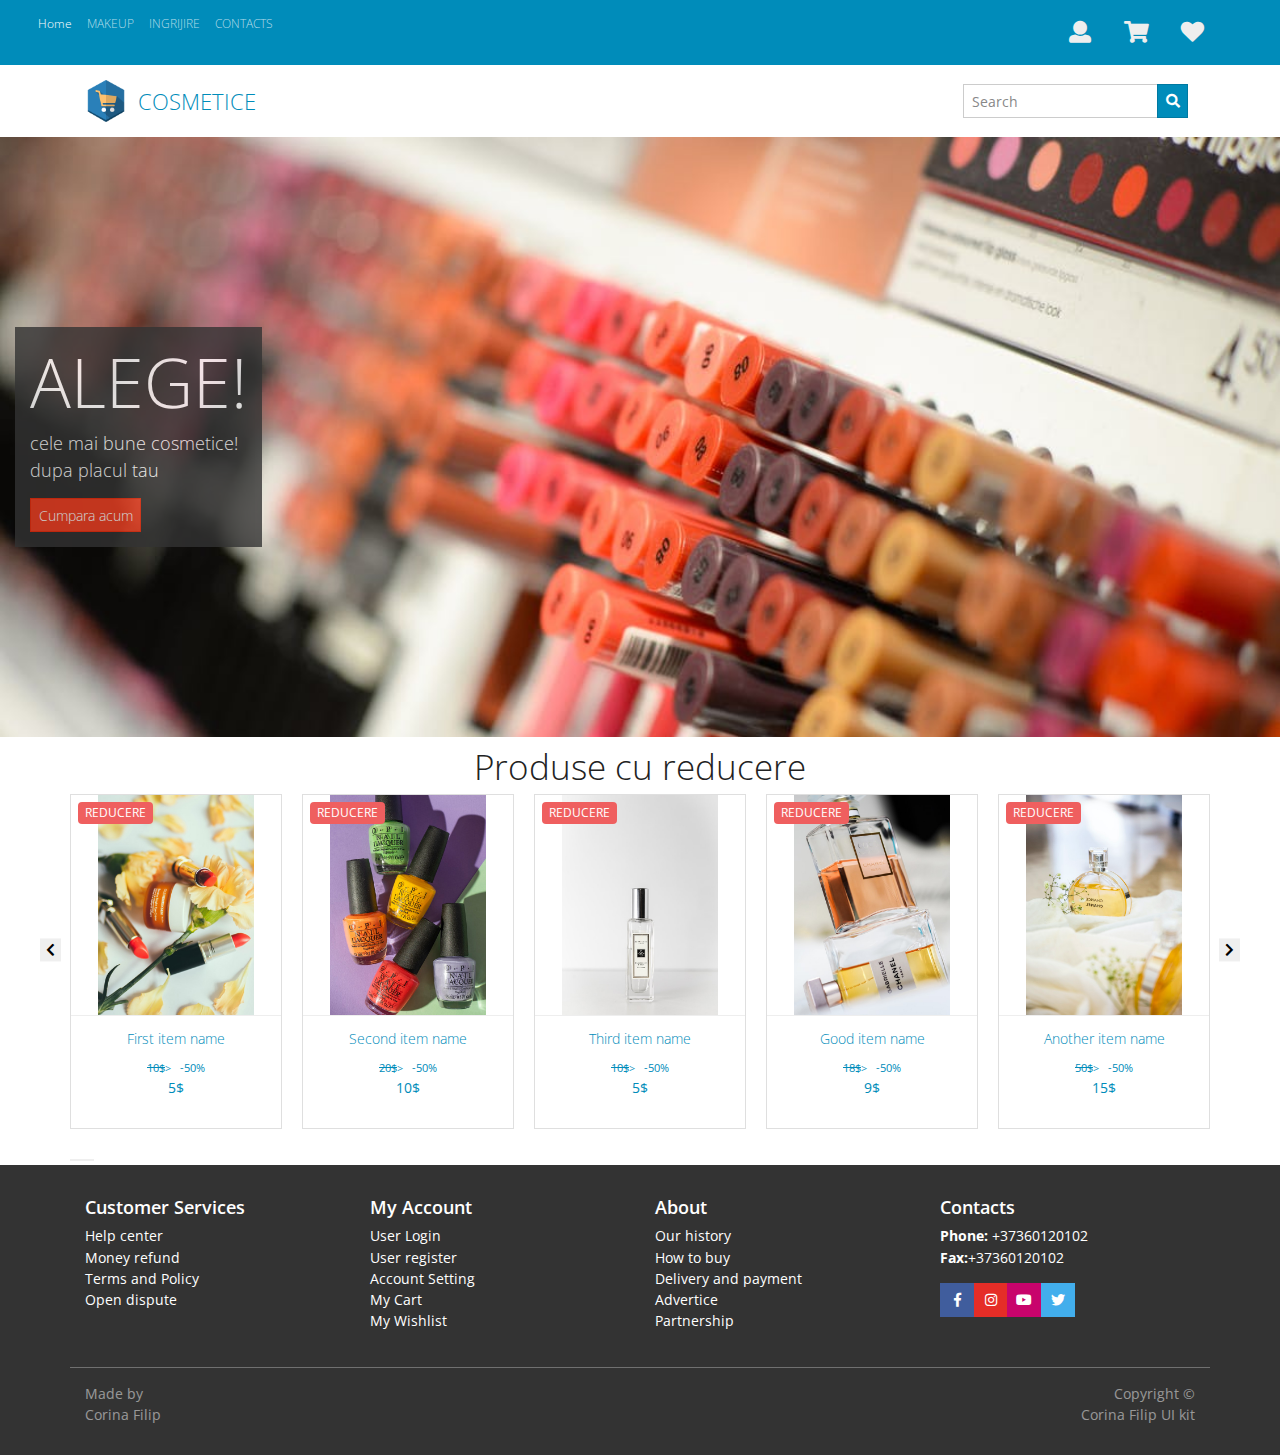
<file: index.html>
<!DOCTYPE HTML>
<html lang="en">

<head>
	<meta charset="utf-8">
	<meta name="viewport" content="width=device-width, initial-scale=1, shrink-to-fit=no">
	<meta name="author" content="Ecommerce by Corina">

	<title>Cosmetice</title>

	<link rel="shortcut icon" type="image/x-icon" href="images/icon.png">

	<!-- jQuery -->
	<script src="js/jquery-2.0.0.min.js" type="text/javascript"></script>

	<!-- Bootstrap4 files-->
	<script src="js/bootstrap.bundle.min.js" type="text/javascript"></script>
	<link href="css/bootstrap.min.css" rel="stylesheet" type="text/css" />

	<!-- Font awesome 5 -->
	<link href="fonts/fontawesome/css/fontawesome-all.min.css" type="text/css" rel="stylesheet">

	<!-- plugin: fancybox  -->
	<script src="plugins/fancybox/fancybox.min.js" type="text/javascript"></script>
	<link href="plugins/fancybox/fancybox.min.css" type="text/css" rel="stylesheet">

	<!-- plugin: owl carousel  -->
	<link href="plugins/owlcarousel/assets/owl.carousel.min.css" rel="stylesheet">
	<link href="plugins/owlcarousel/assets/owl.theme.default.css" rel="stylesheet">
	<script src="plugins/owlcarousel/owl.carousel.min.js"></script>

	<!-- plugin: slickslider -->
	<link href="plugins/slickslider/slick.css" rel="stylesheet" type="text/css" />
	<link href="plugins/slickslider/slick-theme.css" rel="stylesheet" type="text/css" />
	<script src="plugins/slickslider/slick.min.js"></script>



	<!-- custom style -->
	<link href="css/ui.css" rel="stylesheet" type="text/css" />
	<link href="css/responsive.css" rel="stylesheet" media="only screen and (max-width: 1200px)" />

	<!-- my style -->
	<link rel="stylesheet" href="css/styles.css" type="text/css">

	<!-- custom javascript -->
	<script src="js/script.js" type="text/javascript"></script>

	<script type="text/javascript">
		/// some script

		// jquery ready start
		$(document).ready(function () {
			// jQuery code

		});
// jquery end
	</script>

</head>

<body>
	<header class="section-header">
		<nav class="navbar navbar-expand-sm navbar-dark bg-primary fixed-top">
			<div class="container-fluid">
				<div class="row" style="width:100%;">
					<div class="col-xl-6 col-lg-6 col-md-12 col-sm-12">

						<button class="navbar-toggler" type="button" data-toggle="collapse" data-target="#navbarNav"
							aria-controls="navbarNav" aria-expanded="false" aria-label="Toggle navigation">
							<span class="navbar-toggler-icon"></span>
						</button>
						<div class="collapse navbar-collapse" id="navbarNav">
							<ul class="navbar-nav">
								<li class="nav-item active">
									<a class="nav-link" href="index.html">Home <span
											class="sr-only">(current)</span></a>
								</li>
								<li class="nav-item"><a class="nav-link" href="categories/makeup.html">MAKEUP </a>
								</li>
								<li class="nav-item"><a class="nav-link" href="categories/ingrijire.html">INGRIJIRE
									</a></li>
								<li class="nav-item"><a class="nav-link" href="pages/contacts.html">CONTACTS </a>
								</li>

								<!--
								<li class="nav-item dropdown">
									<a class="nav-link  dropdown-toggle" href="#" data-toggle="dropdown"> Dropdown
									</a>
									<ul class="dropdown-menu">
										<li><a class="dropdown-item" href="#"> Menu item 1</a></li>
										<li><a class="dropdown-item" href="#"> Menu item 2 </a></li>
									</ul>
								</li>
								<li class="nav-item"><a class="nav-link" href="http://bootstrap-ecommerce.com">
										Download <i class="fa fa-download"></i></a></li>		
								-->
							</ul>

						</div>

					</div> <!-- container //  -->

					<div class="col-xl-6 col-lg-6 col-md-12 col-sm-12">
						<div class="widgets-wrap float-right row no-gutters py-1">
							<div class="col-auto">
								<div class="widget-header dropdown">
									<a href="#" data-toggle="dropdown" data-offset="20,10">
										<div class="icontext">
											<div class="icon-wrap"><i class="text-light icon-sm fa fa-user"></i>
											</div>

										</div>
									</a>
									<div class="dropdown-menu">
										<form class="px-4 py-3">
											<div class="form-group">
												<label>Email address</label>
												<input type="email" class="form-control"
													placeholder="email@example.com">
											</div>
											<div class="form-group">
												<label>Password</label>
												<input type="password" class="form-control" placeholder="Password">
											</div>
											<button type="submit" class="btn btn-primary">Sign in</button>
										</form>
										<hr class="dropdown-divider">
										<a class="dropdown-item" href="pages/registration.html">Have account? Sign
											up</a>
										<a class="dropdown-item" href="#">Forgot password?</a>
									</div> <!--  dropdown-menu .// -->
								</div> <!-- widget-header .// -->
							</div> <!-- col.// -->
							<div class="col-auto">
								<a href="pages/cart.html" class="widget-header">
									<div class="icontext">
										<div class="icon-wrap"><i class="text-light icon-sm fa fa-shopping-cart"></i>
										</div>

									</div>
								</a>
							</div> <!-- col.// -->
							<div class="col-auto">
								<a href="pages/wishlist.html" class="widget-header">
									<div class="icontext">
										<div class="icon-wrap"><i class="text-light icon-sm  fa fa-heart"></i></div>

									</div>
								</a>
							</div> <!-- col.// -->
						</div> <!-- widgets-wrap.// row.// -->
					</div> <!-- col.// -->
				</div>
			</div>
		</nav>

		<section class="header-main">
			<div class="container">
				<div class="row align-items-center">
					<div class="col-md-4">
						<div class="brand-wrap">
							<img class="logo" src="images/icon.png">
							<h2 class="logo-text text-primary">COSMETICE</h2>
						</div> <!-- brand-wrap.// -->
					</div>
					<div class="col-md-4">

					</div> <!-- col.// -->
					<div class="col-md-4">
						<form action="#" class="widget-header float-right">
							<div class="input-group">
								<input type="text" class="form-control" placeholder="Search">
								<div class="input-group-append">
									<button class="btn btn-primary" type="submit">
										<i class="fa fa-search"></i>
									</button>
								</div>
							</div>
						</form> <!-- search-wrap .end// -->
					</div> <!-- col.// -->

				</div> <!-- row.// -->
			</div> <!-- container.// -->
		</section> <!-- header-main .// -->
	</header> <!-- section-header.// -->


	<!-- ========================= SECTION INTRO ========================= -->
	<section class="section-intro">
		<div class="container-fluid intro">
			<div class="row d-flex" style="min-height:600px;">
				<div class="col-sm-8 d-flex align-items-center">
					<header class="intro-wrap text-white bg-dark opac p-3 rounded">
						<h2 class="display-3"> ALEGE! </h2>
						<p class="lead">cele mai bune cosmetice! <br> dupa placul tau</p>
						<a href="#" class="btn btn-danger">Cumpara acum</a>

					</header> <!-- intro-wrap .// -->
				</div> <!-- col.// -->

			</div> <!-- row.// -->
		</div> <!-- container .//  -->
	</section>
	<!-- ========================= SECTION INTRO END// ========================= -->

	<!-- Sliderul nostru -->
	<div class="container">
		<h1 class="text-center m-2">Produse cu reducere</h1>
		<div class="row">
			<div class="owl-carousel owl-init slide-items" data-items="5" data-margin="20" data-dots="true"
				data-nav="true">
				<a href="Products/morelipstick.html">
					<div class="item-slide">
						<figure class="card card-product">
							<span class="badge-new"> REDUCERE </span>
							<div class="img-wrap"> <img src="images/items/reducere1.jpg"> </div>
							<figcaption class="info-wrap text-center">
								<h6 class="title text-truncate">First item name</h6>
								<small><del>10$</del>>&nbsp;&nbsp;&nbsp;-50%</small>
								<p>5$</p>
							</figcaption>
						</figure> <!-- card // -->
					</div>
				</a>
				<a href="Products/nail.html">
					<div class="item-slide">
						<figure class="card card-product">
							<span class="badge-new"> REDUCERE </span>
							<div class="img-wrap"> <img src="images/items/reducere2.jpg"> </div>
							<figcaption class="info-wrap text-center">
								<h6 class="title text-truncate">Second item name</h6>
								<small><del>20$</del>>&nbsp;&nbsp;&nbsp;-50%</small>
								<p>10$</p>
							</figcaption>
						</figure> <!-- card // -->
					</div>
				</a>
				<a href="#">
					<div class="item-slide">
						<figure class="card card-product">
							<span class="badge-new"> REDUCERE </span>
							<div class="img-wrap"> <img src="images/items/reducere3.jpg"> </div>
							<figcaption class="info-wrap text-center">
								<h6 class="title text-truncate">Third item name</h6>
								<small><del>10$</del>>&nbsp;&nbsp;&nbsp;-50%</small>
								<p>5$</p>
							</figcaption>
						</figure> <!-- card // -->
					</div>
				</a>
				<a href="#">
					<div class="item-slide">
						<figure class="card card-product">
							<span class="badge-new"> REDUCERE </span>
							<div class="img-wrap"> <img src="images/items/reducere4.jpg"> </div>
							<figcaption class="info-wrap text-center">
								<h6 class="title text-truncate">Good item name</h6>
								<small><del>18$</del>>&nbsp;&nbsp;&nbsp;-50%</small>
								<p>9$</p>
							</figcaption>
						</figure> <!-- card // -->
					</div>
				</a>
				<a href="#">
					<div class="item-slide">
						<figure class="card card-product">
							<span class="badge-new"> REDUCERE </span>
							<div class="img-wrap"> <img src="images/items/reducere5.jpg"> </div>
							<figcaption class="info-wrap text-center">
								<h6 class="title text-truncate">Another item name</h6>
								<small><del>50$</del>>&nbsp;&nbsp;&nbsp;-50%</small>
								<p>15$</p>
							</figcaption>
						</figure> <!-- card // -->
					</div>
				</a>
				<a href="#">
					<div class="item-slide">
						<figure class="card card-product">
							<span class="badge-new"> REDUCERE </span>
							<div class="img-wrap"> <img src="images/items/reducere2.jpg"> </div>
							<figcaption class="info-wrap text-center">
								<h6 class="title text-truncate">Third item name</h6>
								<small><del>10$</del>>&nbsp;&nbsp;&nbsp;-50</small>
								<p>5$</p>
							</figcaption>
						</figure> <!-- card // -->
					</div>
				</a>
			</div>
		</div>
	</div>






	<!-- ========================= SECTION CONTENT END// ========================= -->


	<!-- ========================= FOOTER ========================= -->
	<footer class="section-footer bg-dark">
		<div class="container">
			<section class="footer-top padding-top">
				<div class="row">
					<aside class="col-xl-3 col-lg-3 col-md-6 col-sm-12 white">
						<h5 class="title">Customer Services</h5>
						<ul class="list-unstyled">
							<li> <a href="#">Help center</a></li>
							<li> <a href="#">Money refund</a></li>
							<li> <a href="#">Terms and Policy</a></li>
							<li> <a href="#">Open dispute</a></li>
						</ul>
					</aside>
					<aside class="col-xl-3 col-lg-3 col-md-6 col-sm-12 white white">
						<h5 class="title">My Account</h5>
						<ul class="list-unstyled">
							<li> <a href="pages/login.html"> User Login </a></li>
							<li> <a href="pages/registration.html"> User register </a></li>
							<li> <a href="#"> Account Setting </a></li>
							<li> <a href="pages/cart.html"> My Cart </a></li>
							<li> <a href="pages/wishlist.html"> My Wishlist </a></li>
						</ul>
					</aside>
					<aside class="col-xl-3 col-lg-3 col-md-6 col-sm-12 white white">
						<h5 class="title">About</h5>
						<ul class="list-unstyled">
							<li> <a href="#"> Our history </a></li>
							<li> <a href="#"> How to buy </a></li>
							<li> <a href="#"> Delivery and payment </a></li>
							<li> <a href="#"> Advertice </a></li>
							<li> <a href="#"> Partnership </a></li>
						</ul>
					</aside>
					<aside class="col-xl-3 col-lg-3 col-md-6 col-sm-12 white">
						<article class="white">
							<h5 class="title">Contacts</h5>
							<p>
								<strong>Phone: </strong> +37360120102 <br>
								<strong>Fax:</strong>+37360120102
							</p>

							<div class="btn-group white">
								<a class="btn btn-facebook" title="Facebook" target="_blank"
									href="https://www.facebook.com/corinafilip.alexei"><i
										class="fab fa-facebook-f  fa-fw"></i></a>
								<a class="btn btn-instagram" title="Instagram" target="_blank"
									href="https://www.instagram.com/corina_filip_alexei/"><i
										class="fab fa-instagram  fa-fw"></i></a>
								<a class="btn btn-youtube" title="Youtube" target="_blank"
									href="https://www.youtube.com/channel/UC9VSwM4uubfKVuC8RR97TDA?view_as=subscriber"><i
										class="fab fa-youtube  fa-fw"></i></a>
								<a class="btn btn-twitter" title="Twitter" target="_blank" href="#"><i
										class="fab fa-twitter  fa-fw"></i></a>
							</div>
						</article>
					</aside>
				</div> <!-- row.// -->
				<br>
			</section>
			<section class="footer-bottom row border-top-white">
				<div class="col-sm-6">
					<p class="text-white-50"> Made by <br> Corina Filip</p>
				</div>
				<div class="col-sm-6">
					<p class="text-md-right text-white-50">
						Copyright &copy <br>
						<a href="https://www.facebook.com/corinafilip.alexei" class="text-white-50">Corina Filip UI
							kit</a>
					</p>
				</div>
			</section> <!-- //footer-top -->
		</div><!-- //container -->
	</footer>
	<!-- ========================= FOOTER END // ========================= -->



</body>

</html>
</file>
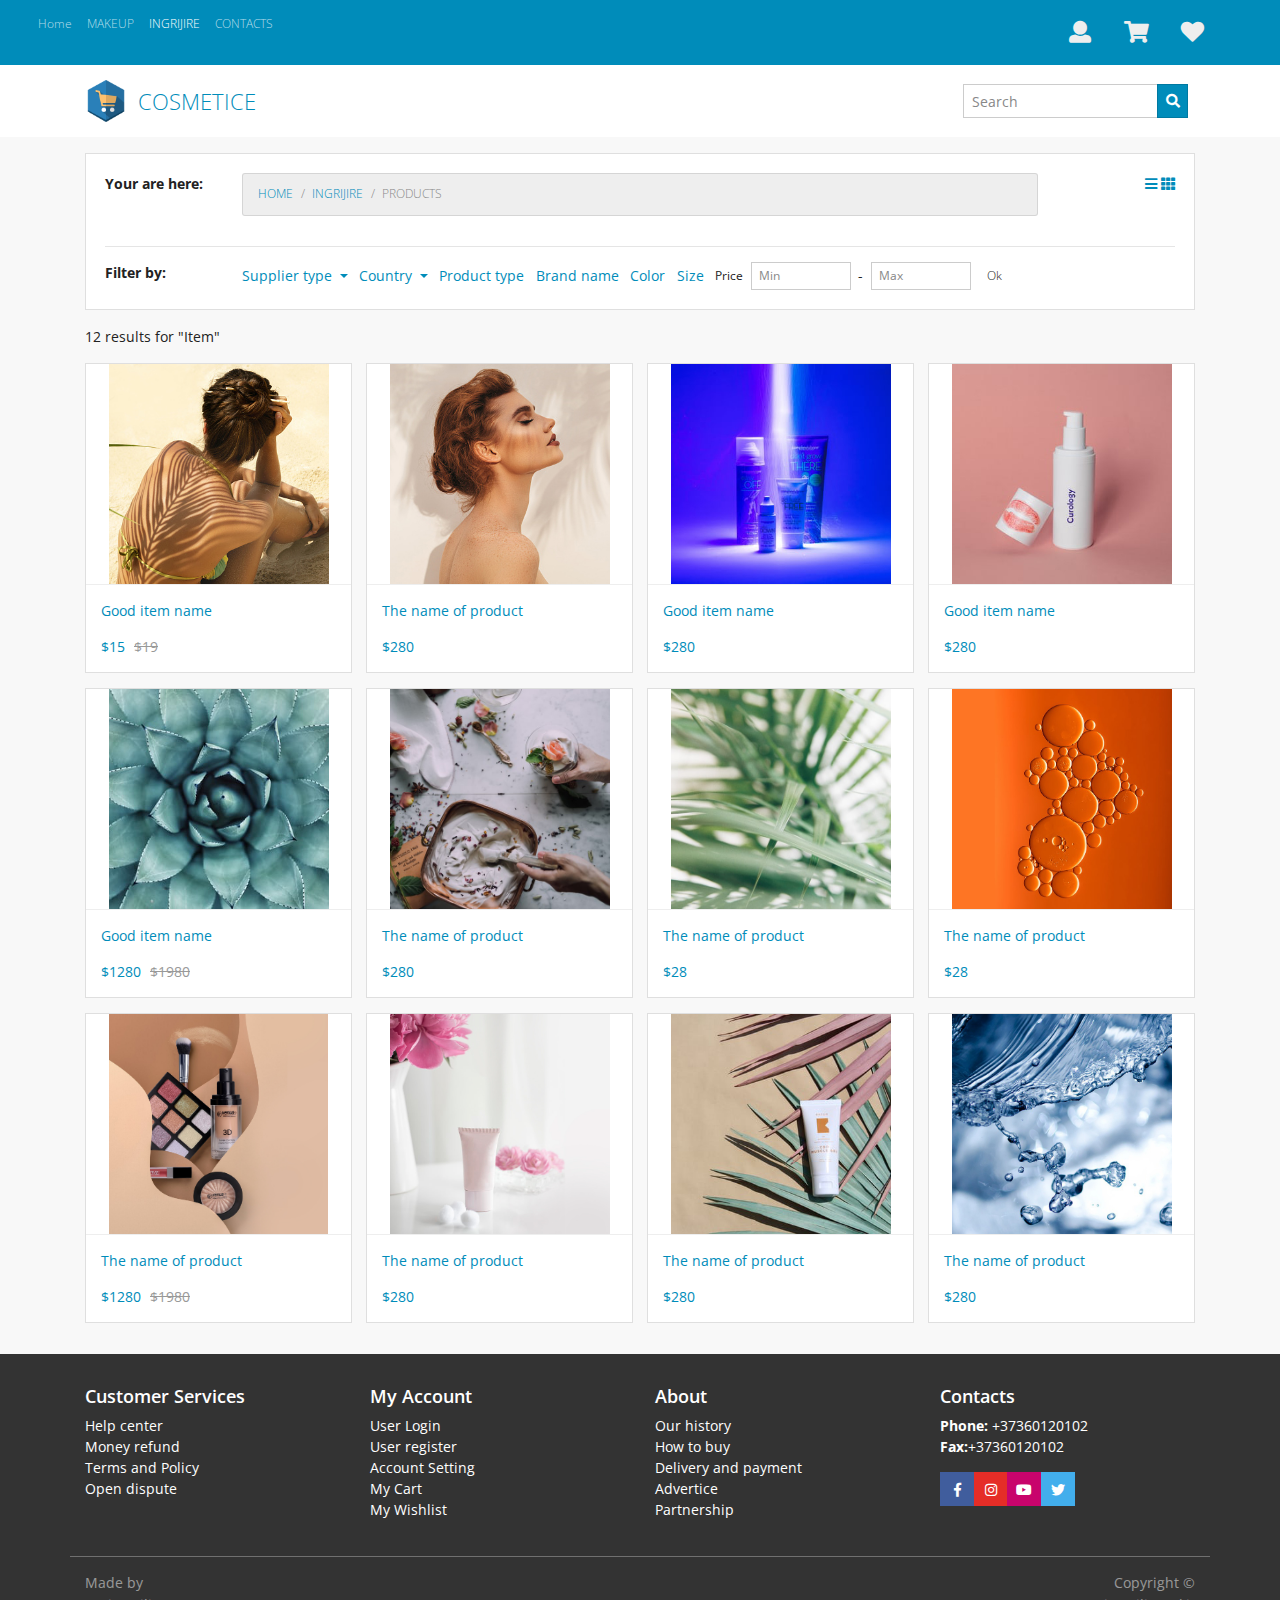
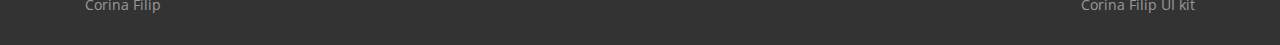
<file: Categories/ingrijire.html>
<!DOCTYPE HTML>
<html lang="en">

<head>
    <meta charset="utf-8">
    <meta name="viewport" content="width=device-width, initial-scale=1, shrink-to-fit=no">
    <meta name="author" content="Ecommerce by Corina">

    <title>Cosmetice</title>

    <link rel="../shortcut icon" type="image/x-icon" href="../images/icon.png">

    <!-- jQuery -->
    <script src="../js/jquery-2.0.0.min.js" type="text/javascript"></script>

    <!-- Bootstrap4 files-->
    <script src="../js/bootstrap.bundle.min.js" type="text/javascript"></script>
    <link href="../css/bootstrap.min.css" rel="stylesheet" type="text/css" />

    <!-- Font awesome 5 -->
    <link href="../fonts/fontawesome/css/fontawesome-all.min.css" type="text/css" rel="stylesheet">

    <!-- plugin: fancybox  -->
    <script src="../plugins/fancybox/fancybox.min.js" type="text/javascript"></script>
    <link href="../plugins/fancybox/fancybox.min.css" type="text/css" rel="stylesheet">

    <!-- plugin: owl carousel  -->
    <link href="../plugins/owlcarousel/assets/owl.carousel.min.css" rel="stylesheet">
    <link href="../plugins/owlcarousel/assets/owl.theme.default.css" rel="stylesheet">
    <script src="../plugins/owlcarousel/owl.carousel.min.js"></script>

    <!-- plugin: slickslider -->
    <link href="../plugins/slickslider/slick.css" rel="stylesheet" type="text/css" />
    <link href="../plugins/slickslider/slick-theme.css" rel="stylesheet" type="text/css" />
    <script src="../plugins/slickslider/slick.min.js"></script>



    <!-- custom style -->
    <link href="../css/ui.css" rel="stylesheet" type="text/css" />
    <link href="../css/responsive.css" rel="stylesheet" media="only screen and (max-width: 1200px)" />

    <!-- my style -->
    <link rel="stylesheet" href="../css/styles.css" type="text/css">

    <!-- custom javascript -->
    <script src="../js/script.js" type="text/javascript"></script>

    <script type="text/javascript">
        /// some script

        // jquery ready start
        $(document).ready(function () {
            // jQuery code

        });
// jquery end
    </script>

</head>

<body>
    <header class="section-header">
        <nav class="navbar navbar-expand-sm navbar-dark bg-primary fixed-top">
            <div class="container-fluid">
                <div class="row" style="width:100%;">
                    <div class="col-xl-6 col-lg-6 col-md-12 col-sm-12">

                        <button class="navbar-toggler" type="button" data-toggle="collapse" data-target="#navbarNav"
                            aria-controls="navbarNav" aria-expanded="false" aria-label="Toggle navigation">
                            <span class="navbar-toggler-icon"></span>
                        </button>
                        <div class="collapse navbar-collapse" id="navbarNav">
                            <ul class="navbar-nav">
                                <li class="nav-item ">
                                    <a class="nav-link" href="../index.html">Home </a>
                                </li>
                                <li class="nav-item "><a class="nav-link" href="makeup.html">MAKEUP <span
                                            class="sr-only">(current)</span></a>
                                </li>
                                <li class="nav-item active"><a class="nav-link" href="ingrijire.html">INGRIJIRE <span
                                            class="sr-only">(current)</span>
                                    </a></li>
                                <li class="nav-item"><a class="nav-link" href="../pages/contacts.html">CONTACTS </a>
                                </li>

                                <!--
								<li class="nav-item dropdown">
									<a class="nav-link  dropdown-toggle" href="#" data-toggle="dropdown"> Dropdown
									</a>
									<ul class="dropdown-menu">
										<li><a class="dropdown-item" href="#"> Menu item 1</a></li>
										<li><a class="dropdown-item" href="#"> Menu item 2 </a></li>
									</ul>
								</li>
								<li class="nav-item"><a class="nav-link" href="http://bootstrap-ecommerce.com">
										Download <i class="fa fa-download"></i></a></li>		
								-->
                            </ul>

                        </div>

                    </div> <!-- container //  -->

                    <div class="col-xl-6 col-lg-6 col-md-12 col-sm-12">
                        <div class="widgets-wrap float-right row no-gutters py-1">
                            <div class="col-auto">
                                <div class="widget-header dropdown">
                                    <a href="#" data-toggle="dropdown" data-offset="20,10">
                                        <div class="icontext">
                                            <div class="icon-wrap"><i class="text-light icon-sm fa fa-user"></i>
                                            </div>

                                        </div>
                                    </a>
                                    <div class="dropdown-menu">
                                        <form class="px-4 py-3">
                                            <div class="form-group">
                                                <label>Email address</label>
                                                <input type="email" class="form-control"
                                                    placeholder="email@example.com">
                                            </div>
                                            <div class="form-group">
                                                <label>Password</label>
                                                <input type="password" class="form-control" placeholder="Password">
                                            </div>
                                            <button type="submit" class="btn btn-primary">Sign in</button>
                                        </form>
                                        <hr class="dropdown-divider">
                                        <a class="dropdown-item" href="../pages/registration.html">Have account? Sign
                                            up</a>
                                        <a class="dropdown-item" href="#">Forgot password?</a>
                                    </div> <!--  dropdown-menu .// -->
                                </div> <!-- widget-header .// -->
                            </div> <!-- col.// -->
                            <div class="col-auto">
                                <a href=../pages/cart.html class="widget-header">
                                    <div class="icontext">
                                        <div class="icon-wrap"><i class="text-light icon-sm fa fa-shopping-cart"></i>
                                        </div>

                                    </div>
                                </a>
                            </div> <!-- col.// -->
                            <div class="col-auto">
                                <a href="../pages/wishlist.html" class="widget-header">
                                    <div class="icontext">
                                        <div class="icon-wrap"><i class="text-light icon-sm  fa fa-heart"></i></div>

                                    </div>
                                </a>
                            </div> <!-- col.// -->
                        </div> <!-- widgets-wrap.// row.// -->
                    </div> <!-- col.// -->
                </div>
            </div>
        </nav>

        <section class="header-main">
            <div class="container">
                <div class="row align-items-center">
                    <div class="col-md-4">
                        <div class="brand-wrap">
                            <img class="logo" src="../images/icon.png">
                            <h2 class="logo-text text-primary">COSMETICE</h2>
                        </div> <!-- brand-wrap.// -->
                    </div>
                    <div class="col-md-4">

                    </div> <!-- col.// -->
                    <div class="col-md-4">
                        <form action="#" class="widget-header float-right">
                            <div class="input-group">
                                <input type="text" class="form-control" placeholder="Search">
                                <div class="input-group-append">
                                    <button class="btn btn-primary" type="submit">
                                        <i class="fa fa-search"></i>
                                    </button>
                                </div>
                            </div>
                        </form> <!-- search-wrap .end// -->
                    </div> <!-- col.// -->

                </div> <!-- row.// -->
            </div> <!-- container.// -->
        </section> <!-- header-main .// -->
    </header> <!-- section-header.// -->






    <!-- ========================= SECTION INTRO ========================= -->


    <!-- CONTINUTUL DE BAZA-->

    <!-- ========================= SECTION CONTENT ========================= -->
    <section class="section-content bg padding-y-sm">
        <div class="container">
            <div class="card">
                <div class="card-body">
                    <div class="row">
                        <div class="col-md-3-24"> <strong>Your are here:</strong> </div> <!-- col.// -->
                        <nav class="col-md-18-24">
                            <ol class="breadcrumb">
                                <li class="breadcrumb-item"><a href="../index.html">Home</a></li>
                                <li class="breadcrumb-item"><a href="ingrijire.html">Ingrijire</a></li>
                                <li class="breadcrumb-item active" aria-current="page">Products</li>
                            </ol>
                        </nav> <!-- col.// -->
                        <div class="col-md-3-24 text-right">
                            <a href="#" data-toggle="tooltip" title="List view"> <i class="fa fa-bars"></i></a>
                            <a href="#" data-toggle="tooltip" title="Grid view"> <i class="fa fa-th"></i></a>
                        </div> <!-- col.// -->
                    </div> <!-- row.// -->
                    <hr>
                    <div class="row">
                        <div class="col-md-3-24"> <strong>Filter by:</strong> </div> <!-- col.// -->
                        <div class="col-md-21-24">
                            <ul class="list-inline">
                                <li class="list-inline-item dropdown"><a href="#" class="dropdown-toggle"
                                        data-toggle="dropdown"> Supplier type </a>
                                    <div class="dropdown-menu p-3" style="max-width:400px;"">	
                  <label class=" form-check">
                                        <a href="#">
                                            <input type="checkbox" class="form-check-input"> Good supplier
                                        </a>
                                        </label>
                                        <label class="form-check">
                                            <a href="#">
                                                <input type="checkbox" class="form-check-input"> Best supplier
                                            </a>
                                        </label>
                                        <label class="form-check">
                                            <a href="#">
                                                <input type="checkbox" class="form-check-input"> New supplier
                                            </a>
                                        </label>
                                    </div> <!-- dropdown-menu.// -->
                                </li>
                                <li class="list-inline-item dropdown"><a href="#" class="dropdown-toggle"
                                        data-toggle="dropdown"> Country </a>
                                    <div class="dropdown-menu p-3" style="max-width:400px;"">	
                  <label class=" form-check">
                                        <a href="#">
                                            <input type="checkbox" class="form-check-input"> China
                                        </a>
                                        </label>
                                        <label class="form-check">
                                            <a href="#">
                                                <input type="checkbox" class="form-check-input"> Japan
                                            </a>
                                        </label>
                                        <label class="form-check">
                                            <a href="#">
                                                <input type="checkbox" class="form-check-input"> Uzbekistan
                                            </a>
                                        </label>
                                        <label class="form-check">
                                            <a href="#">
                                                <input type="checkbox" class="form-check-input"> Russia
                                            </a>
                                        </label>
                                    </div> <!-- dropdown-menu.// -->
                                </li>
                                <li class="list-inline-item"><a href="#">Product type</a></li>
                                <li class="list-inline-item"><a href="#">Brand name</a></li>
                                <li class="list-inline-item"><a href="#">Color</a></li>
                                <li class="list-inline-item"><a href="#">Size</a></li>
                                <li class="list-inline-item">
                                    <div class="form-inline">
                                        <label class="mr-2">Price</label>
                                        <input class="form-control form-control-sm" placeholder="Min" type="number">
                                        <span class="px-2"> - </span>
                                        <input class="form-control form-control-sm" placeholder="Max" type="number">
                                        <button type="submit" class="btn btn-sm ml-2">Ok</button>
                                    </div>
                                </li>
                            </ul>
                        </div> <!-- col.// -->
                    </div> <!-- row.// -->
                </div> <!-- card-body .// -->
            </div> <!-- card.// -->

            <div class="padding-y-sm">
                <span>12 results for "Item"</span>
            </div>

            <div class="row-sm">
                <div class="col-md-3 col-sm-6">
                    <a href="../Products/cremauf.html">
                        <figure class="card card-product">
                            <div class="img-wrap"> <img src="../images/items/IIIistockphoto11.jpg"></div>
                            <figcaption class="info-wrap">
                                <p class="title">Good item name</p>
                                <div class="price-wrap">
                                    <span class="price-new">$15</span>
                                    <del class="price-old">$19</del>
                                </div> <!-- price-wrap.// -->
                            </figcaption>
                        </figure> <!-- card // -->
                    </a>
                </div> <!-- col // -->
                <div class="col-md-3 col-sm-6">
                    <a href="#">
                        <figure class="card card-product">
                            <div class="img-wrap"> <img src="../images/items/IIIistockphoto-12.jpg"></div>
                            <figcaption class="info-wrap">
                                <p class="title">The name of product</p>
                                <div class="price-wrap">
                                    <span class="price-new">$280</span>
                                </div> <!-- price-wrap.// -->
                            </figcaption>
                        </figure>
                    </a> <!-- card // -->
                </div> <!-- col // -->
                <div class="col-md-3 col-sm-6">
                    <a href="#">
                        <figure class="card card-product">
                            <div class="img-wrap"> <img src="../images/items/IIImakeup1.jpg"></div>
                            <figcaption class="info-wrap">
                                <p class="title">Good item name</p>
                                <div class="price-wrap">
                                    <span class="price-new">$280</span>
                                </div> <!-- price-wrap.// -->
                            </figcaption>
                        </figure>
                    </a><!-- card // -->
                </div> <!-- col // -->
                <div class="col-md-3 col-sm-6">
                    <a href="#">
                        <figure class="card card-product">
                            <div class="img-wrap"> <img src="../images/items/IIImakeup2.jpg"></div>
                            <figcaption class="info-wrap">
                                <p class="title">Good item name</p>
                                <div class="price-wrap">
                                    <span class="price-new">$280</span>
                                </div> <!-- price-wrap.// -->
                            </figcaption>
                        </figure>
                    </a> <!-- card // -->
                </div> <!-- col // -->
                <div class="col-md-3 col-sm-6">
                    <a href="#">
                        <figure class="card card-product">
                            <div class="img-wrap"> <img src="../images/items/IIImakeup3.jpg"></div>
                            <figcaption class="info-wrap">
                                <p class="title">Good item name</p>
                                <div class="price-wrap">
                                    <span class="price-new">$1280</span>
                                    <del class="price-old">$1980</del>
                                </div> <!-- price-wrap.// -->
                            </figcaption>
                        </figure>
                    </a> <!-- card // -->
                </div> <!-- col // -->
                <div class="col-md-3 col-sm-6">
                    <a href="#">
                        <figure class="card card-product">
                            <div class="img-wrap"> <img src="../images/items/IIImakeup5.jpg"></div>
                            <figcaption class="info-wrap">
                                <p class="title">The name of product</p>
                                <div class="price-wrap">
                                    <span class="price-new">$280</span>
                                </div> <!-- price-wrap.// -->
                            </figcaption>
                        </figure> <!-- card // -->
                    </a>
                </div> <!-- col // -->
                <div class="col-md-3 col-sm-6">
                    <a href="#">
                        <figure class="card card-product">
                            <div class="img-wrap"> <img src="../images/items/IIImakeup6.jpg"></div>
                            <figcaption class="info-wrap">
                                <p class="title">The name of product</p>
                                <div class="price-wrap">
                                    <span class="price-new">$28</span>
                                </div> <!-- price-wrap.// -->
                            </figcaption>
                        </figure>
                    </a><!-- card // -->
                </div> <!-- col // -->
                <div class="col-md-3 col-sm-6">
                    <a href="../Products/apa.html">
                        <figure class="card card-product">
                            <div class="img-wrap"> <img src="../images/items/IIImakeup7.jpg"></div>
                            <figcaption class="info-wrap">
                                <p class="title">The name of product</p>
                                <div class="price-wrap">
                                    <span class="price-new">$28</span>
                                </div> <!-- price-wrap.// -->
                            </figcaption>
                        </figure>
                    </a><!-- card // -->
                </div> <!-- col // -->
                <div class="col-md-3 col-sm-6">
                    <a href="#">
                        <figure class="card card-product">
                            <div class="img-wrap"> <img src="../images/items/MMMpexels-photo-2.jpg"></div>
                            <figcaption class="info-wrap">
                                <p class="title">The name of product</p>
                                <div class="price-wrap">
                                    <span class="price-new">$1280</span>
                                    <del class="price-old">$1980</del>
                                </div> <!-- price-wrap.// -->
                            </figcaption>
                        </figure>
                    </a> <!-- card // -->
                </div> <!-- col // -->
                <div class="col-md-3 col-sm-6">
                    <a href="#">
                        <figure class="card card-product">
                            <div class="img-wrap"> <img src="../images/items/IIImakeup12.jpg"></div>
                            <figcaption class="info-wrap">
                                <p class="title">The name of product</p>
                                <div class="price-wrap">
                                    <span class="price-new">$280</span>
                                </div> <!-- price-wrap.// -->
                            </figcaption>
                        </figure>
                    </a> <!-- card // -->
                </div> <!-- col // -->
                <div class="col-md-3 col-sm-6">
                    <a href="#">
                        <figure class="card card-product">
                            <div class="img-wrap"> <img src="../images/items/IIImakeup13.jpg"></div>
                            <figcaption class="info-wrap">
                                <p class="title">The name of product </p>
                                <div class="price-wrap">
                                    <span class="price-new">$280</span>
                                </div> <!-- price-wrap.// -->
                            </figcaption>
                        </figure>
                    </a> <!-- card // -->
                </div> <!-- col // -->
                <div class="col-md-3 col-sm-6">
                    <a href="#">
                        <figure class="card card-product">
                            <div class="img-wrap"> <img src="../images/items/makeup15.jpg"></div>
                            <figcaption class="info-wrap">
                                <p class="title">The name of product</p>
                                <div class="price-wrap">
                                    <span class="price-new">$280</span>
                                </div> <!-- price-wrap.// -->
                            </figcaption>
                        </figure> <!-- card // -->
                    </a>
                </div> <!-- col // -->
            </div> <!-- row.// -->


        </div><!-- container // -->
    </section>
    <!-- ========================= SECTION CONTENT .END// ========================= -->







    <!-- ========================= FOOTER ========================= -->
    <footer class="section-footer bg-dark">
        <div class="container">
            <section class="footer-top padding-top">
                <div class="row">
                    <aside class="col-xl-3 col-lg-3 col-md-6 col-sm-12 white">
                        <h5 class="title">Customer Services</h5>
                        <ul class="list-unstyled">
                            <li> <a href="#">Help center</a></li>
                            <li> <a href="#">Money refund</a></li>
                            <li> <a href="#">Terms and Policy</a></li>
                            <li> <a href="#">Open dispute</a></li>
                        </ul>
                    </aside>
                    <aside class="col-xl-3 col-lg-3 col-md-6 col-sm-12 white white">
                        <h5 class="title">My Account</h5>
                        <ul class="list-unstyled">
                            <li> <a href="../pages/login.html"> User Login </a></li>
                            <li> <a href="../pages/registration.html"> User register </a></li>
                            <li> <a href="#"> Account Setting </a></li>
                            <li> <a href="../pages/cart.html"> My Cart </a></li>
                            <li> <a href="../pages/wishlist.html"> My Wishlist </a></li>
                        </ul>
                    </aside>
                    <aside class="col-xl-3 col-lg-3 col-md-6 col-sm-12 white white">
                        <h5 class="title">About</h5>
                        <ul class="list-unstyled">
                            <li> <a href="#"> Our history </a></li>
                            <li> <a href="#"> How to buy </a></li>
                            <li> <a href="#"> Delivery and payment </a></li>
                            <li> <a href="#"> Advertice </a></li>
                            <li> <a href="#"> Partnership </a></li>
                        </ul>
                    </aside>
                    <aside class="col-xl-3 col-lg-3 col-md-6 col-sm-12 white">
                        <article class="white">
                            <h5 class="title">Contacts</h5>
                            <p>
                                <strong>Phone: </strong> +37360120102 <br>
                                <strong>Fax:</strong>+37360120102
                            </p>

                            <div class="btn-group white">
                                <a class="btn btn-facebook" title="Facebook" target="_blank"
                                    href="https://www.facebook.com/corinafilip.alexei"><i
                                        class="fab fa-facebook-f  fa-fw"></i></a>
                                <a class="btn btn-instagram" title="Instagram" target="_blank"
                                    href="https://www.instagram.com/corina_filip_alexei/"><i
                                        class="fab fa-instagram  fa-fw"></i></a>
                                <a class="btn btn-youtube" title="Youtube" target="_blank"
                                    href="https://www.youtube.com/channel/UC9VSwM4uubfKVuC8RR97TDA?view_as=subscriber"><i
                                        class="fab fa-youtube  fa-fw"></i></a>
                                <a class="btn btn-twitter" title="Twitter" target="_blank" href="#"><i
                                        class="fab fa-twitter  fa-fw"></i></a>
                            </div>
                        </article>
                    </aside>
                </div> <!-- row.// -->
                <br>
            </section>
            <section class="footer-bottom row border-top-white">
                <div class="col-sm-6">
                    <p class="text-white-50"> Made by <br> Corina Filip</p>
                </div>
                <div class="col-sm-6">
                    <p class="text-md-right text-white-50">
                        Copyright &copy <br>
                        <a href="https://www.facebook.com/corinafilip.alexei" class="text-white-50">Corina Filip UI
                            kit</a>
                    </p>
                </div>
            </section> <!-- //footer-top -->
        </div><!-- //container -->
    </footer>
    <!-- ========================= FOOTER END // ========================= -->



</body>

</html>
</file>
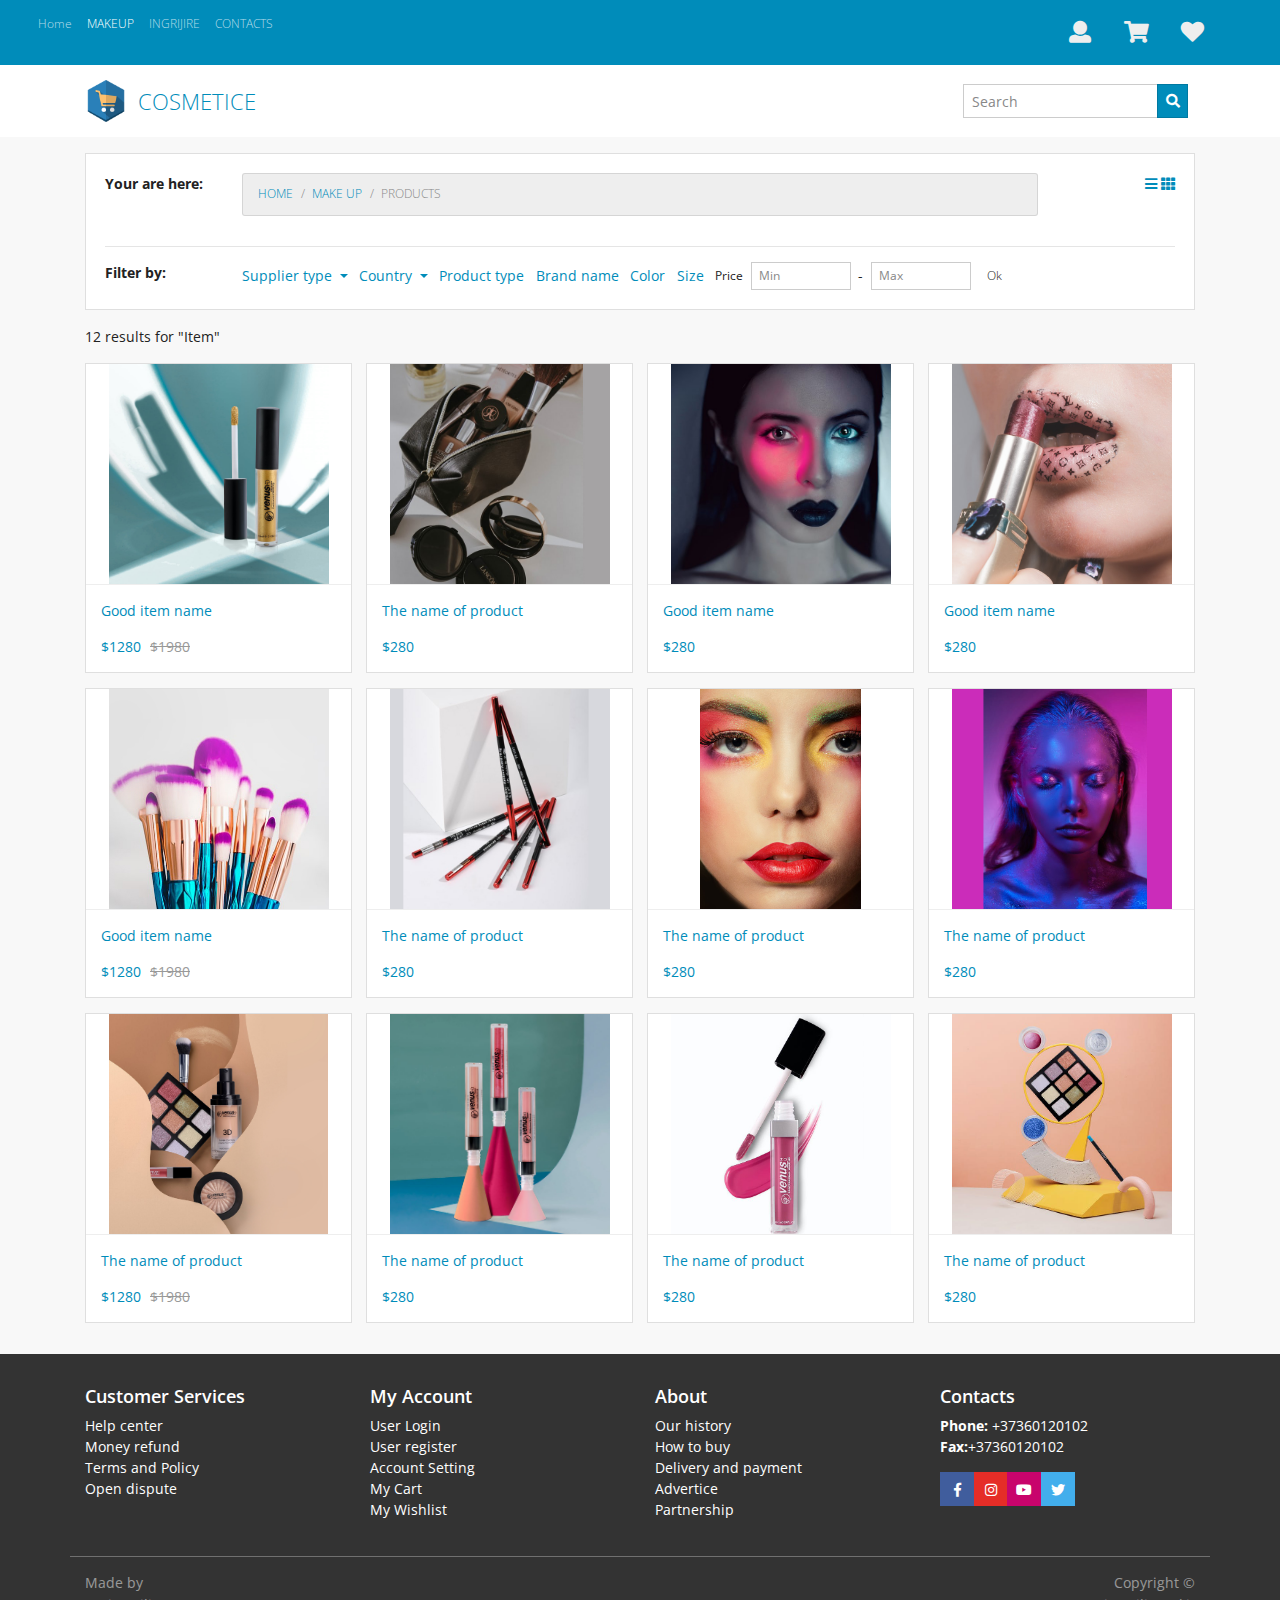
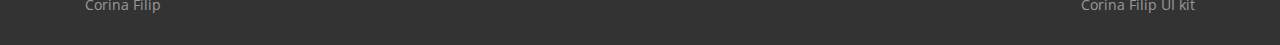
<file: Categories/makeup.html>
<!DOCTYPE HTML>
<html lang="en">

<head>
    <meta charset="utf-8">
    <meta name="viewport" content="width=device-width, initial-scale=1, shrink-to-fit=no">
    <meta name="author" content="Ecommerce by Corina">

    <title>Cosmetice</title>

    <link rel="../shortcut icon" type="image/x-icon" href="../images/icon.png">

    <!-- jQuery -->
    <script src="../js/jquery-2.0.0.min.js" type="text/javascript"></script>

    <!-- Bootstrap4 files-->
    <script src="../js/bootstrap.bundle.min.js" type="text/javascript"></script>
    <link href="../css/bootstrap.min.css" rel="stylesheet" type="text/css" />

    <!-- Font awesome 5 -->
    <link href="../fonts/fontawesome/css/fontawesome-all.min.css" type="text/css" rel="stylesheet">

    <!-- plugin: fancybox  -->
    <script src="../plugins/fancybox/fancybox.min.js" type="text/javascript"></script>
    <link href="../plugins/fancybox/fancybox.min.css" type="text/css" rel="stylesheet">

    <!-- plugin: owl carousel  -->
    <link href="../plugins/owlcarousel/assets/owl.carousel.min.css" rel="stylesheet">
    <link href="../plugins/owlcarousel/assets/owl.theme.default.css" rel="stylesheet">
    <script src="../plugins/owlcarousel/owl.carousel.min.js"></script>

    <!-- plugin: slickslider -->
    <link href="../plugins/slickslider/slick.css" rel="stylesheet" type="text/css" />
    <link href="../plugins/slickslider/slick-theme.css" rel="stylesheet" type="text/css" />
    <script src="../plugins/slickslider/slick.min.js"></script>



    <!-- custom style -->
    <link href="../css/ui.css" rel="stylesheet" type="text/css" />
    <link href="../css/responsive.css" rel="stylesheet" media="only screen and (max-width: 1200px)" />

    <!-- my style -->
    <link rel="stylesheet" href="../css/styles.css" type="text/css">

    <!-- custom javascript -->
    <script src="../js/script.js" type="text/javascript"></script>

    <script type="text/javascript">
        /// some script

        // jquery ready start
        $(document).ready(function () {
            // jQuery code

        });
// jquery end
    </script>

</head>

<body>
    <header class="section-header">
        <nav class="navbar navbar-expand-sm navbar-dark bg-primary fixed-top">
            <div class="container-fluid">
                <div class="row" style="width:100%;">
                    <div class="col-xl-6 col-lg-6 col-md-12 col-sm-12">

                        <button class="navbar-toggler" type="button" data-toggle="collapse" data-target="#navbarNav"
                            aria-controls="navbarNav" aria-expanded="false" aria-label="Toggle navigation">
                            <span class="navbar-toggler-icon"></span>
                        </button>
                        <div class="collapse navbar-collapse" id="navbarNav">
                            <ul class="navbar-nav">
                                <li class="nav-item ">
                                    <a class="nav-link" href="../index.html">Home </a>
                                </li>
                                <li class="nav-item active"><a class="nav-link" href="makeup.html">MAKEUP <span
                                            class="sr-only">(current)</span></a>
                                </li>
                                <li class="nav-item"><a class="nav-link" href="ingrijire.html">INGRIJIRE
                                    </a></li>
                                <li class="nav-item"><a class="nav-link" href="../pages/contacts.html">CONTACTS </a>
                                </li>

                                <!--
								<li class="nav-item dropdown">
									<a class="nav-link  dropdown-toggle" href="#" data-toggle="dropdown"> Dropdown
									</a>
									<ul class="dropdown-menu">
										<li><a class="dropdown-item" href="#"> Menu item 1</a></li>
										<li><a class="dropdown-item" href="#"> Menu item 2 </a></li>
									</ul>
								</li>
								<li class="nav-item"><a class="nav-link" href="http://bootstrap-ecommerce.com">
										Download <i class="fa fa-download"></i></a></li>		
								-->
                            </ul>

                        </div>

                    </div> <!-- container //  -->

                    <div class="col-xl-6 col-lg-6 col-md-12 col-sm-12">
                        <div class="widgets-wrap float-right row no-gutters py-1">
                            <div class="col-auto">
                                <div class="widget-header dropdown">
                                    <a href="#" data-toggle="dropdown" data-offset="20,10">
                                        <div class="icontext">
                                            <div class="icon-wrap"><i class="text-light icon-sm fa fa-user"></i>
                                            </div>

                                        </div>
                                    </a>
                                    <div class="dropdown-menu">
                                        <form class="px-4 py-3">
                                            <div class="form-group">
                                                <label>Email address</label>
                                                <input type="email" class="form-control"
                                                    placeholder="email@example.com">
                                            </div>
                                            <div class="form-group">
                                                <label>Password</label>
                                                <input type="password" class="form-control" placeholder="Password">
                                            </div>
                                            <button type="submit" class="btn btn-primary">Sign in</button>
                                        </form>
                                        <hr class="dropdown-divider">
                                        <a class="dropdown-item" href="../pages/registration.html">Have account? Sign
                                            up</a>
                                        <a class="dropdown-item" href="#">Forgot password?</a>
                                    </div> <!--  dropdown-menu .// -->
                                </div> <!-- widget-header .// -->
                            </div> <!-- col.// -->
                            <div class="col-auto">
                                <a href="../pages/cart.html" class="widget-header">
                                    <div class="icontext">
                                        <div class="icon-wrap"><i class="text-light icon-sm fa fa-shopping-cart"></i>
                                        </div>

                                    </div>
                                </a>
                            </div> <!-- col.// -->
                            <div class="col-auto">
                                <a href="../pages/wishlist.html" class="widget-header">
                                    <div class="icontext">
                                        <div class="icon-wrap"><i class="text-light icon-sm  fa fa-heart"></i></div>

                                    </div>
                                </a>
                            </div> <!-- col.// -->
                        </div> <!-- widgets-wrap.// row.// -->
                    </div> <!-- col.// -->
                </div>
            </div>
        </nav>

        <section class="header-main">
            <div class="container">
                <div class="row align-items-center">
                    <div class="col-md-4">
                        <div class="brand-wrap">
                            <img class="logo" src="../images/icon.png">
                            <h2 class="logo-text text-primary">COSMETICE</h2>
                        </div> <!-- brand-wrap.// -->
                    </div>
                    <div class="col-md-4">

                    </div> <!-- col.// -->
                    <div class="col-md-4">
                        <form action="#" class="widget-header float-right">
                            <div class="input-group">
                                <input type="text" class="form-control" placeholder="Search">
                                <div class="input-group-append">
                                    <button class="btn btn-primary" type="submit">
                                        <i class="fa fa-search"></i>
                                    </button>
                                </div>
                            </div>
                        </form> <!-- search-wrap .end// -->
                    </div> <!-- col.// -->

                </div> <!-- row.// -->
            </div> <!-- container.// -->
        </section> <!-- header-main .// -->
    </header> <!-- section-header.// -->






    <!-- ========================= SECTION INTRO ========================= -->


    <!-- CONTINUTUL DE BAZA-->

    <!-- ========================= SECTION CONTENT ========================= -->
    <section class="section-content bg padding-y-sm">
        <div class="container">
            <div class="card">
                <div class="card-body">
                    <div class="row">
                        <div class="col-md-3-24"> <strong>Your are here:</strong> </div> <!-- col.// -->
                        <nav class="col-md-18-24">
                            <ol class="breadcrumb">
                                <li class="breadcrumb-item"><a href="../index.html">Home</a></li>
                                <li class="breadcrumb-item"><a href="Makeup.html">Make up</a></li>
                                <li class="breadcrumb-item active" aria-current="page">Products</li>
                            </ol>
                        </nav> <!-- col.// -->
                        <div class="col-md-3-24 text-right">
                            <a href="#" data-toggle="tooltip" title="List view"> <i class="fa fa-bars"></i></a>
                            <a href="#" data-toggle="tooltip" title="Grid view"> <i class="fa fa-th"></i></a>
                        </div> <!-- col.// -->
                    </div> <!-- row.// -->
                    <hr>
                    <div class="row">
                        <div class="col-md-3-24"> <strong>Filter by:</strong> </div> <!-- col.// -->
                        <div class="col-md-21-24">
                            <ul class="list-inline">
                                <li class="list-inline-item dropdown"><a href="#" class="dropdown-toggle"
                                        data-toggle="dropdown"> Supplier type </a>
                                    <div class="dropdown-menu p-3" style="max-width:400px;"">	
                  <label class=" form-check">
                                        <a href="#">
                                            <input type="checkbox" class="form-check-input"> Good supplier
                                        </a>
                                        </label>
                                        <label class="form-check">
                                            <a href="#">
                                                <input type="checkbox" class="form-check-input"> Best supplier
                                            </a>
                                        </label>
                                        <label class="form-check">
                                            <a href="#">
                                                <input type="checkbox" class="form-check-input"> New supplier
                                            </a>
                                        </label>
                                    </div> <!-- dropdown-menu.// -->
                                </li>
                                <li class="list-inline-item dropdown"><a href="#" class="dropdown-toggle"
                                        data-toggle="dropdown"> Country </a>
                                    <div class="dropdown-menu p-3" style="max-width:400px;"">	
                  <label class=" form-check">
                                        <a href="#">
                                            <input type="checkbox" class="form-check-input"> China
                                        </a>
                                        </label>
                                        <label class="form-check">
                                            <a href="#">
                                                <input type="checkbox" class="form-check-input"> Japan
                                            </a>
                                        </label>
                                        <label class="form-check">
                                            <a href="#">
                                                <input type="checkbox" class="form-check-input"> Uzbekistan
                                            </a>
                                        </label>
                                        <label class="form-check">
                                            <a href="#">
                                                <input type="checkbox" class="form-check-input"> Russia
                                            </a>
                                        </label>
                                    </div> <!-- dropdown-menu.// -->
                                </li>
                                <li class="list-inline-item"><a href="#">Product type</a></li>
                                <li class="list-inline-item"><a href="#">Brand name</a></li>
                                <li class="list-inline-item"><a href="#">Color</a></li>
                                <li class="list-inline-item"><a href="#">Size</a></li>
                                <li class="list-inline-item">
                                    <div class="form-inline">
                                        <label class="mr-2">Price</label>
                                        <input class="form-control form-control-sm" placeholder="Min" type="number">
                                        <span class="px-2"> - </span>
                                        <input class="form-control form-control-sm" placeholder="Max" type="number">
                                        <button type="submit" class="btn btn-sm ml-2">Ok</button>
                                    </div>
                                </li>
                            </ul>
                        </div> <!-- col.// -->
                    </div> <!-- row.// -->
                </div> <!-- card-body .// -->
            </div> <!-- card.// -->

            <div class="padding-y-sm">
                <span>12 results for "Item"</span>
            </div>

            <div class="row-sm">
                <div class="col-md-3 col-sm-6">
                    <a href="../Products/lipstick.html">
                        <figure class="card card-product">
                            <div class="img-wrap"> <img src="../images/items/MMMpexels-photo-6.jpg"></div>
                            <figcaption class="info-wrap">
                                <p class="title">Good item name</p>
                                <div class="price-wrap">
                                    <span class="price-new">$1280</span>
                                    <del class="price-old">$1980</del>
                                </div> <!-- price-wrap.// -->
                            </figcaption>
                        </figure> <!-- card // -->
                    </a>
                </div> <!-- col // -->
                <div class="col-md-3 col-sm-6">
                    <a href="../Products/trusa.html">
                        <figure class="card card-product">
                            <div class="img-wrap"> <img src="../images/items/MMMmakeup10.jpg"></div>
                            <figcaption class="info-wrap">
                                <p class="title">The name of product</p>
                                <div class="price-wrap">
                                    <span class="price-new">$280</span>
                                </div> <!-- price-wrap.// -->
                            </figcaption>
                        </figure>
                    </a> <!-- card // -->
                </div> <!-- col // -->
                <div class="col-md-3 col-sm-6">
                    <a href="#">
                        <figure class="card card-product">
                            <div class="img-wrap"> <img src="../images/items/MMMmakeup9.jpg"></div>
                            <figcaption class="info-wrap">
                                <p class="title">Good item name</p>
                                <div class="price-wrap">
                                    <span class="price-new">$280</span>
                                </div> <!-- price-wrap.// -->
                            </figcaption>
                        </figure>
                    </a><!-- card // -->
                </div> <!-- col // -->
                <div class="col-md-3 col-sm-6">
                    <a href="#">
                        <figure class="card card-product">
                            <div class="img-wrap"> <img src="../images/items/MMMmakeup8.jpg"></div>
                            <figcaption class="info-wrap">
                                <p class="title">Good item name</p>
                                <div class="price-wrap">
                                    <span class="price-new">$280</span>
                                </div> <!-- price-wrap.// -->
                            </figcaption>
                        </figure>
                    </a> <!-- card // -->
                </div> <!-- col // -->
                <div class="col-md-3 col-sm-6">
                    <a href="#">
                        <figure class="card card-product">
                            <div class="img-wrap"> <img src="../images/items/MMMmakeup11.jpg"></div>
                            <figcaption class="info-wrap">
                                <p class="title">Good item name</p>
                                <div class="price-wrap">
                                    <span class="price-new">$1280</span>
                                    <del class="price-old">$1980</del>
                                </div> <!-- price-wrap.// -->
                            </figcaption>
                        </figure>
                    </a> <!-- card // -->
                </div> <!-- col // -->
                <div class="col-md-3 col-sm-6">
                    <a href="#">
                        <figure class="card card-product">
                            <div class="img-wrap"> <img src="../images/items/MMMmakeup14.jpg"></div>
                            <figcaption class="info-wrap">
                                <p class="title">The name of product</p>
                                <div class="price-wrap">
                                    <span class="price-new">$280</span>
                                </div> <!-- price-wrap.// -->
                            </figcaption>
                        </figure> <!-- card // -->
                    </a>
                </div> <!-- col // -->
                <div class="col-md-3 col-sm-6">
                    <a href="#">
                        <figure class="card card-product">
                            <div class="img-wrap"> <img src="../images/items/MMMmakeup-73.jpg"></div>
                            <figcaption class="info-wrap">
                                <p class="title">The name of product</p>
                                <div class="price-wrap">
                                    <span class="price-new">$280</span>
                                </div> <!-- price-wrap.// -->
                            </figcaption>
                        </figure>
                    </a><!-- card // -->
                </div> <!-- col // -->
                <div class="col-md-3 col-sm-6">
                    <a href="#">
                        <figure class="card card-product">
                            <div class="img-wrap"> <img src="../images/items/MMMpexels-photo-1.jpg"></div>
                            <figcaption class="info-wrap">
                                <p class="title">The name of product</p>
                                <div class="price-wrap">
                                    <span class="price-new">$280</span>
                                </div> <!-- price-wrap.// -->
                            </figcaption>
                        </figure>
                    </a><!-- card // -->
                </div> <!-- col // -->
                <div class="col-md-3 col-sm-6">
                    <a href="#">
                        <figure class="card card-product">
                            <div class="img-wrap"> <img src="../images/items/MMMpexels-photo-2.jpg"></div>
                            <figcaption class="info-wrap">
                                <p class="title">The name of product</p>
                                <div class="price-wrap">
                                    <span class="price-new">$1280</span>
                                    <del class="price-old">$1980</del>
                                </div> <!-- price-wrap.// -->
                            </figcaption>
                        </figure>
                    </a> <!-- card // -->
                </div> <!-- col // -->
                <div class="col-md-3 col-sm-6">
                    <a href="#">
                        <figure class="card card-product">
                            <div class="img-wrap"> <img src="../images/items/MMMpexels-photo-3.jpg"></div>
                            <figcaption class="info-wrap">
                                <p class="title">The name of product</p>
                                <div class="price-wrap">
                                    <span class="price-new">$280</span>
                                </div> <!-- price-wrap.// -->
                            </figcaption>
                        </figure>
                    </a> <!-- card // -->
                </div> <!-- col // -->
                <div class="col-md-3 col-sm-6">
                    <a href="#">
                        <figure class="card card-product">
                            <div class="img-wrap"> <img src="../images/items/MMMpexels-photo-4.jpg"></div>
                            <figcaption class="info-wrap">
                                <p class="title">The name of product </p>
                                <div class="price-wrap">
                                    <span class="price-new">$280</span>
                                </div> <!-- price-wrap.// -->
                            </figcaption>
                        </figure>
                    </a> <!-- card // -->
                </div> <!-- col // -->
                <div class="col-md-3 col-sm-6">
                    <a href="#">
                        <figure class="card card-product">
                            <div class="img-wrap"> <img src="../images/items/MMMpexels-photo-5.jpg"></div>
                            <figcaption class="info-wrap">
                                <p class="title">The name of product</p>
                                <div class="price-wrap">
                                    <span class="price-new">$280</span>
                                </div> <!-- price-wrap.// -->
                            </figcaption>
                        </figure> <!-- card // -->
                    </a>
                </div> <!-- col // -->
            </div> <!-- row.// -->


        </div><!-- container // -->
    </section>
    <!-- ========================= SECTION CONTENT .END// ========================= -->







    <!-- ========================= FOOTER ========================= -->
    <footer class="section-footer bg-dark">
        <div class="container">
            <section class="footer-top padding-top">
                <div class="row">
                    <aside class="col-xl-3 col-lg-3 col-md-6 col-sm-12 white">
                        <h5 class="title">Customer Services</h5>
                        <ul class="list-unstyled">
                            <li> <a href="#">Help center</a></li>
                            <li> <a href="#">Money refund</a></li>
                            <li> <a href="#">Terms and Policy</a></li>
                            <li> <a href="#">Open dispute</a></li>
                        </ul>
                    </aside>
                    <aside class="col-xl-3 col-lg-3 col-md-6 col-sm-12 white white">
                        <h5 class="title">My Account</h5>
                        <ul class="list-unstyled">
                            <li> <a href="../pages/login.html"> User Login </a></li>
                            <li> <a href="../pages/registration.html"> User register </a></li>
                            <li> <a href="#"> Account Setting </a></li>
                            <li> <a href="../pages/cart.html"> My Cart </a></li>
                            <li> <a href="../pages/wishlist.html"> My Wishlist </a></li>
                        </ul>
                    </aside>
                    <aside class="col-xl-3 col-lg-3 col-md-6 col-sm-12 white white">
                        <h5 class="title">About</h5>
                        <ul class="list-unstyled">
                            <li> <a href="#"> Our history </a></li>
                            <li> <a href="#"> How to buy </a></li>
                            <li> <a href="#"> Delivery and payment </a></li>
                            <li> <a href="#"> Advertice </a></li>
                            <li> <a href="#"> Partnership </a></li>
                        </ul>
                    </aside>
                    <aside class="col-xl-3 col-lg-3 col-md-6 col-sm-12 white">
                        <article class="white">
                            <h5 class="title">Contacts</h5>
                            <p>
                                <strong>Phone: </strong> +37360120102 <br>
                                <strong>Fax:</strong>+37360120102
                            </p>

                            <div class="btn-group white">
                                <a class="btn btn-facebook" title="Facebook" target="_blank"
                                    href="https://www.facebook.com/corinafilip.alexei"><i
                                        class="fab fa-facebook-f  fa-fw"></i></a>
                                <a class="btn btn-instagram" title="Instagram" target="_blank"
                                    href="https://www.instagram.com/corina_filip_alexei/"><i
                                        class="fab fa-instagram  fa-fw"></i></a>
                                <a class="btn btn-youtube" title="Youtube" target="_blank"
                                    href="https://www.youtube.com/channel/UC9VSwM4uubfKVuC8RR97TDA?view_as=subscriber"><i
                                        class="fab fa-youtube  fa-fw"></i></a>
                                <a class="btn btn-twitter" title="Twitter" target="_blank" href="#"><i
                                        class="fab fa-twitter  fa-fw"></i></a>
                            </div>
                        </article>
                    </aside>
                </div> <!-- row.// -->
                <br>
            </section>
            <section class="footer-bottom row border-top-white">
                <div class="col-sm-6">
                    <p class="text-white-50"> Made by <br> Corina Filip</p>
                </div>
                <div class="col-sm-6">
                    <p class="text-md-right text-white-50">
                        Copyright &copy <br>
                        <a href="https://www.facebook.com/corinafilip.alexei" class="text-white-50">Corina Filip UI
                            kit</a>
                    </p>
                </div>
            </section> <!-- //footer-top -->
        </div><!-- //container -->
    </footer>
    <!-- ========================= FOOTER END // ========================= -->



</body>

</html>
</file>
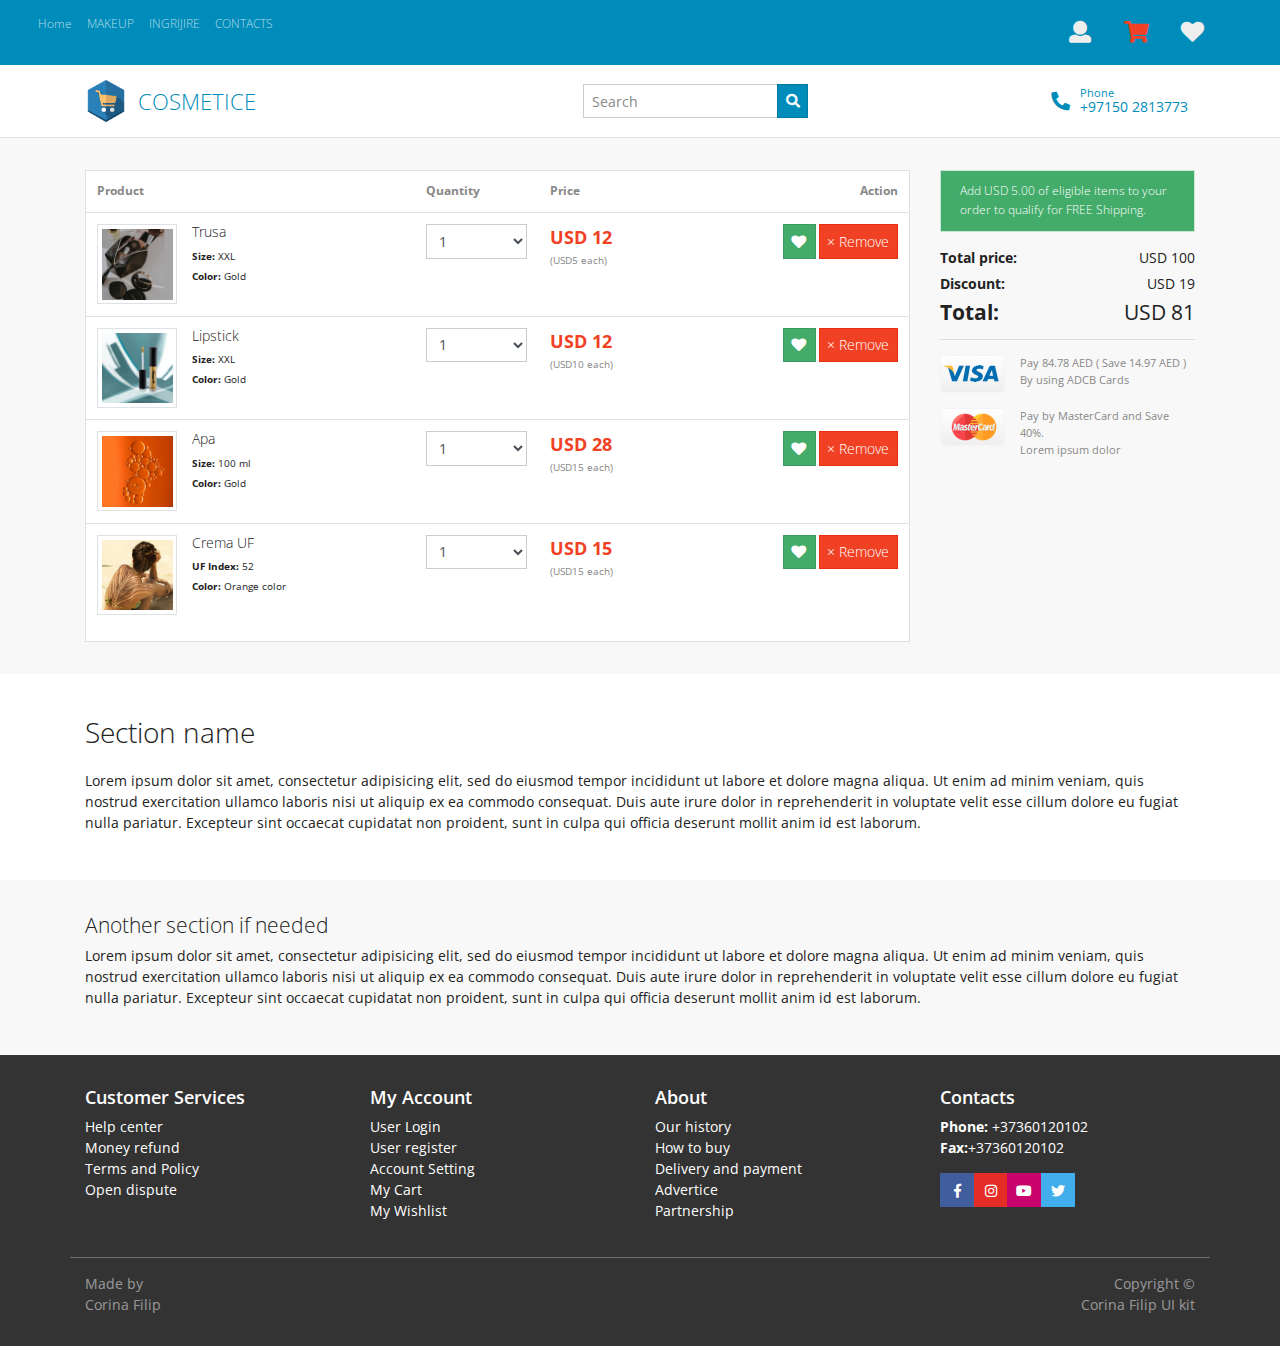
<file: pages/cart.html>
<!DOCTYPE HTML>
<html lang="en">

<head>
    <meta charset="utf-8">
    <meta name="viewport" content="width=device-width, initial-scale=1, shrink-to-fit=no">
    <meta name="author" content="Ecommerce by Corina">

    <title>Cosmetice | Cart</title>

    <link rel="shortcut icon" type="image/x-icon" href="../images/icon.png">

    <!-- jQuery -->
    <script src="../js/jquery-2.0.0.min.js" type="text/javascript"></script>

    <!-- Bootstrap4 files-->
    <script src="../js/bootstrap.bundle.min.js" type="text/javascript"></script>
    <link href="../css/bootstrap.min.css" rel="stylesheet" type="text/css" />

    <!-- Font awesome 5 -->
    <link href="../fonts/fontawesome/css/fontawesome-all.min.css" type="text/css" rel="stylesheet">

    <!-- plugin: fancybox  -->
    <script src="../plugins/fancybox/fancybox.min.js" type="text/javascript"></script>
    <link href="../plugins/fancybox/fancybox.min.css" type="text/css" rel="stylesheet">

    <!-- plugin: owl carousel  -->
    <link href="../plugins/owlcarousel/assets/owl.carousel.min.css" rel="stylesheet">
    <link href="../plugins/owlcarousel/assets/owl.theme.default.css" rel="stylesheet">
    <script src="../plugins/owlcarousel/owl.carousel.min.js"></script>

    <!-- plugin: slickslider -->
    <link href="../plugins/slickslider/slick.css" rel="stylesheet" type="text/css" />
    <link href="../plugins/slickslider/slick-theme.css" rel="stylesheet" type="text/css" />
    <script src="../plugins/slickslider/slick.min.js"></script>



    <!-- custom style -->
    <link href="../css/ui.css" rel="stylesheet" type="text/css" />
    <link href="../css/responsive.css" rel="stylesheet" media="only screen and (max-width: 1200px)" />

    <!-- my style -->
    <link rel="stylesheet" href="../css/styles.css" type="text/css">

    <!-- custom javascript -->
    <script src="../js/script.js" type="text/javascript"></script>

    <script type="text/javascript">
        /// some script

        // jquery ready start
        $(document).ready(function () {
            // jQuery code

        });
// jquery end
    </script>

</head>

<body>
    <header class="section-header">
        <nav class="navbar navbar-expand-sm navbar-dark bg-primary fixed-top">
            <div class="container-fluid">
                <div class="row" style="width:100%;">
                    <div class="col-xl-6 col-lg-6 col-md-12 col-sm-12">

                        <button class="navbar-toggler" type="button" data-toggle="collapse" data-target="#navbarNav"
                            aria-controls="navbarNav" aria-expanded="false" aria-label="Toggle navigation">
                            <span class="navbar-toggler-icon"></span>
                        </button>
                        <div class="collapse navbar-collapse" id="navbarNav">
                            <ul class="navbar-nav">
                                <li class="nav-item">
                                    <a class="nav-link" href="../index.html">Home </a>
                                </li>
                                <li class="nav-item"><a class="nav-link" href="../categories/makeup.html">MAKEUP </a>
                                </li>
                                <li class="nav-item"><a class="nav-link" href="../categories/ingrijire.html">INGRIJIRE
                                    </a></li>
                                <li class="nav-item"><a class="nav-link" href="contacts.html">CONTACTS </a>
                                </li>

                                <!--
								<li class="nav-item dropdown">
									<a class="nav-link  dropdown-toggle" href="#" data-toggle="dropdown"> Dropdown
									</a>
									<ul class="dropdown-menu">
										<li><a class="dropdown-item" href="#"> Menu item 1</a></li>
										<li><a class="dropdown-item" href="#"> Menu item 2 </a></li>
									</ul>
								</li>
								<li class="nav-item"><a class="nav-link" href="http://bootstrap-ecommerce.com">
										Download <i class="fa fa-download"></i></a></li>		
								-->
                            </ul>

                        </div>

                    </div> <!-- container //  -->

                    <div class="col-xl-6 col-lg-6 col-md-12 col-sm-12">
                        <div class="widgets-wrap float-right row no-gutters py-1">
                            <div class="col-auto">
                                <div class="widget-header dropdown">
                                    <a href="#" data-toggle="dropdown" data-offset="20,10">
                                        <div class="icontext">
                                            <div class="icon-wrap"><i class="text-light icon-sm fa fa-user"></i>
                                            </div>

                                        </div>
                                    </a>
                                    <div class="dropdown-menu">
                                        <form class="px-4 py-3">
                                            <div class="form-group">
                                                <label>Email address</label>
                                                <input type="email" class="form-control"
                                                    placeholder="email@example.com">
                                            </div>
                                            <div class="form-group">
                                                <label>Password</label>
                                                <input type="password" class="form-control" placeholder="Password">
                                            </div>
                                            <button type="submit" class="btn btn-primary">Sign in</button>
                                        </form>
                                        <hr class="dropdown-divider">
                                        <a class="dropdown-item" href="registration.html">Have account? Sign up</a>
                                        <a class="dropdown-item" href="#">Forgot password?</a>
                                    </div> <!--  dropdown-menu .// -->
                                </div> <!-- widget-header .// -->
                            </div> <!-- col.// -->
                            <div class="col-auto">
                                <a href="cart.html" class="widget-header">
                                    <div class="icontext">
                                        <div class="icon-wrap"><i class="text-danger icon-sm fa fa-shopping-cart"></i>
                                        </div>

                                    </div>
                                </a>
                            </div> <!-- col.// -->
                            <div class="col-auto">
                                <a href="wishlist.html" class="widget-header">
                                    <div class="icontext">
                                        <div class="icon-wrap"><i class="text-light icon-sm  fa fa-heart"></i></div>

                                    </div>
                                </a>
                            </div> <!-- col.// -->
                        </div> <!-- widgets-wrap.// row.// -->
                    </div> <!-- col.// -->
                </div>
            </div>
        </nav>

        <section class="header-main">
            <div class="container">
                <div class="row align-items-center justify-content-center">
                    <div class="col-xl-4 col-lg-4 col-md-12 col-sm-12">
                        <div class="brand-wrap">
                            <img class="logo" src="../images/icon.png">
                            <h2 class="logo-text text-primary">COSMETICE</h2>
                        </div> <!-- brand-wrap.// -->
                    </div>

                    <div class="col-xl-4 col-lg-4 col-md-12 col-sm-12">
                        <form action="#" class="widget-header float-right">
                            <div class="input-group">
                                <input type="text" class="form-control" placeholder="Search">
                                <div class="input-group-append">
                                    <button class="btn btn-primary" type="submit">
                                        <i class="fa fa-search"></i>
                                    </button>
                                </div>
                            </div>
                        </form> <!-- search-wrap .end// -->
                    </div> <!-- col.// -->

                    <div class="col-xl-4 col-lg-4 col-md-12 col-sm-12">
                        <a href="#" class="widget-header float-md-right">
                            <div class="icontext">
                                <div class="icon-wrap"><i class="flip-h fa-lg fa fa-phone"></i></div>
                                <div class="text-wrap">
                                    <small>Phone</small>
                                    <div>+97150 2813773</div>
                                </div>
                            </div>
                        </a>
                    </div> <!-- col.// -->


                </div> <!-- row.// -->
            </div> <!-- container.// -->
        </section> <!-- header-main .// -->
    </header> <!-- section-header.// -->


    <!-- ========================= SECTION INTRO ========================= -->

    <!---- CONTINUTUL DE BAZA-------->


    <!-- ========================= SECTION CONTENT ========================= -->
    <section class="section-content bg padding-y border-top">
        <div class="container">

            <div class="row">
                <main class="col-xl-9 col-lg-9 col-md-12 col-sm-12">

                    <div class="card">
                        <table class="table table-hover shopping-cart-wrap">
                            <thead class="text-muted">
                                <tr>
                                    <th scope="col" width="40%">Product</th>
                                    <th scope="col" width="15%">Quantity</th>
                                    <th scope="col" width="15%">Price</th>
                                    <th scope="col" class="text-right" width="30%">Action</th>
                                </tr>
                            </thead>
                            <tbody>
                                <tr>
                                    <td>
                                        <figure class="media">
                                            <div class="img-wrap"> <a href="../Products/trusa.html"> <img
                                                        src="../images/items/MMMmakeup10.jpg"
                                                        class="img-thumbnail img-sm"> </a></div>
                                            <figcaption class="media-body">
                                                <h6 class="title text-wrap">Trusa </h6>
                                                <dl class="dlist-inline small">
                                                    <dt>Size: </dt>
                                                    <dd>XXL</dd>
                                                </dl>
                                                <dl class="dlist-inline small">
                                                    <dt>Color: </dt>
                                                    <dd>Gold</dd>
                                                </dl>
                                            </figcaption>
                                        </figure>
                                    </td>
                                    <td>
                                        <select class="form-control">
                                            <option>1</option>
                                            <option>2</option>
                                            <option>3</option>
                                            <option>4</option>
                                        </select>
                                    </td>
                                    <td>
                                        <div class="price-wrap">
                                            <var class="price text-danger">USD 12</var>
                                            <small class="text-muted">(USD5 each)</small>
                                        </div> <!-- price-wrap .// -->
                                    </td>
                                    <td class="text-right">
                                        <a data-original-title="Save to Wishlist" title="" href=""
                                            class="btn btn-success" data-toggle="tooltip"> <i
                                                class="fa fa-heart"></i></a>
                                        <a href="" class="btn btn-danger"> × Remove</a>
                                    </td>
                                </tr>
                                <tr>
                                    <td>
                                        <figure class="media">
                                            <div class="img-wrap"><a href="../Products/lipstick.html"><img
                                                        src="../images/items/MMMpexels-photo-6.jpg"
                                                        class="img-thumbnail img-sm"></a></div>
                                            <figcaption class="media-body">
                                                <h6 class="title text-wrap">Lipstick </h6>
                                                <dl class="dlist-inline small">
                                                    <dt>Size: </dt>
                                                    <dd>XXL</dd>
                                                </dl>
                                                <dl class="dlist-inline small">
                                                    <dt>Color: </dt>
                                                    <dd>Gold</dd>
                                                </dl>
                                            </figcaption>
                                        </figure>
                                    </td>
                                    <td>
                                        <select class="form-control">
                                            <option>1</option>
                                            <option>2</option>
                                            <option>3</option>
                                            <option>4</option>
                                        </select>
                                    </td>
                                    <td>
                                        <div class="price-wrap">
                                            <var class="price text-danger">USD 12</var>
                                            <small class="text-muted">(USD10 each)</small>
                                        </div> <!-- price-wrap .// -->
                                    </td>
                                    <td class="text-right">
                                        <a data-original-title="Save to Wishlist" title="" href=""
                                            class="btn btn-success" data-toggle="tooltip"> <i
                                                class="fa fa-heart"></i></a>
                                        <a href="" class="btn btn-danger btn-round"> × Remove</a>
                                    </td>
                                </tr>
                                <tr>
                                    <td>
                                        <figure class="media">
                                            <div class="img-wrap"><a href="../Products/apa.html"><img
                                                        src="../images/items/IIImakeup7.jpg"
                                                        class="img-thumbnail img-sm"></a></div>
                                            <figcaption class="media-body">
                                                <h6 class="title text-wrap">Apa </h6>
                                                <dl class="dlist-inline small">
                                                    <dt>Size: </dt>
                                                    <dd>100 ml</dd>
                                                </dl>
                                                <dl class="dlist-inline small">
                                                    <dt>Color: </dt>
                                                    <dd>Gold</dd>
                                                </dl>
                                            </figcaption>
                                        </figure>
                                    </td>
                                    <td>
                                        <select class="form-control">
                                            <option>1</option>
                                            <option>2</option>
                                            <option>3</option>
                                            <option>4</option>
                                        </select>
                                    </td>
                                    <td>
                                        <div class="price-wrap">
                                            <var class="price text-danger">USD 28</var>
                                            <small class="text-muted">(USD15 each)</small>
                                        </div> <!-- price-wrap .// -->
                                    </td>
                                    <td class="text-right">
                                        <a data-original-title="Save to Wishlist" title="" href=""
                                            class="btn btn-success" data-toggle="tooltip"> <i
                                                class="fa fa-heart"></i></a>
                                        <a href="" class="btn btn-danger btn-round"> × Remove</a>
                                    </td>
                                </tr>
                                <tr>
                                    <td>
                                        <figure class="media">
                                            <div class="img-wrap"><a href="../Products/cremaUF.html"><img
                                                        src="../images/items/IIIistockphoto11.jpg"
                                                        class="img-thumbnail img-sm"></a></div>
                                            <figcaption class="media-body">
                                                <h6 class="title text-wrap">Crema UF </h6>
                                                <dl class="dlist-inline small">
                                                    <dt>UF Index: </dt>
                                                    <dd>52</dd>
                                                </dl>
                                                <dl class="dlist-inline small">
                                                    <dt>Color: </dt>
                                                    <dd>Orange color</dd>
                                                </dl>
                                            </figcaption>
                                        </figure>
                                    </td>
                                    <td>
                                        <select class="form-control">
                                            <option>1</option>
                                            <option>2</option>
                                            <option>3</option>
                                            <option>4</option>
                                        </select>
                                    </td>
                                    <td>
                                        <div class="price-wrap">
                                            <var class="price text-danger">USD 15</var>
                                            <small class="text-muted">(USD15 each)</small>
                                        </div> <!-- price-wrap .// -->
                                    </td>
                                    <td class="text-right">
                                        <a data-original-title="Save to Wishlist" title="" href=""
                                            class="btn btn-success" data-toggle="tooltip"> <i
                                                class="fa fa-heart"></i></a>
                                        <a href="" class="btn btn-danger btn-round"> × Remove</a>
                                    </td>
                                </tr>
                            </tbody>
                        </table>
                    </div> <!-- card.// -->

                </main> <!-- col.// -->
                <aside class="col-xl-3 col-lg-3 col-md-12 col-sm-12">
                    <p class="alert alert-success">Add USD 5.00 of eligible items to your order to qualify for FREE
                        Shipping. </p>
                    <dl class="dlist-align">
                        <dt>Total price: </dt>
                        <dd class="text-right">USD 100</dd>
                    </dl>
                    <dl class="dlist-align">
                        <dt>Discount:</dt>
                        <dd class="text-right">USD 19</dd>
                    </dl>
                    <dl class="dlist-align h4">
                        <dt>Total:</dt>
                        <dd class="text-right"><strong>USD 81</strong></dd>
                    </dl>
                    <hr>
                    <figure class="itemside mb-3">
                        <aside class="aside"><img src="../images/icons/pay-visa.png"></aside>
                        <div class="text-wrap small text-muted">
                            Pay 84.78 AED ( Save 14.97 AED )
                            By using ADCB Cards
                        </div>
                    </figure>
                    <figure class="itemside mb-3">
                        <aside class="aside"> <img src="../images/icons/pay-mastercard.png"> </aside>
                        <div class="text-wrap small text-muted">
                            Pay by MasterCard and Save 40%. <br>
                            Lorem ipsum dolor
                        </div>
                    </figure>

                </aside> <!-- col.// -->
            </div>

        </div> <!-- container .//  -->
    </section>
    <!-- ========================= SECTION CONTENT END// ========================= -->

    <!-- ========================= SECTION  ========================= -->
    <section class="section-name bg-white padding-y">
        <div class="container">
            <header class="section-heading">
                <h2 class="title-section">Section name</h2>
            </header><!-- sect-heading -->

            <p>Lorem ipsum dolor sit amet, consectetur adipisicing elit, sed do eiusmod
                tempor incididunt ut labore et dolore magna aliqua. Ut enim ad minim veniam,
                quis nostrud exercitation ullamco laboris nisi ut aliquip ex ea commodo
                consequat. Duis aute irure dolor in reprehenderit in voluptate velit esse
                cillum dolore eu fugiat nulla pariatur. Excepteur sint occaecat cupidatat non
                proident, sunt in culpa qui officia deserunt mollit anim id est laborum.</p>
        </div><!-- container // -->
    </section>
    <!-- ========================= SECTION  END// ========================= -->

    <!-- ========================= SECTION  ========================= -->
    <section class="section-name bg padding-y">
        <div class="container">
            <h4>Another section if needed</h4>
            <p>Lorem ipsum dolor sit amet, consectetur adipisicing elit, sed do eiusmod
                tempor incididunt ut labore et dolore magna aliqua. Ut enim ad minim veniam,
                quis nostrud exercitation ullamco laboris nisi ut aliquip ex ea commodo
                consequat. Duis aute irure dolor in reprehenderit in voluptate velit esse
                cillum dolore eu fugiat nulla pariatur. Excepteur sint occaecat cupidatat non
                proident, sunt in culpa qui officia deserunt mollit anim id est laborum.</p>
        </div><!-- container // -->
    </section>
    <!-- ========================= SECTION  END// ========================= -->


    <!-- ========================= FOOTER ========================= -->
    <footer class="section-footer bg-dark">
        <div class="container">
            <section class="footer-top padding-top">
                <div class="row">
                    <aside class="col-xl-3 col-lg-3 col-md-6 col-sm-12 white">
                        <h5 class="title">Customer Services</h5>
                        <ul class="list-unstyled">
                            <li> <a href="#">Help center</a></li>
                            <li> <a href="#">Money refund</a></li>
                            <li> <a href="#">Terms and Policy</a></li>
                            <li> <a href="#">Open dispute</a></li>
                        </ul>
                    </aside>
                    <aside class="col-xl-3 col-lg-3 col-md-6 col-sm-12 white white">
                        <h5 class="title">My Account</h5>
                        <ul class="list-unstyled">
                            <li> <a href="login.html"> User Login </a></li>
                            <li> <a href="registration.html"> User register </a></li>
                            <li> <a href="#"> Account Setting </a></li>
                            <li> <a href="cart.html"> My Cart </a></li>
                            <li> <a href="wishlist.html"> My Wishlist </a></li>
                        </ul>
                    </aside>
                    <aside class="col-xl-3 col-lg-3 col-md-6 col-sm-12 white white">
                        <h5 class="title">About</h5>
                        <ul class="list-unstyled">
                            <li> <a href="#"> Our history </a></li>
                            <li> <a href="#"> How to buy </a></li>
                            <li> <a href="#"> Delivery and payment </a></li>
                            <li> <a href="#"> Advertice </a></li>
                            <li> <a href="#"> Partnership </a></li>
                        </ul>
                    </aside>
                    <aside class="col-xl-3 col-lg-3 col-md-6 col-sm-12 white">
                        <article class="white">
                            <h5 class="title">Contacts</h5>
                            <p>
                                <strong>Phone: </strong> +37360120102 <br>
                                <strong>Fax:</strong>+37360120102
                            </p>

                            <div class="btn-group white">
                                <a class="btn btn-facebook" title="Facebook" target="_blank"
                                    href="https://www.facebook.com/corinafilip.alexei"><i
                                        class="fab fa-facebook-f  fa-fw"></i></a>
                                <a class="btn btn-instagram" title="Instagram" target="_blank"
                                    href="https://www.instagram.com/corina_filip_alexei/"><i
                                        class="fab fa-instagram  fa-fw"></i></a>
                                <a class="btn btn-youtube" title="Youtube" target="_blank"
                                    href="https://www.youtube.com/channel/UC9VSwM4uubfKVuC8RR97TDA?view_as=subscriber"><i
                                        class="fab fa-youtube  fa-fw"></i></a>
                                <a class="btn btn-twitter" title="Twitter" target="_blank" href="#"><i
                                        class="fab fa-twitter  fa-fw"></i></a>
                            </div>
                        </article>
                    </aside>
                </div> <!-- row.// -->
                <br>
            </section>
            <section class="footer-bottom row border-top-white">
                <div class="col-sm-6">
                    <p class="text-white-50"> Made by <br> Corina Filip</p>
                </div>
                <div class="col-sm-6">
                    <p class="text-md-right text-white-50">
                        Copyright &copy <br>
                        <a href="https://www.facebook.com/corinafilip.alexei" class="text-white-50">Corina Filip UI
                            kit</a>
                    </p>
                </div>
            </section> <!-- //footer-top -->
        </div><!-- //container -->
    </footer>
    <!-- ========================= FOOTER END // ========================= -->



</body>

</html>
</file>
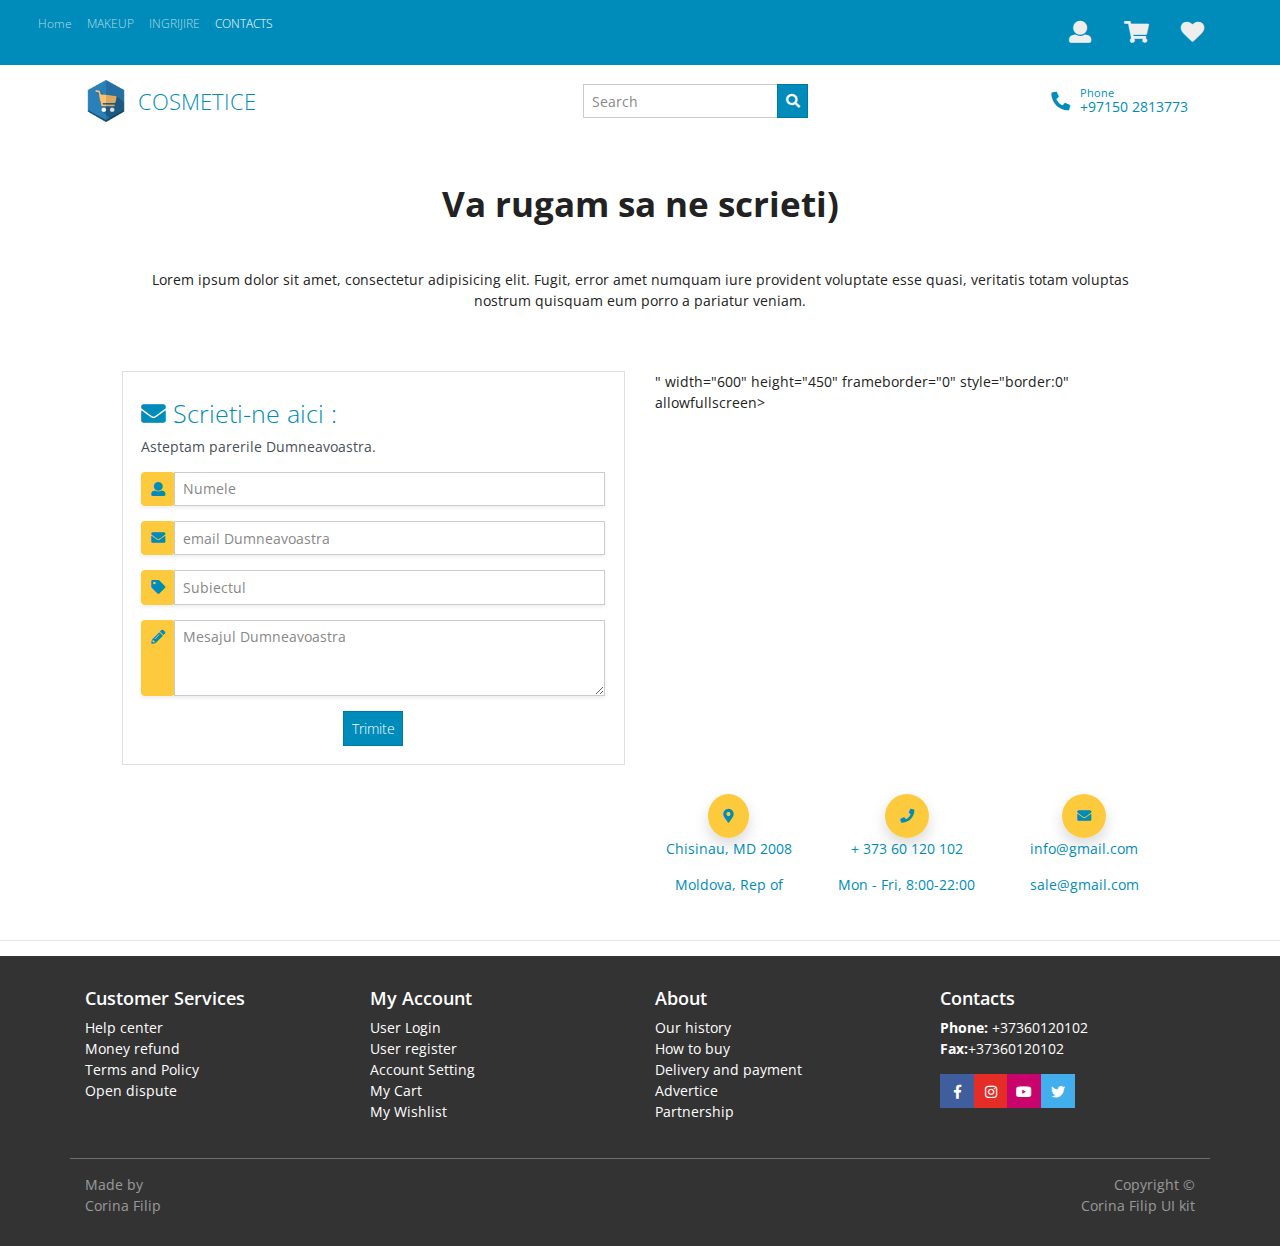
<file: pages/contacts.html>
<!DOCTYPE HTML>
<html lang="en">

<head>
    <meta charset="utf-8">
    <meta name="viewport" content="width=device-width, initial-scale=1, shrink-to-fit=no">
    <meta name="author" content="Ecommerce by Corina">

    <title>Cosmetice | Contacts</title>

    <link rel="shortcut icon" type="image/x-icon" href="../images/icon.png">

    <!-- jQuery -->
    <script src="../js/jquery-2.0.0.min.js" type="text/javascript"></script>

    <!-- Bootstrap4 files-->
    <script src="../js/bootstrap.bundle.min.js" type="text/javascript"></script>
    <link href="../css/bootstrap.min.css" rel="stylesheet" type="text/css" />

    <!-- Font awesome 5 -->
    <link href="../fonts/fontawesome/css/fontawesome-all.min.css" type="text/css" rel="stylesheet">

    <!-- plugin: fancybox  -->
    <script src="../plugins/fancybox/fancybox.min.js" type="text/javascript"></script>
    <link href="../plugins/fancybox/fancybox.min.css" type="text/css" rel="stylesheet">

    <!-- plugin: owl carousel  -->
    <link href="../plugins/owlcarousel/assets/owl.carousel.min.css" rel="stylesheet">
    <link href="../plugins/owlcarousel/assets/owl.theme.default.css" rel="stylesheet">
    <script src="../plugins/owlcarousel/owl.carousel.min.js"></script>

    <!-- plugin: slickslider -->
    <link href="../plugins/slickslider/slick.css" rel="stylesheet" type="text/css" />
    <link href="../plugins/slickslider/slick-theme.css" rel="stylesheet" type="text/css" />
    <script src="../plugins/slickslider/slick.min.js"></script>



    <!-- custom style -->
    <link href="../css/ui.css" rel="stylesheet" type="text/css" />
    <link href="../css/responsive.css" rel="stylesheet" media="only screen and (max-width: 1200px)" />

    <!-- my style -->
    <link rel="stylesheet" href="../css/styles.css" type="text/css">

    <!-- custom javascript -->
    <script src="../js/script.js" type="text/javascript"></script>

    <script type="text/javascript">
        /// some script

        // jquery ready start
        $(document).ready(function () {
            // jQuery code

        });
// jquery end
    </script>

</head>

<body>
    <header class="section-header">
        <nav class="navbar navbar-expand-sm navbar-dark bg-primary fixed-top">
            <div class="container-fluid">
                <div class="row" style="width:100%;">
                    <div class="col-xl-6 col-lg-6 col-md-12 col-sm-12">

                        <button class="navbar-toggler" type="button" data-toggle="collapse" data-target="#navbarNav"
                            aria-controls="navbarNav" aria-expanded="false" aria-label="Toggle navigation">
                            <span class="navbar-toggler-icon"></span>
                        </button>
                        <div class="collapse navbar-collapse" id="navbarNav">
                            <ul class="navbar-nav">
                                <li class="nav-item">
                                    <a class="nav-link" href="../index.html">Home </a>
                                </li>
                                <li class="nav-item"><a class="nav-link" href="../categories/makeup.html">MAKEUP </a>
                                </li>
                                <li class="nav-item"><a class="nav-link" href="../categories/ingrijire.html">INGRIJIRE
                                    </a></li>
                                <li class="nav-item active"><a class="nav-link" href="contacts.html">CONTACTS <span
                                            class="sr-only">(current)</span> </a>
                                </li>

                                <!--
								<li class="nav-item dropdown">
									<a class="nav-link  dropdown-toggle" href="#" data-toggle="dropdown"> Dropdown
									</a>
									<ul class="dropdown-menu">
										<li><a class="dropdown-item" href="#"> Menu item 1</a></li>
										<li><a class="dropdown-item" href="#"> Menu item 2 </a></li>
									</ul>
								</li>
								<li class="nav-item"><a class="nav-link" href="http://bootstrap-ecommerce.com">
										Download <i class="fa fa-download"></i></a></li>		
								-->
                            </ul>

                        </div>

                    </div> <!-- container //  -->

                    <div class="col-xl-6 col-lg-6 col-md-12 col-sm-12">
                        <div class="widgets-wrap float-right row no-gutters py-1">
                            <div class="col-auto">
                                <div class="widget-header dropdown">
                                    <a href="#" data-toggle="dropdown" data-offset="20,10">
                                        <div class="icontext">
                                            <div class="icon-wrap"><i class="text-light icon-sm fa fa-user"></i>
                                            </div>

                                        </div>
                                    </a>
                                    <div class="dropdown-menu">
                                        <form class="px-4 py-3">
                                            <div class="form-group">
                                                <label>Email address</label>
                                                <input type="email" class="form-control"
                                                    placeholder="email@example.com">
                                            </div>
                                            <div class="form-group">
                                                <label>Password</label>
                                                <input type="password" class="form-control" placeholder="Password">
                                            </div>
                                            <button type="submit" class="btn btn-primary">Sign in</button>
                                        </form>
                                        <hr class="dropdown-divider">
                                        <a class="dropdown-item" href="registration.html">Have account? Sign up</a>
                                        <a class="dropdown-item" href="#">Forgot password?</a>
                                    </div> <!--  dropdown-menu .// -->
                                </div> <!-- widget-header .// -->
                            </div> <!-- col.// -->
                            <div class="col-auto">
                                <a href="cart.html" class="widget-header">
                                    <div class="icontext">
                                        <div class="icon-wrap"><i class="text-light icon-sm fa fa-shopping-cart"></i>
                                        </div>

                                    </div>
                                </a>
                            </div> <!-- col.// -->
                            <div class="col-auto">
                                <a href="wishlist.html" class="widget-header">
                                    <div class="icontext">
                                        <div class="icon-wrap"><i class="text-light icon-sm  fa fa-heart"></i></div>

                                    </div>
                                </a>
                            </div> <!-- col.// -->
                        </div> <!-- widgets-wrap.// row.// -->
                    </div> <!-- col.// -->
                </div>
            </div>
        </nav>

        <section class="header-main">
            <div class="container">
                <div class="row align-items-center justify-content-center">
                    <div class="col-xl-4 col-lg-4 col-md-12 col-sm-12">
                        <div class="brand-wrap">
                            <img class="logo" src="../images/icon.png">
                            <h2 class="logo-text text-primary">COSMETICE</h2>
                        </div> <!-- brand-wrap.// -->
                    </div>

                    <div class="col-xl-4 col-lg-4 col-md-12 col-sm-12">
                        <form action="#" class="widget-header float-right">
                            <div class="input-group">
                                <input type="text" class="form-control" placeholder="Search">
                                <div class="input-group-append">
                                    <button class="btn btn-primary" type="submit">
                                        <i class="fa fa-search"></i>
                                    </button>
                                </div>
                            </div>
                        </form> <!-- search-wrap .end// -->
                    </div> <!-- col.// -->

                    <div class="col-xl-4 col-lg-4 col-md-12 col-sm-12">
                        <a href="#" class="widget-header float-md-right">
                            <div class="icontext">
                                <div class="icon-wrap"><i class="flip-h fa-lg fa fa-phone"></i></div>
                                <div class="text-wrap">
                                    <small>Phone</small>
                                    <div>+97150 2813773</div>
                                </div>
                            </div>
                        </a>
                    </div> <!-- col.// -->


                </div> <!-- row.// -->
            </div> <!-- container.// -->
        </section> <!-- header-main .// -->
    </header> <!-- section-header.// -->


    <!-- ========================= SECTION INTRO ========================= -->

    <!---- CONTINUTUL DE BAZA-------->

    <!-- Section - contacts -->
    <div class="container col-xl-10  col-lg-10 col-md-12 col-sm-12">
        <section class="my-5">
            <!-- Section heading -->
            <h1 class="h1-responsive font-weight-bold text-center my-5">Va rugam sa ne scrieti)</h1>
            <!-- Section description -->
            <p class="text-center w-responsive mx-auto pb-5">Lorem ipsum dolor sit amet, consectetur adipisicing elit.
                Fugit, error amet numquam iure provident voluptate esse quasi, veritatis totam voluptas nostrum quisquam
                eum porro a pariatur veniam.</p>

            <!-- Grid row -->
            <div class="row">
                <!-- Grid column -->
                <div class="col-xl-6 col-lg-6 col-md-12  col-sm-12   mb-4">
                    <!-- Form with header -->
                    <div class="card">
                        <div class="card-body">
                            <!-- Header -->
                            <div class="form-header blue accent-1">
                                <h3 class="mt-2 text-primary"><i class="fas fa-envelope text-primary"></i> Scrieti-ne
                                    aici
                                    :</h3>
                            </div>
                            <p class="text-secondary">Asteptam parerile Dumneavoastra.</p>
                            <!-- Body -->
                            <div class="md-form input-group flex-nowrap mb-3 shadow-sm">
                                <div class="input-group-prepend">
                                    <i class="fas fa-user prefix text-primary"></i>
                                </div>
                                <input type="text" id="form-name" class="form-control text-primary"
                                    placeholder="Numele">
                            </div>
                            <div class="md-form input-group flex-nowrap mb-3 shadow-sm">
                                <div class="input-group-prepend">
                                    <i class="fas fa-envelope prefix text-primary"></i>
                                </div>
                                <input type="text" id="form-email" class="form-control text-primary"
                                    placeholder="email Dumneavoastra">
                            </div>
                            <div class="md-form input-group flex-nowrap mb-3 shadow-sm">
                                <div class="input-group-prepend">
                                    <i class="fas fa-tag prefix text-primary"></i>
                                </div>
                                <input type="text" id="form-Subject" class="form-control text-primary"
                                    placeholder="Subiectul">
                            </div>
                            <div class="md-form input-group flex-nowrap mb-3 shadow-sm">
                                <div class="input-group-prepend">
                                    <i class="fas fa-pencil-alt prefix text-primary"></i>
                                </div>
                                <textarea id="form-text" class="form-control md-textarea text-primary" rows="3"
                                    placeholder="Mesajul Dumneavoastra"></textarea>
                            </div>
                            <div class="text-center">
                                <button class="btn btn-primary">Trimite</button>
                            </div>
                        </div>
                    </div><!-- Form with header -->
                </div><!-- Grid column -->
                <div class="col-xl-6 col-lg-6 col-md-12  col-sm-12">
                    <!--Google map-->
                    <div id="map-container-section" class="z-depth-1-half map-container-section mb-4"
                        style="height: 400px">
                        <iframe
                            src="
                            https://www.google.com/maps/embed?pb=!1m18!1m12!1m3!1d5440.225214647811!2d28.80833294807219!3d47.01839461619058!2m3!1f0!2f0!3f0!3m2!1i1024!2i768!4f13.1!3m3!1m2!1s0x40c97dd411a15f39%3A0xf091f9ef0612ac3a!2zTGFjdWwg4oCeVmFsZWEgTW9yaWxvcuKAnQ!5e0!3m2!1sen!2s!4v1608301979877!5m2!1sen!2s"
                            width="600" height="450" frameborder="0" style="border:0;" allowfullscreen=""
                            aria-hidden="false" tabindex="0"></iframe>" width="600" height="450" frameborder="0"
                        style="border:0"
                        allowfullscreen></iframe>
                    </div>
                    <!-- Buttons-->
                    <div class="row text-center">
                        <div class="col-md-4 ic">
                            <a class="btn-floating blue accent-1">
                                <i class="fas fa-map-marker-alt shadow text-primary"></i>
                            </a>
                            <p class="text-primary">Chisinau, MD 2008</p>
                            <p class="mb-md-0 text-primary">Moldova, Rep of</p>
                        </div>
                        <div class="col-md-4 ic">
                            <a class="btn-floating blue accent-1">
                                <i class="fas fa-phone shadow text-primary"></i>
                            </a>
                            <p class="text-primary">+ 373 60 120 102</p>
                            <p class="mb-md-0 text-primary">Mon - Fri, 8:00-22:00</p>
                        </div>
                        <div class="col-md-4 ic">
                            <a class="btn-floating blue accent-1">
                                <i class="fas fa-envelope shadow text-sprimary"></i>
                            </a>
                            <p class="text-primary">info@gmail.com</p>
                            <p class="mb-0 text-primary">sale@gmail.com</p>
                        </div>
                    </div>
                </div><!-- Grid column -->
            </div><!-- Grid row -->
        </section><!-- Section: Contact v.1 -->
    </div>
    <hr />





    <!-- ========================= FOOTER ========================= -->
    <footer class="section-footer bg-dark">
        <div class="container">
            <section class="footer-top padding-top">
                <div class="row">
                    <aside class="col-xl-3 col-lg-3 col-md-6 col-sm-12 white">
                        <h5 class="title">Customer Services</h5>
                        <ul class="list-unstyled">
                            <li> <a href="#">Help center</a></li>
                            <li> <a href="#">Money refund</a></li>
                            <li> <a href="#">Terms and Policy</a></li>
                            <li> <a href="#">Open dispute</a></li>
                        </ul>
                    </aside>
                    <aside class="col-xl-3 col-lg-3 col-md-6 col-sm-12 white white">
                        <h5 class="title">My Account</h5>
                        <ul class="list-unstyled">
                            <li> <a href="login.html"> User Login </a></li>
                            <li> <a href="registration.html"> User register </a></li>
                            <li> <a href="#"> Account Setting </a></li>
                            <li> <a href="cart.html"> My Cart </a></li>
                            <li> <a href="wishlist.html"> My Wishlist </a></li>
                        </ul>
                    </aside>
                    <aside class="col-xl-3 col-lg-3 col-md-6 col-sm-12 white white">
                        <h5 class="title">About</h5>
                        <ul class="list-unstyled">
                            <li> <a href="#"> Our history </a></li>
                            <li> <a href="#"> How to buy </a></li>
                            <li> <a href="#"> Delivery and payment </a></li>
                            <li> <a href="#"> Advertice </a></li>
                            <li> <a href="#"> Partnership </a></li>
                        </ul>
                    </aside>
                    <aside class="col-xl-3 col-lg-3 col-md-6 col-sm-12 white">
                        <article class="white">
                            <h5 class="title">Contacts</h5>
                            <p>
                                <strong>Phone: </strong> +37360120102 <br>
                                <strong>Fax:</strong>+37360120102
                            </p>

                            <div class="btn-group white">
                                <a class="btn btn-facebook" title="Facebook" target="_blank"
                                    href="https://www.facebook.com/corinafilip.alexei"><i
                                        class="fab fa-facebook-f  fa-fw"></i></a>
                                <a class="btn btn-instagram" title="Instagram" target="_blank"
                                    href="https://www.instagram.com/corina_filip_alexei/"><i
                                        class="fab fa-instagram  fa-fw"></i></a>
                                <a class="btn btn-youtube" title="Youtube" target="_blank"
                                    href="https://www.youtube.com/channel/UC9VSwM4uubfKVuC8RR97TDA?view_as=subscriber"><i
                                        class="fab fa-youtube  fa-fw"></i></a>
                                <a class="btn btn-twitter" title="Twitter" target="_blank" href="#"><i
                                        class="fab fa-twitter  fa-fw"></i></a>
                            </div>
                        </article>
                    </aside>
                </div> <!-- row.// -->
                <br>
            </section>
            <section class="footer-bottom row border-top-white">
                <div class="col-sm-6">
                    <p class="text-white-50"> Made by <br> Corina Filip</p>
                </div>
                <div class="col-sm-6">
                    <p class="text-md-right text-white-50">
                        Copyright &copy <br>
                        <a href="https://www.facebook.com/corinafilip.alexei" class="text-white-50">Corina Filip UI
                            kit</a>
                    </p>
                </div>
            </section> <!-- //footer-top -->
        </div><!-- //container -->
    </footer>
    <!-- ========================= FOOTER END // ========================= -->



</body>

</html>
</file>
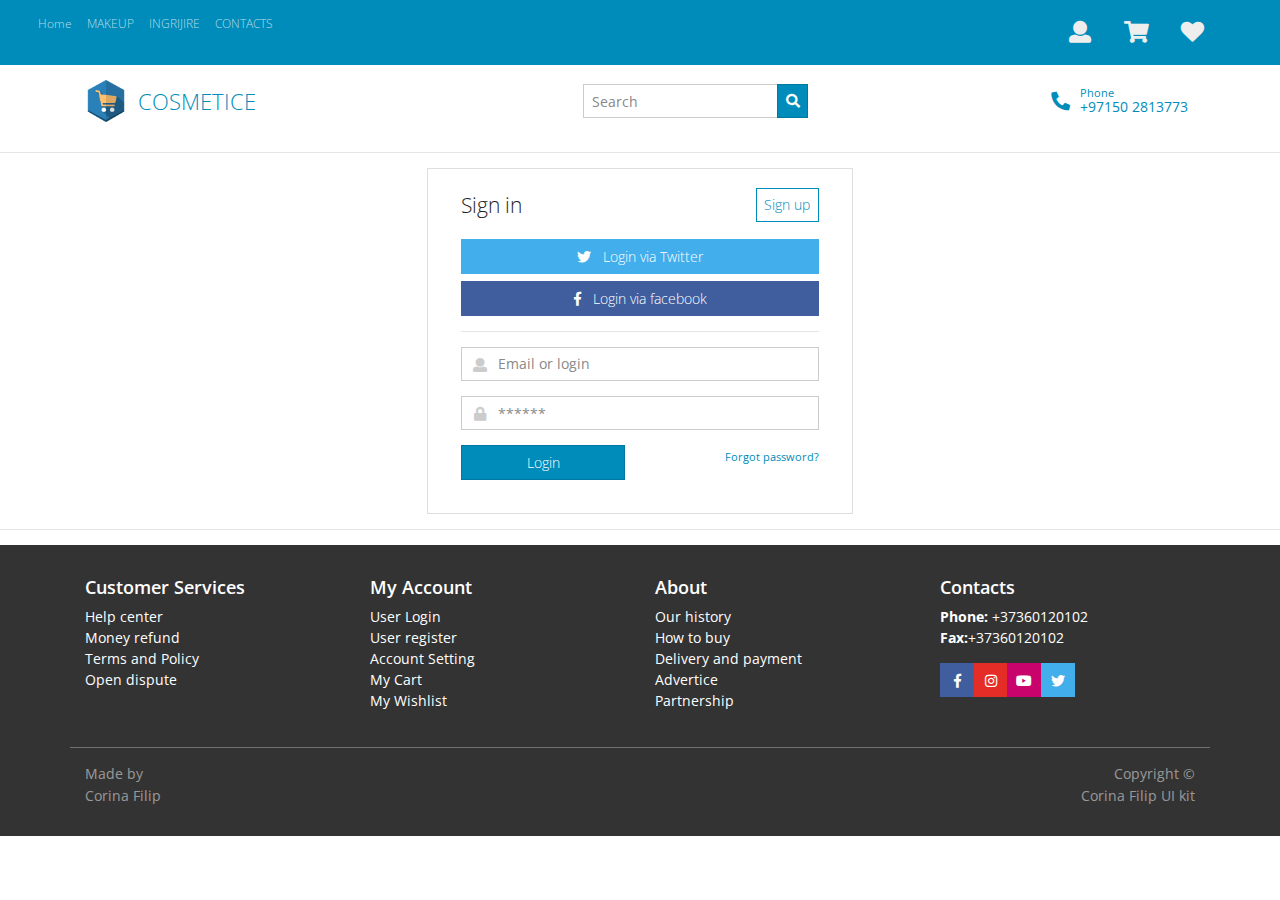
<file: pages/login.html>
<!DOCTYPE HTML>
<html lang="en">

<head>
    <meta charset="utf-8">
    <meta name="viewport" content="width=device-width, initial-scale=1, shrink-to-fit=no">
    <meta name="author" content="Ecommerce by Corina">

    <title>Cosmetice | SignIn </title>

    <link rel="shortcut icon" type="image/x-icon" href="../images/icon.png">

    <!-- jQuery -->
    <script src="../js/jquery-2.0.0.min.js" type="text/javascript"></script>

    <!-- Bootstrap4 files-->
    <script src="../js/bootstrap.bundle.min.js" type="text/javascript"></script>
    <link href="../css/bootstrap.min.css" rel="stylesheet" type="text/css" />

    <!-- Font awesome 5 -->
    <link href="../fonts/fontawesome/css/fontawesome-all.min.css" type="text/css" rel="stylesheet">

    <!-- plugin: fancybox  -->
    <script src="../plugins/fancybox/fancybox.min.js" type="text/javascript"></script>
    <link href="../plugins/fancybox/fancybox.min.css" type="text/css" rel="stylesheet">

    <!-- plugin: owl carousel  -->
    <link href="../plugins/owlcarousel/assets/owl.carousel.min.css" rel="stylesheet">
    <link href="../plugins/owlcarousel/assets/owl.theme.default.css" rel="stylesheet">
    <script src="../plugins/owlcarousel/owl.carousel.min.js"></script>

    <!-- plugin: slickslider -->
    <link href="../plugins/slickslider/slick.css" rel="stylesheet" type="text/css" />
    <link href="../plugins/slickslider/slick-theme.css" rel="stylesheet" type="text/css" />
    <script src="../plugins/slickslider/slick.min.js"></script>



    <!-- custom style -->
    <link href="../css/ui.css" rel="stylesheet" type="text/css" />
    <link href="../css/responsive.css" rel="stylesheet" media="only screen and (max-width: 1200px)" />

    <!-- my style -->
    <link rel="stylesheet" href="../css/styles.css" type="text/css">

    <!-- custom javascript -->
    <script src="../js/script.js" type="text/javascript"></script>

    <script type="text/javascript">
        /// some script

        // jquery ready start
        $(document).ready(function () {
            // jQuery code

        });
// jquery end
    </script>

</head>

<body>
    <header class="section-header">
        <nav class="navbar navbar-expand-sm navbar-dark bg-primary fixed-top">
            <div class="container-fluid">
                <div class="row" style="width:100%;">
                    <div class="col-xl-6 col-lg-6 col-md-12 col-sm-12">

                        <button class="navbar-toggler" type="button" data-toggle="collapse" data-target="#navbarNav"
                            aria-controls="navbarNav" aria-expanded="false" aria-label="Toggle navigation">
                            <span class="navbar-toggler-icon"></span>
                        </button>
                        <div class="collapse navbar-collapse" id="navbarNav">
                            <ul class="navbar-nav">
                                <li class="nav-item">
                                    <a class="nav-link" href="../index.html">Home </a>
                                </li>
                                <li class="nav-item"><a class="nav-link" href="../categories/makeup.html">MAKEUP </a>
                                </li>
                                <li class="nav-item"><a class="nav-link" href="../categories/ingrijire.html">INGRIJIRE
                                    </a></li>
                                <li class="nav-item"><a class="nav-link" href="contacts.html">CONTACTS </a>
                                </li>

                                <!--
								<li class="nav-item dropdown">
									<a class="nav-link  dropdown-toggle" href="#" data-toggle="dropdown"> Dropdown
									</a>
									<ul class="dropdown-menu">
										<li><a class="dropdown-item" href="#"> Menu item 1</a></li>
										<li><a class="dropdown-item" href="#"> Menu item 2 </a></li>
									</ul>
								</li>
								<li class="nav-item"><a class="nav-link" href="http://bootstrap-ecommerce.com">
										Download <i class="fa fa-download"></i></a></li>		
								-->
                            </ul>

                        </div>

                    </div> <!-- container //  -->

                    <div class="col-xl-6 col-lg-6 col-md-12 col-sm-12">
                        <div class="widgets-wrap float-right row no-gutters py-1">
                            <div class="col-auto">
                                <div class="widget-header dropdown">
                                    <a href="#" data-toggle="dropdown" data-offset="20,10">
                                        <div class="icontext">
                                            <div class="icon-wrap"><i class="text-light icon-sm fa fa-user"></i>
                                            </div>

                                        </div>
                                    </a>
                                    <div class="dropdown-menu">
                                        <form class="px-4 py-3">
                                            <div class="form-group">
                                                <label>Email address</label>
                                                <input type="email" class="form-control"
                                                    placeholder="email@example.com">
                                            </div>
                                            <div class="form-group">
                                                <label>Password</label>
                                                <input type="password" class="form-control" placeholder="Password">
                                            </div>
                                            <button type="submit" class="btn btn-primary">Sign in</button>
                                        </form>
                                        <hr class="dropdown-divider">
                                        <a class="dropdown-item" href="registration.html">Have account? Sign
                                            up</a>
                                        <a class="dropdown-item" href="#">Forgot password?</a>
                                    </div> <!--  dropdown-menu .// -->
                                </div> <!-- widget-header .// -->
                            </div> <!-- col.// -->
                            <div class="col-auto">
                                <a href="cart.html" class="widget-header">
                                    <div class="icontext">
                                        <div class="icon-wrap"><i class="text-light icon-sm fa fa-shopping-cart"></i>
                                        </div>

                                    </div>
                                </a>
                            </div> <!-- col.// -->
                            <div class="col-auto">
                                <a href="wishlist.html" class="widget-header">
                                    <div class="icontext">
                                        <div class="icon-wrap"><i class="text-light icon-sm  fa fa-heart"></i></div>

                                    </div>
                                </a>
                            </div> <!-- col.// -->
                        </div> <!-- widgets-wrap.// row.// -->
                    </div> <!-- col.// -->
                </div>
            </div>
        </nav>

        <section class="header-main">
            <div class="container">
                <div class="row align-items-center justify-content-center">
                    <div class="col-xl-4 col-lg-4 col-md-12 col-sm-12">
                        <div class="brand-wrap">
                            <img class="logo" src="../images/icon.png">
                            <h2 class="logo-text text-primary">COSMETICE</h2>
                        </div> <!-- brand-wrap.// -->
                    </div>

                    <div class="col-xl-4 col-lg-4 col-md-12 col-sm-12">
                        <form action="#" class="widget-header float-right">
                            <div class="input-group">
                                <input type="text" class="form-control" placeholder="Search">
                                <div class="input-group-append">
                                    <button class="btn btn-primary" type="submit">
                                        <i class="fa fa-search"></i>
                                    </button>
                                </div>
                            </div>
                        </form> <!-- search-wrap .end// -->
                    </div> <!-- col.// -->

                    <div class="col-xl-4 col-lg-4 col-md-12 col-sm-12">
                        <a href="#" class="widget-header float-md-right">
                            <div class="icontext">
                                <div class="icon-wrap"><i class="flip-h fa-lg fa fa-phone"></i></div>
                                <div class="text-wrap">
                                    <small>Phone</small>
                                    <div>+97150 2813773</div>
                                </div>
                            </div>
                        </a>
                    </div> <!-- col.// -->


                </div> <!-- row.// -->
            </div> <!-- container.// -->
        </section> <!-- header-main .// -->
    </header> <!-- section-header.// -->


    <!-- ========================= SECTION INTRO ========================= -->

    <!---- CONTINUTUL DE BAZA-------->

    <hr />
    <div class="d-flex justify-content-center mt-1">


        <div class="card col-xl-4 col-lg-4 col-md-8 col-sm-8">
            <article class="card-body">
                <a href="registration.html" class="float-right btn btn-outline-primary">Sign up</a>
                <h4 class="card-title mb-4 mt-1">Sign in</h4>
                <p>
                    <a href="" class="btn btn-block btn-twitter"> <i class="fab fa-twitter"></i> &nbsp; Login via
                        Twitter</a>
                    <a href="" class="btn btn-block btn-facebook"> <i class="fab fa-facebook-f"></i> &nbsp; Login via
                        facebook</a>
                </p>
                <hr>
                <form>
                    <div class="form-group input-icon">
                        <i class="fa fa-user"></i>
                        <input name="" class="form-control" placeholder="Email or login" type="email">
                    </div> <!-- form-group// -->
                    <div class="form-group input-icon">
                        <i class="fa fa-lock"></i>
                        <input class="form-control" placeholder="******" type="password">
                    </div> <!-- form-group// -->
                    <div class="row">
                        <div class="col-md-6">
                            <div class="form-group">
                                <button type="submit" class="btn btn-primary btn-block"> Login </button>
                            </div> <!-- form-group// -->
                        </div>
                        <div class="col-md-6 text-right">
                            <a class="small" href="#">Forgot password?</a>
                        </div>
                    </div> <!-- .row// -->
                </form>
            </article>
        </div> <!-- card.// -->


    </div>
    <hr />



    <!-- ========================= FOOTER ========================= -->
    <footer class="section-footer bg-dark">
        <div class="container">
            <section class="footer-top padding-top">
                <div class="row">
                    <aside class="col-xl-3 col-lg-3 col-md-6 col-sm-12 white">
                        <h5 class="title">Customer Services</h5>
                        <ul class="list-unstyled">
                            <li> <a href="#">Help center</a></li>
                            <li> <a href="#">Money refund</a></li>
                            <li> <a href="#">Terms and Policy</a></li>
                            <li> <a href="#">Open dispute</a></li>
                        </ul>
                    </aside>
                    <aside class="col-xl-3 col-lg-3 col-md-6 col-sm-12 white white">
                        <h5 class="title">My Account</h5>
                        <ul class="list-unstyled">
                            <li> <a href="#"> User Login </a></li>
                            <li> <a href="registration.html"> User register </a></li>
                            <li> <a href="#"> Account Setting </a></li>
                            <li> <a href="cart.html"> My Cart </a></li>
                            <li> <a href="wishlist.html"> My Wishlist </a></li>
                        </ul>
                    </aside>
                    <aside class="col-xl-3 col-lg-3 col-md-6 col-sm-12 white white">
                        <h5 class="title">About</h5>
                        <ul class="list-unstyled">
                            <li> <a href="#"> Our history </a></li>
                            <li> <a href="#"> How to buy </a></li>
                            <li> <a href="#"> Delivery and payment </a></li>
                            <li> <a href="#"> Advertice </a></li>
                            <li> <a href="#"> Partnership </a></li>
                        </ul>
                    </aside>
                    <aside class="col-xl-3 col-lg-3 col-md-6 col-sm-12 white">
                        <article class="white">
                            <h5 class="title">Contacts</h5>
                            <p>
                                <strong>Phone: </strong> +37360120102 <br>
                                <strong>Fax:</strong>+37360120102
                            </p>

                            <div class="btn-group white">
                                <a class="btn btn-facebook" title="Facebook" target="_blank"
                                    href="https://www.facebook.com/corinafilip.alexei"><i
                                        class="fab fa-facebook-f  fa-fw"></i></a>
                                <a class="btn btn-instagram" title="Instagram" target="_blank"
                                    href="https://www.instagram.com/corina_filip_alexei/"><i
                                        class="fab fa-instagram  fa-fw"></i></a>
                                <a class="btn btn-youtube" title="Youtube" target="_blank"
                                    href="https://www.youtube.com/channel/UC9VSwM4uubfKVuC8RR97TDA?view_as=subscriber"><i
                                        class="fab fa-youtube  fa-fw"></i></a>
                                <a class="btn btn-twitter" title="Twitter" target="_blank" href="#"><i
                                        class="fab fa-twitter  fa-fw"></i></a>
                            </div>
                        </article>
                    </aside>
                </div> <!-- row.// -->
                <br>
            </section>
            <section class="footer-bottom row border-top-white">
                <div class="col-sm-6">
                    <p class="text-white-50"> Made by <br> Corina Filip</p>
                </div>
                <div class="col-sm-6">
                    <p class="text-md-right text-white-50">
                        Copyright &copy <br>
                        <a href="https://www.facebook.com/corinafilip.alexei" class="text-white-50">Corina Filip UI
                            kit</a>
                    </p>
                </div>
            </section> <!-- //footer-top -->
        </div><!-- //container -->
    </footer>
    <!-- ========================= FOOTER END // ========================= -->



</body>

</html>
</file>
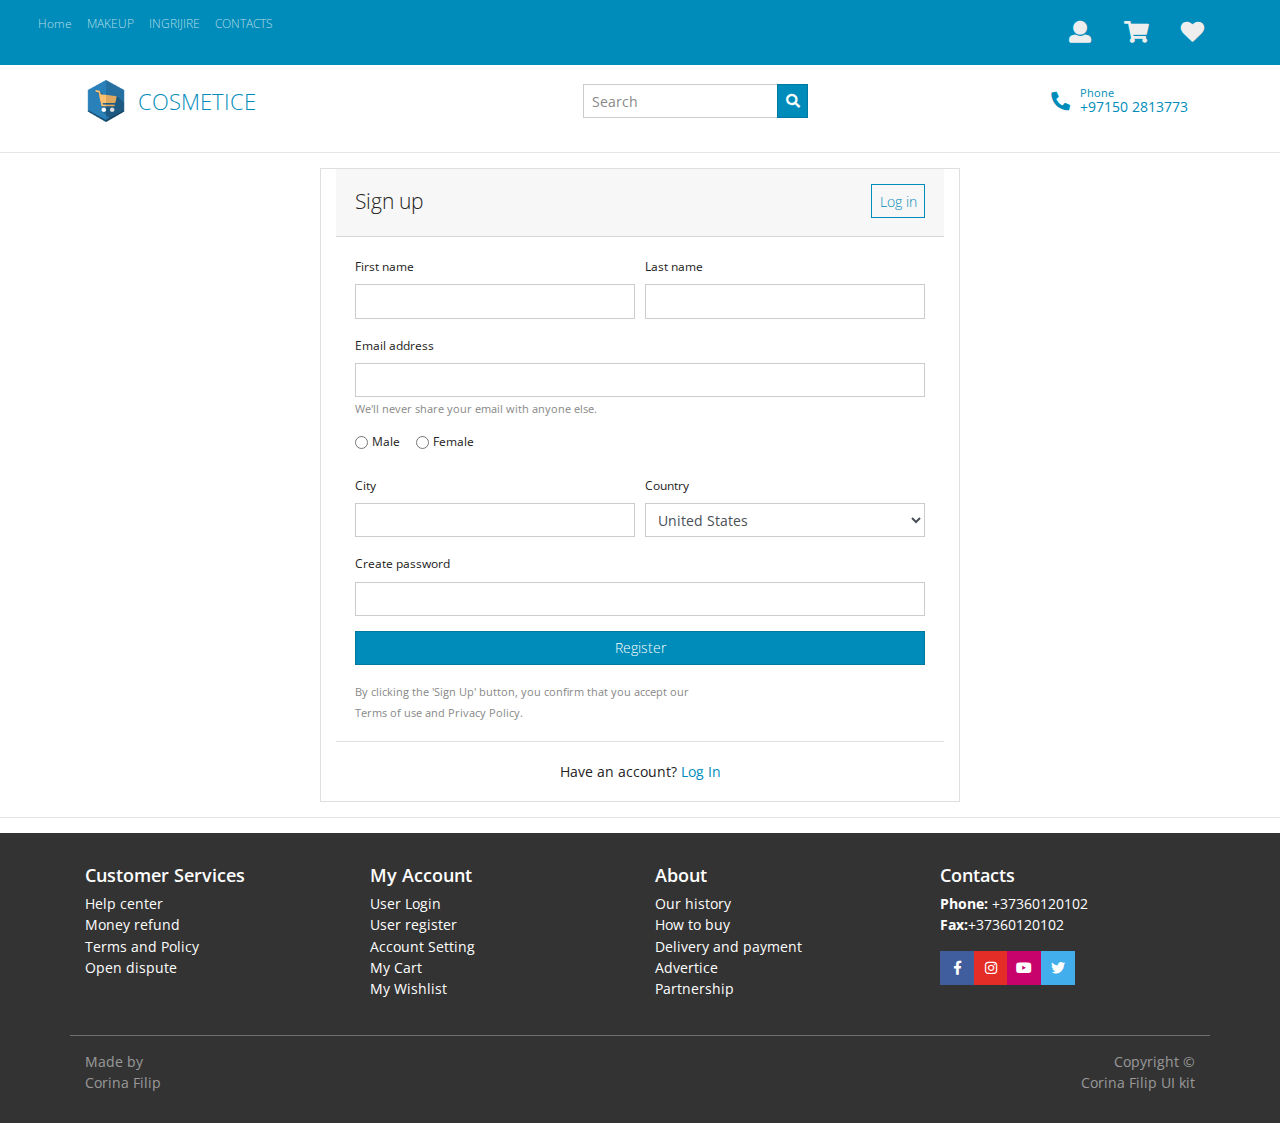
<file: pages/registration.html>
<!DOCTYPE HTML>
<html lang="en">

<head>
    <meta charset="utf-8">
    <meta name="viewport" content="width=device-width, initial-scale=1, shrink-to-fit=no">
    <meta name="author" content="Ecommerce by Corina">

    <title>Cosmetice | Registration </title>

    <link rel="shortcut icon" type="image/x-icon" href="../images/icon.png">

    <!-- jQuery -->
    <script src="../js/jquery-2.0.0.min.js" type="text/javascript"></script>

    <!-- Bootstrap4 files-->
    <script src="../js/bootstrap.bundle.min.js" type="text/javascript"></script>
    <link href="../css/bootstrap.min.css" rel="stylesheet" type="text/css" />

    <!-- Font awesome 5 -->
    <link href="../fonts/fontawesome/css/fontawesome-all.min.css" type="text/css" rel="stylesheet">

    <!-- plugin: fancybox  -->
    <script src="../plugins/fancybox/fancybox.min.js" type="text/javascript"></script>
    <link href="../plugins/fancybox/fancybox.min.css" type="text/css" rel="stylesheet">

    <!-- plugin: owl carousel  -->
    <link href="../plugins/owlcarousel/assets/owl.carousel.min.css" rel="stylesheet">
    <link href="../plugins/owlcarousel/assets/owl.theme.default.css" rel="stylesheet">
    <script src="../plugins/owlcarousel/owl.carousel.min.js"></script>

    <!-- plugin: slickslider -->
    <link href="../plugins/slickslider/slick.css" rel="stylesheet" type="text/css" />
    <link href="../plugins/slickslider/slick-theme.css" rel="stylesheet" type="text/css" />
    <script src="../plugins/slickslider/slick.min.js"></script>



    <!-- custom style -->
    <link href="../css/ui.css" rel="stylesheet" type="text/css" />
    <link href="../css/responsive.css" rel="stylesheet" media="only screen and (max-width: 1200px)" />

    <!-- my style -->
    <link rel="stylesheet" href="../css/styles.css" type="text/css">

    <!-- custom javascript -->
    <script src="../js/script.js" type="text/javascript"></script>

    <script type="text/javascript">
        /// some script

        // jquery ready start
        $(document).ready(function () {
            // jQuery code

        });
// jquery end
    </script>

</head>

<body>
    <header class="section-header">
        <nav class="navbar navbar-expand-sm navbar-dark bg-primary fixed-top">
            <div class="container-fluid">
                <div class="row" style="width:100%;">
                    <div class="col-xl-6 col-lg-6 col-md-12 col-sm-12">

                        <button class="navbar-toggler" type="button" data-toggle="collapse" data-target="#navbarNav"
                            aria-controls="navbarNav" aria-expanded="false" aria-label="Toggle navigation">
                            <span class="navbar-toggler-icon"></span>
                        </button>
                        <div class="collapse navbar-collapse" id="navbarNav">
                            <ul class="navbar-nav">
                                <li class="nav-item">
                                    <a class="nav-link" href="../index.html">Home </a>
                                </li>
                                <li class="nav-item"><a class="nav-link" href="../categories/makeup.html">MAKEUP </a>
                                </li>
                                <li class="nav-item"><a class="nav-link" href="../categories/ingrijire.html">INGRIJIRE
                                    </a></li>
                                <li class="nav-item"><a class="nav-link" href="contacts.html">CONTACTS </a>
                                </li>

                                <!--
								<li class="nav-item dropdown">
									<a class="nav-link  dropdown-toggle" href="#" data-toggle="dropdown"> Dropdown
									</a>
									<ul class="dropdown-menu">
										<li><a class="dropdown-item" href="#"> Menu item 1</a></li>
										<li><a class="dropdown-item" href="#"> Menu item 2 </a></li>
									</ul>
								</li>
								<li class="nav-item"><a class="nav-link" href="http://bootstrap-ecommerce.com">
										Download <i class="fa fa-download"></i></a></li>		
								-->
                            </ul>

                        </div>

                    </div> <!-- container //  -->

                    <div class="col-xl-6 col-lg-6 col-md-12 col-sm-12">
                        <div class="widgets-wrap float-right row no-gutters py-1">
                            <div class="col-auto">
                                <div class="widget-header dropdown">
                                    <a href="#" data-toggle="dropdown" data-offset="20,10">
                                        <div class="icontext">
                                            <div class="icon-wrap"><i class="text-light icon-sm fa fa-user"></i>
                                            </div>

                                        </div>
                                    </a>
                                    <div class="dropdown-menu">
                                        <form class="px-4 py-3">
                                            <div class="form-group">
                                                <label>Email address</label>
                                                <input type="email" class="form-control"
                                                    placeholder="email@example.com">
                                            </div>
                                            <div class="form-group">
                                                <label>Password</label>
                                                <input type="password" class="form-control" placeholder="Password">
                                            </div>
                                            <button type="submit" class="btn btn-primary">Sign in</button>
                                        </form>
                                        <hr class="dropdown-divider">
                                        <a class="dropdown-item" href="#">Have account? Sign up</a>
                                        <a class="dropdown-item" href="#">Forgot password?</a>
                                    </div> <!--  dropdown-menu .// -->
                                </div> <!-- widget-header .// -->
                            </div> <!-- col.// -->
                            <div class="col-auto">
                                <a href="cart.html" class="widget-header">
                                    <div class="icontext">
                                        <div class="icon-wrap"><i class="text-light icon-sm fa fa-shopping-cart"></i>
                                        </div>

                                    </div>
                                </a>
                            </div> <!-- col.// -->
                            <div class="col-auto">
                                <a href="wishlist.html" class="widget-header">
                                    <div class="icontext">
                                        <div class="icon-wrap"><i class="text-light icon-sm  fa fa-heart"></i></div>

                                    </div>
                                </a>
                            </div> <!-- col.// -->
                        </div> <!-- widgets-wrap.// row.// -->
                    </div> <!-- col.// -->
                </div>
            </div>
        </nav>

        <section class="header-main">
            <div class="container">
                <div class="row align-items-center justify-content-center">
                    <div class="col-xl-4 col-lg-4 col-md-12 col-sm-12">
                        <div class="brand-wrap">
                            <img class="logo" src="../images/icon.png">
                            <h2 class="logo-text text-primary">COSMETICE</h2>
                        </div> <!-- brand-wrap.// -->
                    </div>

                    <div class="col-xl-4 col-lg-4 col-md-12 col-sm-12">
                        <form action="#" class="widget-header float-right">
                            <div class="input-group">
                                <input type="text" class="form-control" placeholder="Search">
                                <div class="input-group-append">
                                    <button class="btn btn-primary" type="submit">
                                        <i class="fa fa-search"></i>
                                    </button>
                                </div>
                            </div>
                        </form> <!-- search-wrap .end// -->
                    </div> <!-- col.// -->

                    <div class="col-xl-4 col-lg-4 col-md-12 col-sm-12">
                        <a href="#" class="widget-header float-md-right">
                            <div class="icontext">
                                <div class="icon-wrap"><i class="flip-h fa-lg fa fa-phone"></i></div>
                                <div class="text-wrap">
                                    <small>Phone</small>
                                    <div>+97150 2813773</div>
                                </div>
                            </div>
                        </a>
                    </div> <!-- col.// -->


                </div> <!-- row.// -->
            </div> <!-- container.// -->
        </section> <!-- header-main .// -->
    </header> <!-- section-header.// -->


    <!-- ========================= SECTION INTRO ========================= -->

    <!---- CONTINUTUL DE BAZA-------->

    <hr />
    <div class="d-flex justify-content-center mt-1">
        <div class="card col-xl-6 col-lg-6 col-md-10 col-sm-10">
            <header class="card-header">
                <a href="login.html" class="float-right btn btn-outline-primary mt-1">Log in</a>
                <h4 class="card-title mt-2">Sign up</h4>
            </header>
            <article class="card-body">
                <form>
                    <div class="form-row">
                        <div class="col form-group">
                            <label>First name</label>
                            <input type="text" class="form-control" placeholder="">
                        </div> <!-- form-group end.// -->
                        <div class="col form-group">
                            <label>Last name</label>
                            <input type="text" class="form-control" placeholder="">
                        </div> <!-- form-group end.// -->
                    </div> <!-- form-row end.// -->
                    <div class="form-group">
                        <label>Email address</label>
                        <input type="email" class="form-control" placeholder="">
                        <small class="form-text text-muted">We'll never share your email with anyone else.</small>
                    </div> <!-- form-group end.// -->
                    <div class="form-group">
                        <label class="form-check form-check-inline">
                            <input class="form-check-input" type="radio" name="gender" value="option1">
                            <span class="form-check-label"> Male </span>
                        </label>
                        <label class="form-check form-check-inline">
                            <input class="form-check-input" type="radio" name="gender" value="option2">
                            <span class="form-check-label"> Female</span>
                        </label>
                    </div> <!-- form-group end.// -->
                    <div class="form-row">
                        <div class="form-group col-md-6">
                            <label>City</label>
                            <input type="text" class="form-control">
                        </div> <!-- form-group end.// -->
                        <div class="form-group col-md-6">
                            <label>Country</label>
                            <select id="inputState" class="form-control">
                                <option> Choose...</option>
                                <option>Uzbekistan</option>
                                <option>Russia</option>
                                <option selected="">United States</option>
                                <option>India</option>
                                <option>Afganistan</option>
                            </select>
                        </div> <!-- form-group end.// -->
                    </div> <!-- form-row.// -->
                    <div class="form-group">
                        <label>Create password</label>
                        <input class="form-control" type="password">
                    </div> <!-- form-group end.// -->
                    <div class="form-group">
                        <button type="submit" class="btn btn-primary btn-block"> Register </button>
                    </div> <!-- form-group// -->
                    <small class="text-muted">By clicking the 'Sign Up' button, you confirm that you accept our <br>
                        Terms
                        of use and Privacy Policy.</small>
                </form>
            </article> <!-- card-body end .// -->
            <div class="border-top card-body text-center">Have an account? <a href="login.html">Log In</a></div>
        </div> <!-- card.// -->
    </div>
    <hr />



    <!-- ========================= FOOTER ========================= -->
    <footer class="section-footer bg-dark">
        <div class="container">
            <section class="footer-top padding-top">
                <div class="row">
                    <aside class="col-xl-3 col-lg-3 col-md-6 col-sm-12 white">
                        <h5 class="title">Customer Services</h5>
                        <ul class="list-unstyled">
                            <li> <a href="#">Help center</a></li>
                            <li> <a href="#">Money refund</a></li>
                            <li> <a href="#">Terms and Policy</a></li>
                            <li> <a href="#">Open dispute</a></li>
                        </ul>
                    </aside>
                    <aside class="col-xl-3 col-lg-3 col-md-6 col-sm-12 white white">
                        <h5 class="title">My Account</h5>
                        <ul class="list-unstyled">
                            <li> <a href="login.html"> User Login </a></li>
                            <li> <a href="registration.html"> User register </a></li>
                            <li> <a href="#"> Account Setting </a></li>
                            <li> <a href="cart.html"> My Cart </a></li>
                            <li> <a href="wishlist.html"> My Wishlist </a></li>
                        </ul>
                    </aside>
                    <aside class="col-xl-3 col-lg-3 col-md-6 col-sm-12 white white">
                        <h5 class="title">About</h5>
                        <ul class="list-unstyled">
                            <li> <a href="#"> Our history </a></li>
                            <li> <a href="#"> How to buy </a></li>
                            <li> <a href="#"> Delivery and payment </a></li>
                            <li> <a href="#"> Advertice </a></li>
                            <li> <a href="#"> Partnership </a></li>
                        </ul>
                    </aside>
                    <aside class="col-xl-3 col-lg-3 col-md-6 col-sm-12 white">
                        <article class="white">
                            <h5 class="title">Contacts</h5>
                            <p>
                                <strong>Phone: </strong> +37360120102 <br>
                                <strong>Fax:</strong>+37360120102
                            </p>

                            <div class="btn-group white">
                                <a class="btn btn-facebook" title="Facebook" target="_blank"
                                    href="https://www.facebook.com/corinafilip.alexei"><i
                                        class="fab fa-facebook-f  fa-fw"></i></a>
                                <a class="btn btn-instagram" title="Instagram" target="_blank"
                                    href="https://www.instagram.com/corina_filip_alexei/"><i
                                        class="fab fa-instagram  fa-fw"></i></a>
                                <a class="btn btn-youtube" title="Youtube" target="_blank"
                                    href="https://www.youtube.com/channel/UC9VSwM4uubfKVuC8RR97TDA?view_as=subscriber"><i
                                        class="fab fa-youtube  fa-fw"></i></a>
                                <a class="btn btn-twitter" title="Twitter" target="_blank" href="#"><i
                                        class="fab fa-twitter  fa-fw"></i></a>
                            </div>
                        </article>
                    </aside>
                </div> <!-- row.// -->
                <br>
            </section>
            <section class="footer-bottom row border-top-white">
                <div class="col-sm-6">
                    <p class="text-white-50"> Made by <br> Corina Filip</p>
                </div>
                <div class="col-sm-6">
                    <p class="text-md-right text-white-50">
                        Copyright &copy <br>
                        <a href="https://www.facebook.com/corinafilip.alexei" class="text-white-50">Corina Filip UI
                            kit</a>
                    </p>
                </div>
            </section> <!-- //footer-top -->
        </div><!-- //container -->
    </footer>
    <!-- ========================= FOOTER END // ========================= -->



</body>

</html>
</file>
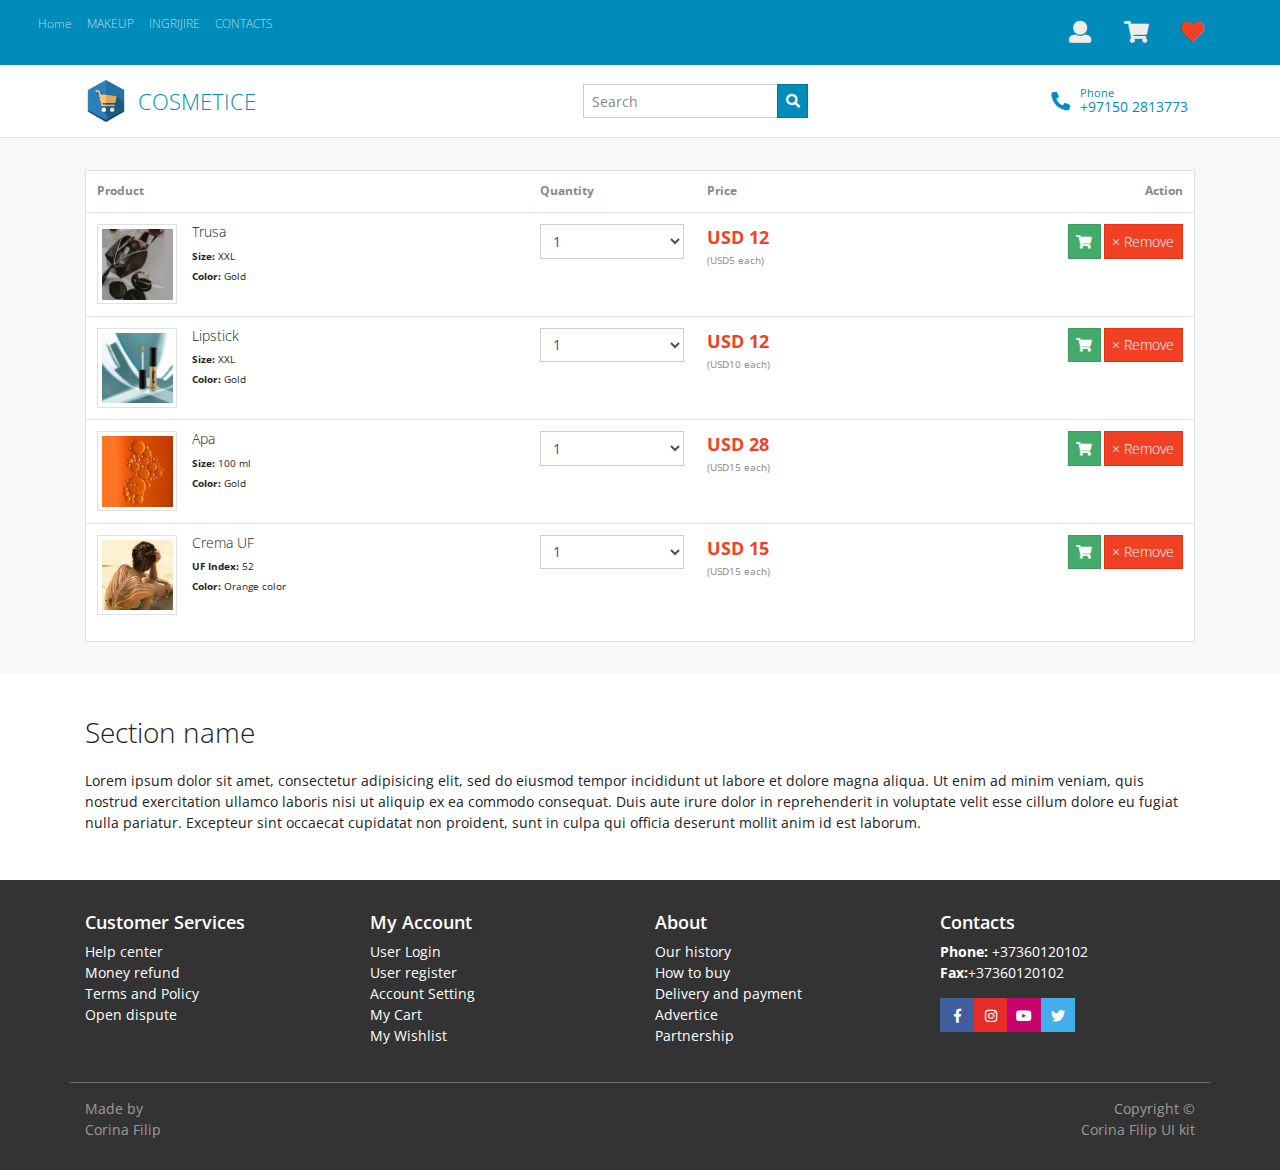
<file: pages/wishlist.html>
<!DOCTYPE HTML>
<html lang="en">

<head>
    <meta charset="utf-8">
    <meta name="viewport" content="width=device-width, initial-scale=1, shrink-to-fit=no">
    <meta name="author" content="Ecommerce by Corina">

    <title>Cosmetice | Wishlist</title>

    <link rel="shortcut icon" type="image/x-icon" href="../images/icon.png">

    <!-- jQuery -->
    <script src="../js/jquery-2.0.0.min.js" type="text/javascript"></script>

    <!-- Bootstrap4 files-->
    <script src="../js/bootstrap.bundle.min.js" type="text/javascript"></script>
    <link href="../css/bootstrap.min.css" rel="stylesheet" type="text/css" />

    <!-- Font awesome 5 -->
    <link href="../fonts/fontawesome/css/fontawesome-all.min.css" type="text/css" rel="stylesheet">

    <!-- plugin: fancybox  -->
    <script src="../plugins/fancybox/fancybox.min.js" type="text/javascript"></script>
    <link href="../plugins/fancybox/fancybox.min.css" type="text/css" rel="stylesheet">

    <!-- plugin: owl carousel  -->
    <link href="../plugins/owlcarousel/assets/owl.carousel.min.css" rel="stylesheet">
    <link href="../plugins/owlcarousel/assets/owl.theme.default.css" rel="stylesheet">
    <script src="../plugins/owlcarousel/owl.carousel.min.js"></script>

    <!-- plugin: slickslider -->
    <link href="../plugins/slickslider/slick.css" rel="stylesheet" type="text/css" />
    <link href="../plugins/slickslider/slick-theme.css" rel="stylesheet" type="text/css" />
    <script src="../plugins/slickslider/slick.min.js"></script>



    <!-- custom style -->
    <link href="../css/ui.css" rel="stylesheet" type="text/css" />
    <link href="../css/responsive.css" rel="stylesheet" media="only screen and (max-width: 1200px)" />

    <!-- my style -->
    <link rel="stylesheet" href="../css/styles.css" type="text/css">

    <!-- custom javascript -->
    <script src="../js/script.js" type="text/javascript"></script>

    <script type="text/javascript">
        /// some script

        // jquery ready start
        $(document).ready(function () {
            // jQuery code

        });
// jquery end
    </script>

</head>

<body>
    <header class="section-header">
        <nav class="navbar navbar-expand-sm navbar-dark bg-primary fixed-top">
            <div class="container-fluid">
                <div class="row" style="width:100%;">
                    <div class="col-xl-6 col-lg-6 col-md-12 col-sm-12">

                        <button class="navbar-toggler" type="button" data-toggle="collapse" data-target="#navbarNav"
                            aria-controls="navbarNav" aria-expanded="false" aria-label="Toggle navigation">
                            <span class="navbar-toggler-icon"></span>
                        </button>
                        <div class="collapse navbar-collapse" id="navbarNav">
                            <ul class="navbar-nav">
                                <li class="nav-item">
                                    <a class="nav-link" href="../index.html">Home </a>
                                </li>
                                <li class="nav-item"><a class="nav-link" href="../categories/makeup.html">MAKEUP </a>
                                </li>
                                <li class="nav-item"><a class="nav-link" href="../categories/ingrijire.html">INGRIJIRE
                                    </a></li>
                                <li class="nav-item"><a class="nav-link" href="contacts.html">CONTACTS </a>
                                </li>

                                <!--
								<li class="nav-item dropdown">
									<a class="nav-link  dropdown-toggle" href="#" data-toggle="dropdown"> Dropdown
									</a>
									<ul class="dropdown-menu">
										<li><a class="dropdown-item" href="#"> Menu item 1</a></li>
										<li><a class="dropdown-item" href="#"> Menu item 2 </a></li>
									</ul>
								</li>
								<li class="nav-item"><a class="nav-link" href="http://bootstrap-ecommerce.com">
										Download <i class="fa fa-download"></i></a></li>		
								-->
                            </ul>

                        </div>

                    </div> <!-- container //  -->

                    <div class="col-xl-6 col-lg-6 col-md-12 col-sm-12">
                        <div class="widgets-wrap float-right row no-gutters py-1">
                            <div class="col-auto">
                                <div class="widget-header dropdown">
                                    <a href="#" data-toggle="dropdown" data-offset="20,10">
                                        <div class="icontext">
                                            <div class="icon-wrap"><i class="text-light icon-sm fa fa-user"></i>
                                            </div>

                                        </div>
                                    </a>
                                    <div class="dropdown-menu">
                                        <form class="px-4 py-3">
                                            <div class="form-group">
                                                <label>Email address</label>
                                                <input type="email" class="form-control"
                                                    placeholder="email@example.com">
                                            </div>
                                            <div class="form-group">
                                                <label>Password</label>
                                                <input type="password" class="form-control" placeholder="Password">
                                            </div>
                                            <button type="submit" class="btn btn-primary">Sign in</button>
                                        </form>
                                        <hr class="dropdown-divider">
                                        <a class="dropdown-item" href="registration.html">Have account? Sign up</a>
                                        <a class="dropdown-item" href="#">Forgot password?</a>
                                    </div> <!--  dropdown-menu .// -->
                                </div> <!-- widget-header .// -->
                            </div> <!-- col.// -->
                            <div class="col-auto">
                                <a href="cart.html" class="widget-header">
                                    <div class="icontext">
                                        <div class="icon-wrap"><i class="text-light icon-sm fa fa-shopping-cart"></i>
                                        </div>

                                    </div>
                                </a>
                            </div> <!-- col.// -->
                            <div class="col-auto">
                                <a href="wishlist.html" class="widget-header">
                                    <div class="icontext">
                                        <div class="icon-wrap"><i class="text-danger icon-sm  fa fa-heart"></i></div>

                                    </div>
                                </a>
                            </div> <!-- col.// -->
                        </div> <!-- widgets-wrap.// row.// -->
                    </div> <!-- col.// -->
                </div>
            </div>
        </nav>

        <section class="header-main">
            <div class="container">
                <div class="row align-items-center justify-content-center">
                    <div class="col-xl-4 col-lg-4 col-md-12 col-sm-12">
                        <div class="brand-wrap">
                            <img class="logo" src="../images/icon.png">
                            <h2 class="logo-text text-primary">COSMETICE</h2>
                        </div> <!-- brand-wrap.// -->
                    </div>

                    <div class="col-xl-4 col-lg-4 col-md-12 col-sm-12">
                        <form action="#" class="widget-header float-right">
                            <div class="input-group">
                                <input type="text" class="form-control" placeholder="Search">
                                <div class="input-group-append">
                                    <button class="btn btn-primary" type="submit">
                                        <i class="fa fa-search"></i>
                                    </button>
                                </div>
                            </div>
                        </form> <!-- search-wrap .end// -->
                    </div> <!-- col.// -->

                    <div class="col-xl-4 col-lg-4 col-md-12 col-sm-12">
                        <a href="#" class="widget-header float-md-right">
                            <div class="icontext">
                                <div class="icon-wrap"><i class="flip-h fa-lg fa fa-phone"></i></div>
                                <div class="text-wrap">
                                    <small>Phone</small>
                                    <div>+97150 2813773</div>
                                </div>
                            </div>
                        </a>
                    </div> <!-- col.// -->


                </div> <!-- row.// -->
            </div> <!-- container.// -->
        </section> <!-- header-main .// -->
    </header> <!-- section-header.// -->


    <!-- ========================= SECTION INTRO ========================= -->

    <!---- CONTINUTUL DE BAZA-------->


    <!-- ========================= SECTION CONTENT ========================= -->
    <section class="section-content bg padding-y border-top">
        <div class="container">

            <div class="row">
                <main class="col-xl-12 col-lg-12 col-md-12 col-sm-12">

                    <div class="card">
                        <table class="table table-hover shopping-cart-wrap">
                            <thead class="text-muted">
                                <tr>
                                    <th scope="col" width="40%">Product</th>
                                    <th scope="col" width="15%">Quantity</th>
                                    <th scope="col" width="15%">Price</th>
                                    <th scope="col" class="text-right" width="30%">Action</th>
                                </tr>
                            </thead>
                            <tbody>
                                <tr>
                                    <td>
                                        <figure class="media">
                                            <div class="img-wrap"> <a href="../Products/trusa.html"> <img
                                                        src="../images/items/MMMmakeup10.jpg"
                                                        class="img-thumbnail img-sm"> </a></div>
                                            <figcaption class="media-body">
                                                <h6 class="title text-wrap">Trusa </h6>
                                                <dl class="dlist-inline small">
                                                    <dt>Size: </dt>
                                                    <dd>XXL</dd>
                                                </dl>
                                                <dl class="dlist-inline small">
                                                    <dt>Color: </dt>
                                                    <dd>Gold</dd>
                                                </dl>
                                            </figcaption>
                                        </figure>
                                    </td>
                                    <td>
                                        <select class="form-control">
                                            <option>1</option>
                                            <option>2</option>
                                            <option>3</option>
                                            <option>4</option>
                                        </select>
                                    </td>
                                    <td>
                                        <div class="price-wrap">
                                            <var class="price text-danger">USD 12</var>
                                            <small class="text-muted">(USD5 each)</small>
                                        </div> <!-- price-wrap .// -->
                                    </td>
                                    <td class="text-right">
                                        <a data-original-title="Save to Cart" title="" href="" class="btn btn-success"
                                            data-toggle="tooltip"> <i class=" fa fa-shopping-cart"></i></a>
                                        <a href="" class="btn btn-danger"> × Remove</a>
                                    </td>
                                </tr>
                                <tr>
                                    <td>
                                        <figure class="media">
                                            <div class="img-wrap"><a href="../Products/lipstick.html"><img
                                                        src="../images/items/MMMpexels-photo-6.jpg"
                                                        class="img-thumbnail img-sm"></a></div>
                                            <figcaption class="media-body">
                                                <h6 class="title text-wrap">Lipstick </h6>
                                                <dl class="dlist-inline small">
                                                    <dt>Size: </dt>
                                                    <dd>XXL</dd>
                                                </dl>
                                                <dl class="dlist-inline small">
                                                    <dt>Color: </dt>
                                                    <dd>Gold</dd>
                                                </dl>
                                            </figcaption>
                                        </figure>
                                    </td>
                                    <td>
                                        <select class="form-control">
                                            <option>1</option>
                                            <option>2</option>
                                            <option>3</option>
                                            <option>4</option>
                                        </select>
                                    </td>
                                    <td>
                                        <div class="price-wrap">
                                            <var class="price text-danger">USD 12</var>
                                            <small class="text-muted">(USD10 each)</small>
                                        </div> <!-- price-wrap .// -->
                                    </td>
                                    <td class="text-right">
                                        <a data-original-title="Save to Cart" title="" href="" class="btn btn-success"
                                            data-toggle="tooltip"> <i class="fa fa-shopping-cart"></i></a>
                                        <a href="" class="btn btn-danger btn-round"> × Remove</a>
                                    </td>
                                </tr>
                                <tr>
                                    <td>
                                        <figure class="media">
                                            <div class="img-wrap"><a href="../Products/apa.html"><img
                                                        src="../images/items/IIImakeup7.jpg"
                                                        class="img-thumbnail img-sm"></a></div>
                                            <figcaption class="media-body">
                                                <h6 class="title text-wrap">Apa </h6>
                                                <dl class="dlist-inline small">
                                                    <dt>Size: </dt>
                                                    <dd>100 ml</dd>
                                                </dl>
                                                <dl class="dlist-inline small">
                                                    <dt>Color: </dt>
                                                    <dd>Gold</dd>
                                                </dl>
                                            </figcaption>
                                        </figure>
                                    </td>
                                    <td>
                                        <select class="form-control">
                                            <option>1</option>
                                            <option>2</option>
                                            <option>3</option>
                                            <option>4</option>
                                        </select>
                                    </td>
                                    <td>
                                        <div class="price-wrap">
                                            <var class="price text-danger">USD 28</var>
                                            <small class="text-muted">(USD15 each)</small>
                                        </div> <!-- price-wrap .// -->
                                    </td>
                                    <td class="text-right">
                                        <a data-original-title="Save to Cart" title="" href="" class="btn btn-success"
                                            data-toggle="tooltip"> <i class="fa fa-shopping-cart"></i></a>
                                        <a href="" class="btn btn-danger btn-round"> ×
                                            Remove</a>
                                    </td>
                                </tr>
                                <tr>
                                    <td>
                                        <figure class="media">
                                            <div class="img-wrap"><a href="../Products/cremauf.html"><img
                                                        src="../images/items/IIIistockphoto11.jpg"
                                                        class="img-thumbnail img-sm"></a></div>
                                            <figcaption class="media-body">
                                                <h6 class="title text-wrap">Crema UF </h6>
                                                <dl class="dlist-inline small">
                                                    <dt>UF Index: </dt>
                                                    <dd>52</dd>
                                                </dl>
                                                <dl class="dlist-inline small">
                                                    <dt>Color: </dt>
                                                    <dd>Orange color</dd>
                                                </dl>
                                            </figcaption>
                                        </figure>
                                    </td>
                                    <td>
                                        <select class="form-control">
                                            <option>1</option>
                                            <option>2</option>
                                            <option>3</option>
                                            <option>4</option>
                                        </select>
                                    </td>
                                    <td>
                                        <div class="price-wrap">
                                            <var class="price text-danger">USD 15</var>
                                            <small class="text-muted">(USD15 each)</small>
                                        </div> <!-- price-wrap .// -->
                                    </td>
                                    <td class="text-right">
                                        <a data-original-title="Save to Cart" title="" href="" class="btn btn-success"
                                            data-toggle="tooltip"> <i class="fa fa-shopping-cart"></i></a>
                                        <a href="" class="btn btn-danger btn-round"> × Remove</a>
                                    </td>
                                </tr>
                            </tbody>
                        </table>
                    </div> <!-- card.// -->

                </main> <!-- col.// -->

            </div>

        </div> <!-- container .//  -->
    </section>
    <!-- ========================= SECTION CONTENT END// ========================= -->

    <!-- ========================= SECTION  ========================= -->
    <section class="section-name bg-white padding-y">
        <div class="container">
            <header class="section-heading">
                <h2 class="title-section">Section name</h2>
            </header><!-- sect-heading -->

            <p>Lorem ipsum dolor sit amet, consectetur adipisicing elit, sed do eiusmod
                tempor incididunt ut labore et dolore magna aliqua. Ut enim ad minim veniam,
                quis nostrud exercitation ullamco laboris nisi ut aliquip ex ea commodo
                consequat. Duis aute irure dolor in reprehenderit in voluptate velit esse
                cillum dolore eu fugiat nulla pariatur. Excepteur sint occaecat cupidatat non
                proident, sunt in culpa qui officia deserunt mollit anim id est laborum.</p>
        </div><!-- container // -->
    </section>
    <!-- ========================= SECTION  END// ========================= -->

    <!-- ========================= SECTION  END// ========================= -->


    <!-- ========================= FOOTER ========================= -->
    <footer class="section-footer bg-dark">
        <div class="container">
            <section class="footer-top padding-top">
                <div class="row">
                    <aside class="col-xl-3 col-lg-3 col-md-6 col-sm-12 white">
                        <h5 class="title">Customer Services</h5>
                        <ul class="list-unstyled">
                            <li> <a href="#">Help center</a></li>
                            <li> <a href="#">Money refund</a></li>
                            <li> <a href="#">Terms and Policy</a></li>
                            <li> <a href="#">Open dispute</a></li>
                        </ul>
                    </aside>
                    <aside class="col-xl-3 col-lg-3 col-md-6 col-sm-12 white white">
                        <h5 class="title">My Account</h5>
                        <ul class="list-unstyled">
                            <li> <a href="login.html"> User Login </a></li>
                            <li> <a href="registration.html"> User register </a></li>
                            <li> <a href="#"> Account Setting </a></li>
                            <li> <a href="cart.html"> My Cart </a></li>
                            <li> <a href="wishlist.html"> My Wishlist </a></li>
                        </ul>
                    </aside>
                    <aside class="col-xl-3 col-lg-3 col-md-6 col-sm-12 white white">
                        <h5 class="title">About</h5>
                        <ul class="list-unstyled">
                            <li> <a href="#"> Our history </a></li>
                            <li> <a href="#"> How to buy </a></li>
                            <li> <a href="#"> Delivery and payment </a></li>
                            <li> <a href="#"> Advertice </a></li>
                            <li> <a href="#"> Partnership </a></li>
                        </ul>
                    </aside>
                    <aside class="col-xl-3 col-lg-3 col-md-6 col-sm-12 white">
                        <article class="white">
                            <h5 class="title">Contacts</h5>
                            <p>
                                <strong>Phone: </strong> +37360120102 <br>
                                <strong>Fax:</strong>+37360120102
                            </p>

                            <div class="btn-group white">
                                <a class="btn btn-facebook" title="Facebook" target="_blank"
                                    href="https://www.facebook.com/corinafilip.alexei"><i
                                        class="fab fa-facebook-f  fa-fw"></i></a>
                                <a class="btn btn-instagram" title="Instagram" target="_blank"
                                    href="https://www.instagram.com/corina_filip_alexei/"><i
                                        class="fab fa-instagram  fa-fw"></i></a>
                                <a class="btn btn-youtube" title="Youtube" target="_blank"
                                    href="https://www.youtube.com/channel/UC9VSwM4uubfKVuC8RR97TDA?view_as=subscriber"><i
                                        class="fab fa-youtube  fa-fw"></i></a>
                                <a class="btn btn-twitter" title="Twitter" target="_blank" href="#"><i
                                        class="fab fa-twitter  fa-fw"></i></a>
                            </div>
                        </article>
                    </aside>
                </div> <!-- row.// -->
                <br>
            </section>
            <section class="footer-bottom row border-top-white">
                <div class="col-sm-6">
                    <p class="text-white-50"> Made by <br> Corina Filip</p>
                </div>
                <div class="col-sm-6">
                    <p class="text-md-right text-white-50">
                        Copyright &copy <br>
                        <a href="https://www.facebook.com/corinafilip.alexei" class="text-white-50">Corina Filip UI
                            kit</a>
                    </p>
                </div>
            </section> <!-- //footer-top -->
        </div><!-- //container -->
    </footer>
    <!-- ========================= FOOTER END // ========================= -->



</body>

</html>
</file>
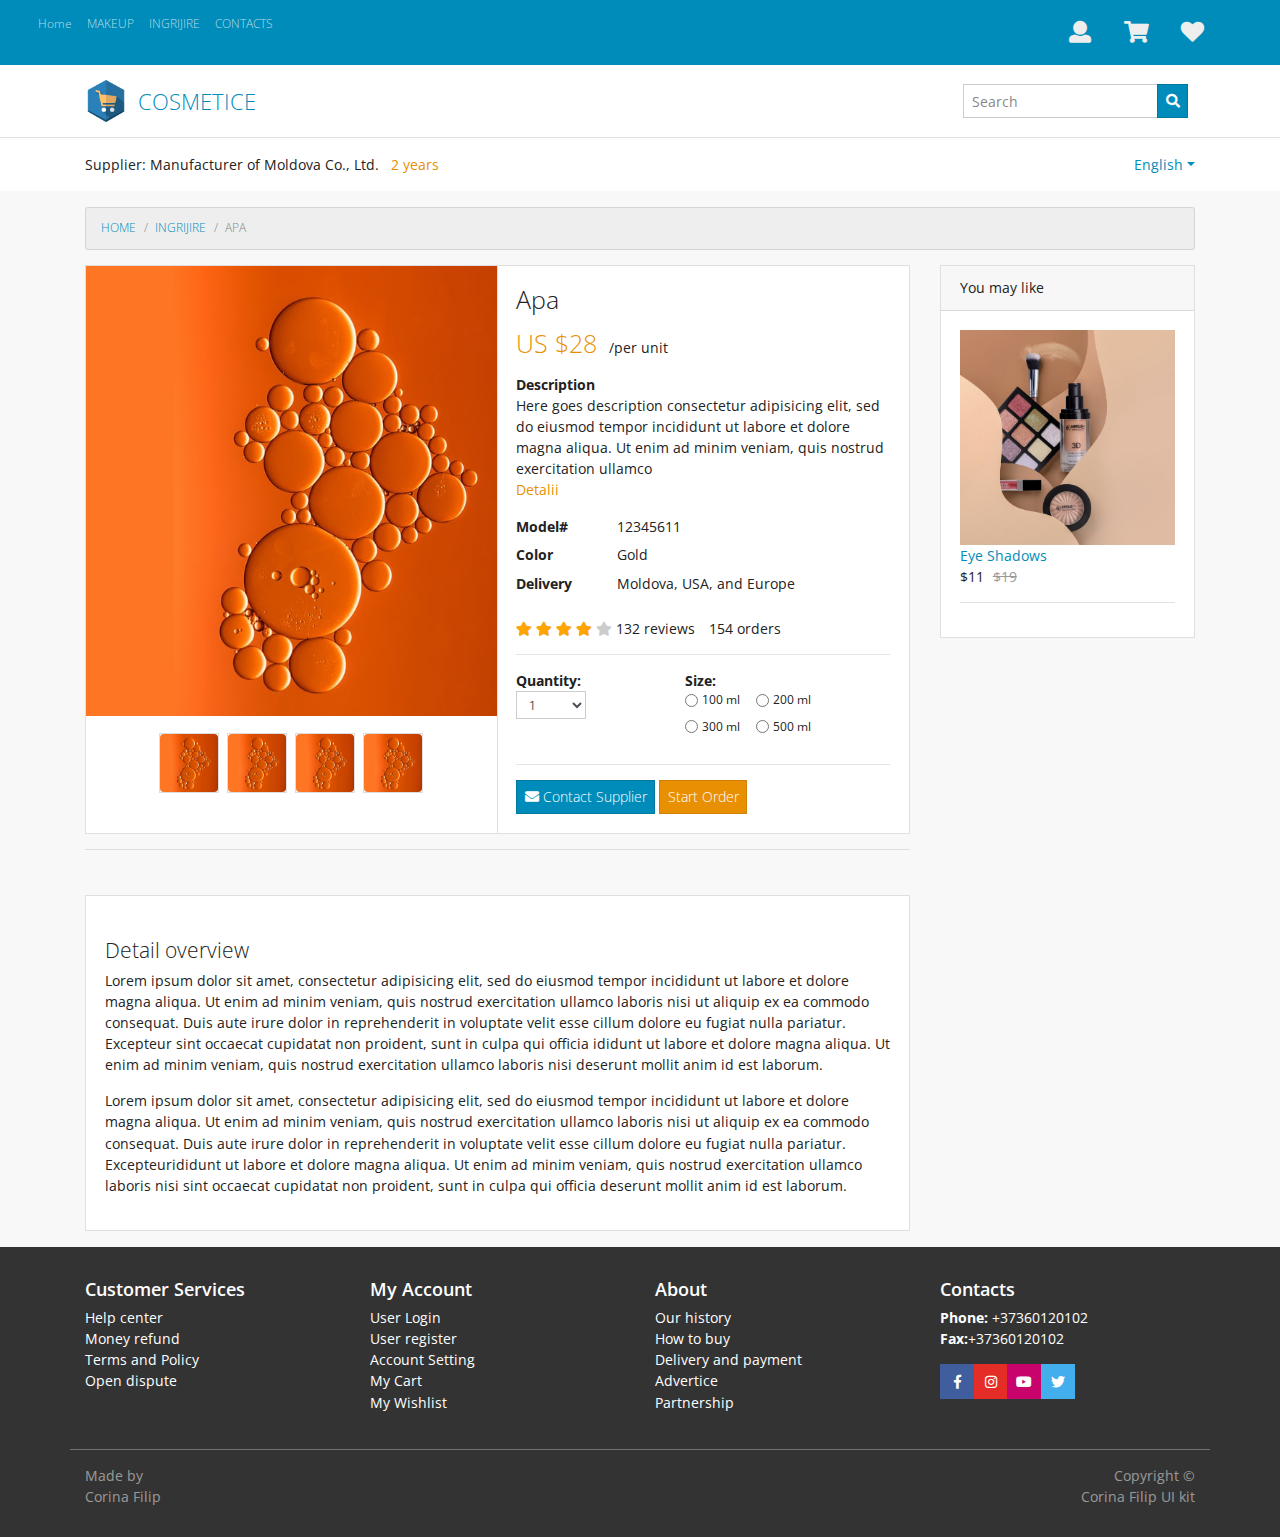
<file: Products/apa.html>
<!DOCTYPE HTML>
<html lang="en">

<head>
    <meta charset="utf-8">
    <meta name="viewport" content="width=device-width, initial-scale=1, shrink-to-fit=no">
    <meta name="author" content="Ecommerce by Corina">

    <title>Apa</title>

    <link rel="../shortcut icon" type="image/x-icon" href="../images/icon.png">

    <!-- jQuery -->
    <script src="../js/jquery-2.0.0.min.js" type="text/javascript"></script>

    <!-- Bootstrap4 files-->
    <script src="../js/bootstrap.bundle.min.js" type="text/javascript"></script>
    <link href="../css/bootstrap.min.css" rel="stylesheet" type="text/css" />

    <!-- Font awesome 5 -->
    <link href="../fonts/fontawesome/css/fontawesome-all.min.css" type="text/css" rel="stylesheet">

    <!-- plugin: fancybox  -->
    <script src="../plugins/fancybox/fancybox.min.js" type="text/javascript"></script>
    <link href="../plugins/fancybox/fancybox.min.css" type="text/css" rel="stylesheet">

    <!-- plugin: owl carousel  -->
    <link href="../plugins/owlcarousel/assets/owl.carousel.min.css" rel="stylesheet">
    <link href="../plugins/owlcarousel/assets/owl.theme.default.css" rel="stylesheet">
    <script src="../plugins/owlcarousel/owl.carousel.min.js"></script>

    <!-- plugin: slickslider -->
    <link href="../plugins/slickslider/slick.css" rel="stylesheet" type="text/css" />
    <link href="../plugins/slickslider/slick-theme.css" rel="stylesheet" type="text/css" />
    <script src="../plugins/slickslider/slick.min.js"></script>



    <!-- custom style -->
    <link href="../css/ui.css" rel="stylesheet" type="text/css" />
    <link href="../css/responsive.css" rel="stylesheet" media="only screen and (max-width: 1200px)" />

    <!-- my style -->
    <link rel="stylesheet" href="../css/styles.css" type="text/css">

    <!-- custom javascript -->
    <script src="../js/script.js" type="text/javascript"></script>

    <script type="text/javascript">
        /// some script

        // jquery ready start
        $(document).ready(function () {
            // jQuery code

        });
// jquery end
    </script>

</head>

<body>
    <header class="section-header">
        <nav class="navbar navbar-expand-sm navbar-dark bg-primary fixed-top">
            <div class="container-fluid">
                <div class="row" style="width:100%;">
                    <div class="col-xl-6 col-lg-6 col-md-12 col-sm-12">

                        <button class="navbar-toggler" type="button" data-toggle="collapse" data-target="#navbarNav"
                            aria-controls="navbarNav" aria-expanded="false" aria-label="Toggle navigation">
                            <span class="navbar-toggler-icon"></span>
                        </button>
                        <div class="collapse navbar-collapse" id="navbarNav">
                            <ul class="navbar-nav">
                                <li class="nav-item ">
                                    <a class="nav-link" href="../index.html">Home </a>
                                </li>
                                <li class="nav-item "><a class="nav-link" href="../Categories/makeup.html">MAKEUP
                                    </a>
                                </li>
                                <li class="nav-item"><a class="nav-link" href="../Categories/ingrijire.html">INGRIJIRE
                                    </a></li>
                                <li class="nav-item"><a class="nav-link" href="../pages/contacts.html">CONTACTS </a>
                                </li>

                                <!--
								<li class="nav-item dropdown">
									<a class="nav-link  dropdown-toggle" href="#" data-toggle="dropdown"> Dropdown
									</a>
									<ul class="dropdown-menu">
										<li><a class="dropdown-item" href="#"> Menu item 1</a></li>
										<li><a class="dropdown-item" href="#"> Menu item 2 </a></li>
									</ul>
								</li>
								<li class="nav-item"><a class="nav-link" href="http://bootstrap-ecommerce.com">
										Download <i class="fa fa-download"></i></a></li>		
								-->
                            </ul>

                        </div>

                    </div> <!-- container //  -->

                    <div class="col-xl-6 col-lg-6 col-md-12 col-sm-12">
                        <div class="widgets-wrap float-right row no-gutters py-1">
                            <div class="col-auto">
                                <div class="widget-header dropdown">
                                    <a href="#" data-toggle="dropdown" data-offset="20,10">
                                        <div class="icontext">
                                            <div class="icon-wrap"><i class="text-light icon-sm fa fa-user"></i>
                                            </div>

                                        </div>
                                    </a>
                                    <div class="dropdown-menu">
                                        <form class="px-4 py-3">
                                            <div class="form-group">
                                                <label>Email address</label>
                                                <input type="email" class="form-control"
                                                    placeholder="email@example.com">
                                            </div>
                                            <div class="form-group">
                                                <label>Password</label>
                                                <input type="password" class="form-control" placeholder="Password">
                                            </div>
                                            <button type="submit" class="btn btn-primary">Sign in</button>
                                        </form>
                                        <hr class="dropdown-divider">
                                        <a class="dropdown-item" href="../pages/registration.html">Have account? Sign
                                            up</a>
                                        <a class="dropdown-item" href="#">Forgot password?</a>
                                    </div> <!--  dropdown-menu .// -->
                                </div> <!-- widget-header .// -->
                            </div> <!-- col.// -->
                            <div class="col-auto">
                                <a href="../pages/cart.html" class="widget-header">
                                    <div class="icontext">
                                        <div class="icon-wrap"><i class="text-light icon-sm fa fa-shopping-cart"></i>
                                        </div>

                                    </div>
                                </a>
                            </div> <!-- col.// -->
                            <div class="col-auto">
                                <a href="../pages/wishlist.html" class="widget-header">
                                    <div class="icontext">
                                        <div class="icon-wrap"><i class="text-light icon-sm  fa fa-heart"></i></div>

                                    </div>
                                </a>
                            </div> <!-- col.// -->
                        </div> <!-- widgets-wrap.// row.// -->
                    </div> <!-- col.// -->
                </div>
            </div>
        </nav>

        <section class="header-main">
            <div class="container">
                <div class="row align-items-center">
                    <div class="col-md-4">
                        <div class="brand-wrap">
                            <img class="logo" src="../images/icon.png">
                            <h2 class="logo-text text-primary">COSMETICE</h2>
                        </div> <!-- brand-wrap.// -->
                    </div>
                    <div class="col-md-4">

                    </div> <!-- col.// -->
                    <div class="col-md-4">
                        <form action="#" class="widget-header float-right">
                            <div class="input-group">
                                <input type="text" class="form-control" placeholder="Search">
                                <div class="input-group-append">
                                    <button class="btn btn-primary" type="submit">
                                        <i class="fa fa-search"></i>
                                    </button>
                                </div>
                            </div>
                        </form> <!-- search-wrap .end// -->
                    </div> <!-- col.// -->

                </div> <!-- row.// -->
            </div> <!-- container.// -->
        </section> <!-- header-main .// -->
    </header> <!-- section-header.// -->






    <!-- ========================= SECTION INTRO ========================= -->


    <!-- CONTINUTUL DE BAZA-->

    <section class="section-topbar border-top padding-y-sm">
        <div class="container">
            <span>Supplier: Manufacturer of Moldova Co., Ltd.</span> &nbsp <span class="text-warning">2 years</span>
            <div class="float-right dropdown">
                <a href="" class="dropdown-toggle" data-toggle="dropdown">English</a>
                <div class="dropdown-menu dropdown-menu-right">
                    <a class="dropdown-item" href="#">Russian </a>
                    <a class="dropdown-item" href="#">Arabic </a>
                </div>
            </div>
        </div> <!-- container.// -->
    </section>
    <!-- ========================= SECTION TOPBAR .// ========================= -->

    <!-- ========================= SECTION CONTENT ========================= -->
    <section class="section-content bg padding-y-sm">
        <div class="container">
            <nav class="mb-3">
                <ol class="breadcrumb">
                    <li class="breadcrumb-item"><a href="../index.html">Home</a></li>
                    <li class="breadcrumb-item"><a href="../Categories/ingrijire.html">Ingrijire</a></li>
                    <li class="breadcrumb-item active" aria-current="page">Apa</li>
                </ol>
            </nav>

            <div class="row">
                <div class="col-xl-9 col-lg-9 col-md-9 col-sm-12">


                    <main class="card">
                        <div class="row no-gutters">
                            <aside class="col-sm-6 border-right">
                                <article class="gallery-wrap">
                                    <div class="img-big-wrap">
                                        <div> <a href="../images/items/IIImakeup7.jpg" data-fancybox=""><img
                                                    src="../images/items/IIImakeup7.jpg"></a></div>
                                    </div> <!-- slider-product.// -->
                                    <div class="img-small-wrap">
                                        <div class="item-gallery"> <a href="../images/items/IIImakeup7.jpg"
                                                data-fancybox=""><img src="../images/items/IIImakeup7.jpg"></a>
                                        </div>
                                        <div class="item-gallery"> <a href="../images/items/IIImakeup7.jpg"
                                                data-fancybox=""><img src="../images/items/IIImakeup7.jpg"></a>
                                        </div>
                                        <div class="item-gallery"><a href="../images/items/IIImakeup7.jpg"
                                                data-fancybox=""> <img src="../images/items/IIImakeup7.jpg"></a>
                                        </div>
                                        <div class="item-gallery"><a href="../images/items/IIImakeup7.jpg"
                                                data-fancybox=""> <img src="../images/items/IIImakeup7.jpg"></a>
                                        </div>
                                    </div> <!-- slider-nav.// -->
                                </article> <!-- gallery-wrap .end// -->
                            </aside>
                            <aside class="col-sm-6">
                                <article class="card-body">
                                    <!-- short-info-wrap -->
                                    <h3 class="title mb-3">Apa</h3>

                                    <div class="mb-3">
                                        <var class="price h3 text-warning">
                                            <span class="currency">US $</span><span class="num">28</span>
                                        </var>
                                        <span>/per unit</span>
                                    </div> <!-- price-detail-wrap .// -->
                                    <dl>
                                        <dt>Description</dt>
                                        <dd>
                                            <p>Here goes description consectetur adipisicing elit, sed do eiusmod
                                                tempor incididunt ut labore et dolore magna aliqua. Ut enim ad minim
                                                veniam,
                                                quis nostrud exercitation ullamco </br> <a href="#det"
                                                    class="text-warning"> Detalii </a></p>
                                        </dd>
                                    </dl>
                                    <dl class="row">
                                        <dt class="col-sm-3">Model#</dt>
                                        <dd class="col-sm-9">12345611</dd>

                                        <dt class="col-sm-3">Color</dt>
                                        <dd class="col-sm-9">Gold </dd>

                                        <dt class="col-sm-3">Delivery</dt>
                                        <dd class="col-sm-9">Moldova, USA, and Europe </dd>
                                    </dl>
                                    <div class="rating-wrap">

                                        <ul class="rating-stars">
                                            <li style="width:80%" class="stars-active">
                                                <i class="fa fa-star"></i> <i class="fa fa-star"></i>
                                                <i class="fa fa-star"></i> <i class="fa fa-star"></i>
                                                <i class="fa fa-star"></i>
                                            </li>
                                            <li>
                                                <i class="fa fa-star"></i> <i class="fa fa-star"></i>
                                                <i class="fa fa-star"></i> <i class="fa fa-star"></i>
                                                <i class="fa fa-star"></i>
                                            </li>
                                        </ul>
                                        <div class="label-rating">132 reviews</div>
                                        <div class="label-rating">154 orders </div>
                                    </div> <!-- rating-wrap.// -->
                                    <hr>
                                    <div class="row">
                                        <div class="col-sm-5">
                                            <dl class="dlist-inline">
                                                <dt>Quantity: </dt>
                                                <dd>
                                                    <select class="form-control form-control-sm" style="width:70px;">
                                                        <option> 1 </option>
                                                        <option> 2 </option>
                                                        <option> 3 </option>
                                                    </select>
                                                </dd>
                                            </dl> <!-- item-property .// -->
                                        </div> <!-- col.// -->
                                        <div class="col-sm-7">
                                            <dl class="dlist-inline">
                                                <dt>Size: </dt>
                                                <dd>
                                                    <label class="form-check form-check-inline">
                                                        <input class="form-check-input" name="inlineRadioOptions"
                                                            id="inlineRadio2" value="option2" type="radio">
                                                        <span class="form-check-label">100 ml</span>
                                                    </label>
                                                    <label class="form-check form-check-inline">
                                                        <input class="form-check-input" name="inlineRadioOptions"
                                                            id="inlineRadio2" value="option2" type="radio">
                                                        <span class="form-check-label">200 ml</span>
                                                    </label>
                                                    <label class="form-check form-check-inline">
                                                        <input class="form-check-input" name="inlineRadioOptions"
                                                            id="inlineRadio2" value="option2" type="radio">
                                                        <span class="form-check-label">300 ml</span>
                                                    </label>
                                                    <label class="form-check form-check-inline">
                                                        <input class="form-check-input" name="inlineRadioOptions"
                                                            id="inlineRadio2" value="option2" type="radio">
                                                        <span class="form-check-label">500 ml</span>
                                                    </label>
                                                </dd>
                                            </dl> <!-- item-property .// -->
                                        </div> <!-- col.// -->
                                    </div> <!-- row.// -->
                                    <hr>
                                    <a href="#" class="btn  btn-primary"> <i class="fa fa-envelope"></i> Contact
                                        Supplier </a>
                                    <a href="#" class="btn  btn-warning"> Start Order </a>
                                    <!-- short-info-wrap .// -->
                                </article> <!-- card-body.// -->
                            </aside> <!-- col.// -->
                        </div> <!-- row.// -->
                    </main> <!-- card.// -->

                    <hr id="det" />
                    <!-- PRODUCT DETAIL -->
                    <article class="card mt-5 pt-4">
                        <div class="card-body">
                            <h4>Detail overview</h4>
                            <p> Lorem ipsum dolor sit amet, consectetur adipisicing elit, sed do eiusmod
                                tempor incididunt ut labore et dolore magna aliqua. Ut enim ad minim veniam,
                                quis nostrud exercitation ullamco laboris nisi ut aliquip ex ea commodo
                                consequat. Duis aute irure dolor in reprehenderit in voluptate velit esse
                                cillum dolore eu fugiat nulla pariatur. Excepteur sint occaecat cupidatat non
                                proident, sunt in culpa qui officia ididunt ut labore et dolore magna aliqua. Ut enim ad
                                minim veniam,
                                quis nostrud exercitation ullamco laboris nisi deserunt mollit anim id est laborum.</p>
                            <p> Lorem ipsum dolor sit amet, consectetur adipisicing elit, sed do eiusmod
                                tempor incididunt ut labore et dolore magna aliqua. Ut enim ad minim veniam,
                                quis nostrud exercitation ullamco laboris nisi ut aliquip ex ea commodo
                                consequat. Duis aute irure dolor in reprehenderit in voluptate velit esse
                                cillum dolore eu fugiat nulla pariatur. Excepteurididunt ut labore et dolore magna
                                aliqua. Ut enim ad minim veniam,
                                quis nostrud exercitation ullamco laboris nisi sint occaecat cupidatat non
                                proident, sunt in culpa qui officia deserunt mollit anim id est laborum.</p>

                        </div> <!-- card-body.// -->
                    </article> <!-- card.// -->

                    <!-- PRODUCT DETAIL .// -->

                </div> <!-- col // -->

                <!-- PARTEA LATERALA DIN DREAPTA .// -->

                <aside class="col-xl-3 col-lg-3 col-md-3 col-sm-12">

                    <div class="card mt-0">
                        <div class="card-header">
                            You may like
                        </div>
                        <div class="card-body row">
                            <div class="col-md-12 col-sm-3">
                                <figure class="item border-bottom mb-3">
                                    <a href="#" class="img-wrap"> <img src="../images/items/MMMpexels-photo-2.jpg"
                                            class="img-fluid"></a>
                                    <figcaption class="info-wrap">
                                        <a href="#" class="title">Eye Shadows</a>
                                        <div class="price-wrap mb-3">
                                            <span class="price-new">$11</span> <del class="price-old">$19</del>
                                        </div> <!-- price-wrap.// -->
                                    </figcaption>
                                </figure> <!-- card-product // -->
                            </div> <!-- col.// -->
                        </div> <!-- card-body.// -->
                    </div> <!-- card.// -->
                </aside> <!-- col // -->
            </div> <!-- row.// -->
        </div><!-- container // -->
    </section>
    <!-- ========================= SECTION CONTENT .END// ========================= -->







    <!-- ========================= FOOTER ========================= -->
    <footer class="section-footer bg-dark">
        <div class="container">
            <section class="footer-top padding-top">
                <div class="row">
                    <aside class="col-xl-3 col-lg-3 col-md-6 col-sm-12 white">
                        <h5 class="title">Customer Services</h5>
                        <ul class="list-unstyled">
                            <li> <a href="#">Help center</a></li>
                            <li> <a href="#">Money refund</a></li>
                            <li> <a href="#">Terms and Policy</a></li>
                            <li> <a href="#">Open dispute</a></li>
                        </ul>
                    </aside>
                    <aside class="col-xl-3 col-lg-3 col-md-6 col-sm-12 white white">
                        <h5 class="title">My Account</h5>
                        <ul class="list-unstyled">
                            <li> <a href="../pages/login.html"> User Login </a></li>
                            <li> <a href="../pages/registration.html"> User register </a></li>
                            <li> <a href="#"> Account Setting </a></li>
                            <li> <a href="../pages/cart.html"> My Cart </a></li>
                            <li> <a href="../pages/wishlist.html"> My Wishlist </a></li>
                        </ul>
                    </aside>
                    <aside class="col-xl-3 col-lg-3 col-md-6 col-sm-12 white white">
                        <h5 class="title">About</h5>
                        <ul class="list-unstyled">
                            <li> <a href="#"> Our history </a></li>
                            <li> <a href="#"> How to buy </a></li>
                            <li> <a href="#"> Delivery and payment </a></li>
                            <li> <a href="#"> Advertice </a></li>
                            <li> <a href="#"> Partnership </a></li>
                        </ul>
                    </aside>
                    <aside class="col-xl-3 col-lg-3 col-md-6 col-sm-12 white">
                        <article class="white">
                            <h5 class="title">Contacts</h5>
                            <p>
                                <strong>Phone: </strong> +37360120102 <br>
                                <strong>Fax:</strong>+37360120102
                            </p>

                            <div class="btn-group white">
                                <a class="btn btn-facebook" title="Facebook" target="_blank"
                                    href="https://www.facebook.com/corinafilip.alexei"><i
                                        class="fab fa-facebook-f  fa-fw"></i></a>
                                <a class="btn btn-instagram" title="Instagram" target="_blank"
                                    href="https://www.instagram.com/corina_filip_alexei/"><i
                                        class="fab fa-instagram  fa-fw"></i></a>
                                <a class="btn btn-youtube" title="Youtube" target="_blank"
                                    href="https://www.youtube.com/channel/UC9VSwM4uubfKVuC8RR97TDA?view_as=subscriber"><i
                                        class="fab fa-youtube  fa-fw"></i></a>
                                <a class="btn btn-twitter" title="Twitter" target="_blank" href="#"><i
                                        class="fab fa-twitter  fa-fw"></i></a>
                            </div>
                        </article>
                    </aside>
                </div> <!-- row.// -->
                <br>
            </section>
            <section class="footer-bottom row border-top-white">
                <div class="col-sm-6">
                    <p class="text-white-50"> Made by <br> Corina Filip</p>
                </div>
                <div class="col-sm-6">
                    <p class="text-md-right text-white-50">
                        Copyright &copy <br>
                        <a href="https://www.facebook.com/corinafilip.alexei" class="text-white-50">Corina Filip UI
                            kit</a>
                    </p>
                </div>
            </section> <!-- //footer-top -->
        </div><!-- //container -->
    </footer>
    <!-- ========================= FOOTER END // ========================= -->



</body>

</html>
</file>
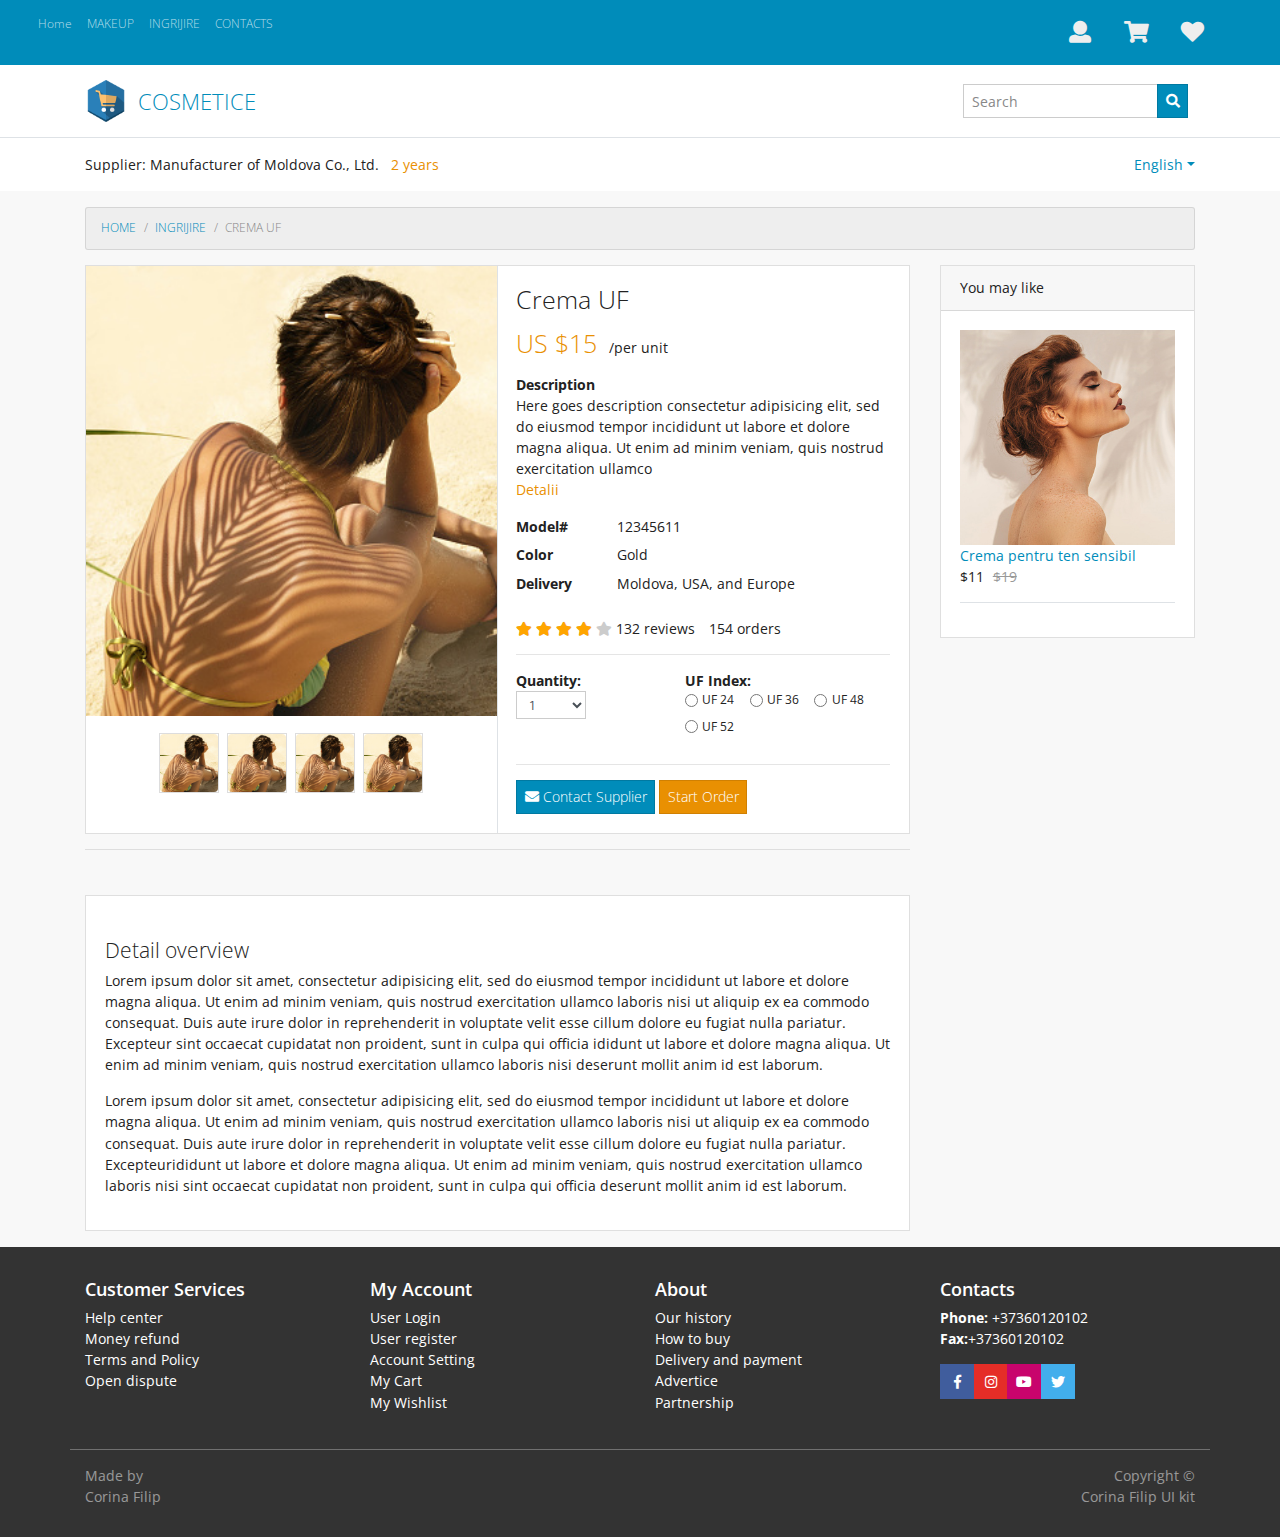
<file: Products/cremauf.html>
<!DOCTYPE HTML>
<html lang="en">

<head>
    <meta charset="utf-8">
    <meta name="viewport" content="width=device-width, initial-scale=1, shrink-to-fit=no">
    <meta name="author" content="Ecommerce by Corina">

    <title>Crema UF</title>

    <link rel="../shortcut icon" type="image/x-icon" href="../images/icon.png">

    <!-- jQuery -->
    <script src="../js/jquery-2.0.0.min.js" type="text/javascript"></script>

    <!-- Bootstrap4 files-->
    <script src="../js/bootstrap.bundle.min.js" type="text/javascript"></script>
    <link href="../css/bootstrap.min.css" rel="stylesheet" type="text/css" />

    <!-- Font awesome 5 -->
    <link href="../fonts/fontawesome/css/fontawesome-all.min.css" type="text/css" rel="stylesheet">

    <!-- plugin: fancybox  -->
    <script src="../plugins/fancybox/fancybox.min.js" type="text/javascript"></script>
    <link href="../plugins/fancybox/fancybox.min.css" type="text/css" rel="stylesheet">

    <!-- plugin: owl carousel  -->
    <link href="../plugins/owlcarousel/assets/owl.carousel.min.css" rel="stylesheet">
    <link href="../plugins/owlcarousel/assets/owl.theme.default.css" rel="stylesheet">
    <script src="../plugins/owlcarousel/owl.carousel.min.js"></script>

    <!-- plugin: slickslider -->
    <link href="../plugins/slickslider/slick.css" rel="stylesheet" type="text/css" />
    <link href="../plugins/slickslider/slick-theme.css" rel="stylesheet" type="text/css" />
    <script src="../plugins/slickslider/slick.min.js"></script>



    <!-- custom style -->
    <link href="../css/ui.css" rel="stylesheet" type="text/css" />
    <link href="../css/responsive.css" rel="stylesheet" media="only screen and (max-width: 1200px)" />

    <!-- my style -->
    <link rel="stylesheet" href="../css/styles.css" type="text/css">

    <!-- custom javascript -->
    <script src="../js/script.js" type="text/javascript"></script>

    <script type="text/javascript">
        /// some script

        // jquery ready start
        $(document).ready(function () {
            // jQuery code

        });
// jquery end
    </script>

</head>

<body>
    <header class="section-header">
        <nav class="navbar navbar-expand-sm navbar-dark bg-primary fixed-top">
            <div class="container-fluid">
                <div class="row" style="width:100%;">
                    <div class="col-xl-6 col-lg-6 col-md-12 col-sm-12">

                        <button class="navbar-toggler" type="button" data-toggle="collapse" data-target="#navbarNav"
                            aria-controls="navbarNav" aria-expanded="false" aria-label="Toggle navigation">
                            <span class="navbar-toggler-icon"></span>
                        </button>
                        <div class="collapse navbar-collapse" id="navbarNav">
                            <ul class="navbar-nav">
                                <li class="nav-item ">
                                    <a class="nav-link" href="../index.html">Home </a>
                                </li>
                                <li class="nav-item "><a class="nav-link" href="../Categories/makeup.html">MAKEUP
                                    </a>
                                </li>
                                <li class="nav-item"><a class="nav-link" href="../Categories/ingrijire.html">INGRIJIRE
                                    </a></li>
                                <li class="nav-item"><a class="nav-link" href="../pages/contacts.html">CONTACTS </a>
                                </li>

                                <!--
								<li class="nav-item dropdown">
									<a class="nav-link  dropdown-toggle" href="#" data-toggle="dropdown"> Dropdown
									</a>
									<ul class="dropdown-menu">
										<li><a class="dropdown-item" href="#"> Menu item 1</a></li>
										<li><a class="dropdown-item" href="#"> Menu item 2 </a></li>
									</ul>
								</li>
								<li class="nav-item"><a class="nav-link" href="http://bootstrap-ecommerce.com">
										Download <i class="fa fa-download"></i></a></li>		
								-->
                            </ul>

                        </div>

                    </div> <!-- container //  -->

                    <div class="col-xl-6 col-lg-6 col-md-12 col-sm-12">
                        <div class="widgets-wrap float-right row no-gutters py-1">
                            <div class="col-auto">
                                <div class="widget-header dropdown">
                                    <a href="#" data-toggle="dropdown" data-offset="20,10">
                                        <div class="icontext">
                                            <div class="icon-wrap"><i class="text-light icon-sm fa fa-user"></i>
                                            </div>

                                        </div>
                                    </a>
                                    <div class="dropdown-menu">
                                        <form class="px-4 py-3">
                                            <div class="form-group">
                                                <label>Email address</label>
                                                <input type="email" class="form-control"
                                                    placeholder="email@example.com">
                                            </div>
                                            <div class="form-group">
                                                <label>Password</label>
                                                <input type="password" class="form-control" placeholder="Password">
                                            </div>
                                            <button type="submit" class="btn btn-primary">Sign in</button>
                                        </form>
                                        <hr class="dropdown-divider">
                                        <a class="dropdown-item" href="../pages/registration.html">Have account? Sign
                                            up</a>
                                        <a class="dropdown-item" href="#">Forgot password?</a>
                                    </div> <!--  dropdown-menu .// -->
                                </div> <!-- widget-header .// -->
                            </div> <!-- col.// -->
                            <div class="col-auto">
                                <a href="../pages/cart.html" class="widget-header">
                                    <div class="icontext">
                                        <div class="icon-wrap"><i class="text-light icon-sm fa fa-shopping-cart"></i>
                                        </div>

                                    </div>
                                </a>
                            </div> <!-- col.// -->
                            <div class="col-auto">
                                <a href="../pages/wishlist.html" class="widget-header">
                                    <div class="icontext">
                                        <div class="icon-wrap"><i class="text-light icon-sm  fa fa-heart"></i></div>

                                    </div>
                                </a>
                            </div> <!-- col.// -->
                        </div> <!-- widgets-wrap.// row.// -->
                    </div> <!-- col.// -->
                </div>
            </div>
        </nav>

        <section class="header-main">
            <div class="container">
                <div class="row align-items-center">
                    <div class="col-md-4">
                        <div class="brand-wrap">
                            <img class="logo" src="../images/icon.png">
                            <h2 class="logo-text text-primary">COSMETICE</h2>
                        </div> <!-- brand-wrap.// -->
                    </div>
                    <div class="col-md-4">

                    </div> <!-- col.// -->
                    <div class="col-md-4">
                        <form action="#" class="widget-header float-right">
                            <div class="input-group">
                                <input type="text" class="form-control" placeholder="Search">
                                <div class="input-group-append">
                                    <button class="btn btn-primary" type="submit">
                                        <i class="fa fa-search"></i>
                                    </button>
                                </div>
                            </div>
                        </form> <!-- search-wrap .end// -->
                    </div> <!-- col.// -->

                </div> <!-- row.// -->
            </div> <!-- container.// -->
        </section> <!-- header-main .// -->
    </header> <!-- section-header.// -->






    <!-- ========================= SECTION INTRO ========================= -->


    <!-- CONTINUTUL DE BAZA-->

    <section class="section-topbar border-top padding-y-sm">
        <div class="container">
            <span>Supplier: Manufacturer of Moldova Co., Ltd.</span> &nbsp <span class="text-warning">2 years</span>
            <div class="float-right dropdown">
                <a href="" class="dropdown-toggle" data-toggle="dropdown">English</a>
                <div class="dropdown-menu dropdown-menu-right">
                    <a class="dropdown-item" href="#">Russian </a>
                    <a class="dropdown-item" href="#">Arabic </a>
                </div>
            </div>
        </div> <!-- container.// -->
    </section>
    <!-- ========================= SECTION TOPBAR .// ========================= -->

    <!-- ========================= SECTION CONTENT ========================= -->
    <section class="section-content bg padding-y-sm">
        <div class="container">
            <nav class="mb-3">
                <ol class="breadcrumb">
                    <li class="breadcrumb-item"><a href="../index.html">Home</a></li>
                    <li class="breadcrumb-item"><a href="../Categories/ingrijire.html">Ingrijire</a></li>
                    <li class="breadcrumb-item active" aria-current="page">Crema UF</li>
                </ol>
            </nav>

            <div class="row">
                <div class="col-xl-9 col-lg-9 col-md-9 col-sm-12">


                    <main class="card">
                        <div class="row no-gutters">
                            <aside class="col-sm-6 border-right">
                                <article class="gallery-wrap">
                                    <div class="img-big-wrap">
                                        <div> <a href="../images/items/IIIistockphoto11.jpg" data-fancybox=""><img
                                                    src="../images/items/IIIistockphoto11.jpg"></a></div>
                                    </div> <!-- slider-product.// -->
                                    <div class="img-small-wrap">
                                        <div class="item-gallery"> <a href="../images/items/IIIistockphoto11.jpg"
                                                data-fancybox=""><img src="../images/items/IIIistockphoto11.jpg"></a>
                                        </div>
                                        <div class="item-gallery"> <a href="../images/items/IIIistockphoto11.jpg"
                                                data-fancybox=""><img src="../images/items/IIIistockphoto11.jpg"></a>
                                        </div>
                                        <div class="item-gallery"><a href="../images/items/IIIistockphoto11.jpg"
                                                data-fancybox=""> <img src="../images/items/IIIistockphoto11.jpg"></a>
                                        </div>
                                        <div class="item-gallery"><a href="../images/items/IIIistockphoto11.jpg"
                                                data-fancybox=""> <img src="../images/items/IIIistockphoto11.jpg"></a>
                                        </div>
                                    </div> <!-- slider-nav.// -->
                                </article> <!-- gallery-wrap .end// -->
                            </aside>
                            <aside class="col-sm-6">
                                <article class="card-body">
                                    <!-- short-info-wrap -->
                                    <h3 class="title mb-3">Crema UF</h3>

                                    <div class="mb-3">
                                        <var class="price h3 text-warning">
                                            <span class="currency">US $</span><span class="num">15</span>
                                        </var>
                                        <span>/per unit</span>
                                    </div> <!-- price-detail-wrap .// -->
                                    <dl>
                                        <dt>Description</dt>
                                        <dd>
                                            <p>Here goes description consectetur adipisicing elit, sed do eiusmod
                                                tempor incididunt ut labore et dolore magna aliqua. Ut enim ad minim
                                                veniam,
                                                quis nostrud exercitation ullamco </br> <a href="#det"
                                                    class="text-warning"> Detalii </a></p>
                                        </dd>
                                    </dl>
                                    <dl class="row">
                                        <dt class="col-sm-3">Model#</dt>
                                        <dd class="col-sm-9">12345611</dd>

                                        <dt class="col-sm-3">Color</dt>
                                        <dd class="col-sm-9">Gold </dd>

                                        <dt class="col-sm-3">Delivery</dt>
                                        <dd class="col-sm-9">Moldova, USA, and Europe </dd>
                                    </dl>
                                    <div class="rating-wrap">

                                        <ul class="rating-stars">
                                            <li style="width:80%" class="stars-active">
                                                <i class="fa fa-star"></i> <i class="fa fa-star"></i>
                                                <i class="fa fa-star"></i> <i class="fa fa-star"></i>
                                                <i class="fa fa-star"></i>
                                            </li>
                                            <li>
                                                <i class="fa fa-star"></i> <i class="fa fa-star"></i>
                                                <i class="fa fa-star"></i> <i class="fa fa-star"></i>
                                                <i class="fa fa-star"></i>
                                            </li>
                                        </ul>
                                        <div class="label-rating">132 reviews</div>
                                        <div class="label-rating">154 orders </div>
                                    </div> <!-- rating-wrap.// -->
                                    <hr>
                                    <div class="row">
                                        <div class="col-sm-5">
                                            <dl class="dlist-inline">
                                                <dt>Quantity: </dt>
                                                <dd>
                                                    <select class="form-control form-control-sm" style="width:70px;">
                                                        <option> 1 </option>
                                                        <option> 2 </option>
                                                        <option> 3 </option>
                                                    </select>
                                                </dd>
                                            </dl> <!-- item-property .// -->
                                        </div> <!-- col.// -->
                                        <div class="col-sm-7">
                                            <dl class="dlist-inline">
                                                <dt>UF Index: </dt>
                                                <dd>
                                                    <label class="form-check form-check-inline">
                                                        <input class="form-check-input" name="inlineRadioOptions"
                                                            id="inlineRadio2" value="option2" type="radio">
                                                        <span class="form-check-label">UF 24</span>
                                                    </label>
                                                    <label class="form-check form-check-inline">
                                                        <input class="form-check-input" name="inlineRadioOptions"
                                                            id="inlineRadio2" value="option2" type="radio">
                                                        <span class="form-check-label">UF 36</span>
                                                    </label>
                                                    <label class="form-check form-check-inline">
                                                        <input class="form-check-input" name="inlineRadioOptions"
                                                            id="inlineRadio2" value="option2" type="radio">
                                                        <span class="form-check-label">UF 48</span>
                                                    </label>
                                                    <label class="form-check form-check-inline">
                                                        <input class="form-check-input" name="inlineRadioOptions"
                                                            id="inlineRadio2" value="option2" type="radio">
                                                        <span class="form-check-label">UF 52</span>
                                                    </label>
                                                </dd>
                                            </dl> <!-- item-property .// -->
                                        </div> <!-- col.// -->
                                    </div> <!-- row.// -->
                                    <hr>
                                    <a href="#" class="btn  btn-primary"> <i class="fa fa-envelope"></i> Contact
                                        Supplier </a>
                                    <a href="#" class="btn  btn-warning"> Start Order </a>
                                    <!-- short-info-wrap .// -->
                                </article> <!-- card-body.// -->
                            </aside> <!-- col.// -->
                        </div> <!-- row.// -->
                    </main> <!-- card.// -->

                    <hr id="det" />
                    <!-- PRODUCT DETAIL -->
                    <article class="card mt-5 pt-4">
                        <div class="card-body">
                            <h4>Detail overview</h4>
                            <p> Lorem ipsum dolor sit amet, consectetur adipisicing elit, sed do eiusmod
                                tempor incididunt ut labore et dolore magna aliqua. Ut enim ad minim veniam,
                                quis nostrud exercitation ullamco laboris nisi ut aliquip ex ea commodo
                                consequat. Duis aute irure dolor in reprehenderit in voluptate velit esse
                                cillum dolore eu fugiat nulla pariatur. Excepteur sint occaecat cupidatat non
                                proident, sunt in culpa qui officia ididunt ut labore et dolore magna aliqua. Ut enim ad
                                minim veniam,
                                quis nostrud exercitation ullamco laboris nisi deserunt mollit anim id est laborum.</p>
                            <p> Lorem ipsum dolor sit amet, consectetur adipisicing elit, sed do eiusmod
                                tempor incididunt ut labore et dolore magna aliqua. Ut enim ad minim veniam,
                                quis nostrud exercitation ullamco laboris nisi ut aliquip ex ea commodo
                                consequat. Duis aute irure dolor in reprehenderit in voluptate velit esse
                                cillum dolore eu fugiat nulla pariatur. Excepteurididunt ut labore et dolore magna
                                aliqua. Ut enim ad minim veniam,
                                quis nostrud exercitation ullamco laboris nisi sint occaecat cupidatat non
                                proident, sunt in culpa qui officia deserunt mollit anim id est laborum.</p>

                        </div> <!-- card-body.// -->
                    </article> <!-- card.// -->

                    <!-- PRODUCT DETAIL .// -->

                </div> <!-- col // -->

                <!-- PARTEA LATERALA DIN DREAPTA .// -->

                <aside class="col-xl-3 col-lg-3 col-md-3 col-sm-12">

                    <div class="card mt-0">
                        <div class="card-header">
                            You may like
                        </div>
                        <div class="card-body row">
                            <div class="col-md-12 col-sm-3">
                                <figure class="item border-bottom mb-3">
                                    <a href="#" class="img-wrap"> <img src="../images/items/IIIistockphoto-12.jpg"
                                            class="img-fluid"></a>
                                    <figcaption class="info-wrap">
                                        <a href="#" class="title">Crema pentru ten sensibil</a>
                                        <div class="price-wrap mb-3">
                                            <span class="price-new">$11</span> <del class="price-old">$19</del>
                                        </div> <!-- price-wrap.// -->
                                    </figcaption>
                                </figure> <!-- card-product // -->
                            </div> <!-- col.// -->
                        </div> <!-- card-body.// -->
                    </div> <!-- card.// -->
                </aside> <!-- col // -->
            </div> <!-- row.// -->
        </div><!-- container // -->
    </section>
    <!-- ========================= SECTION CONTENT .END// ========================= -->







    <!-- ========================= FOOTER ========================= -->
    <footer class="section-footer bg-dark">
        <div class="container">
            <section class="footer-top padding-top">
                <div class="row">
                    <aside class="col-xl-3 col-lg-3 col-md-6 col-sm-12 white">
                        <h5 class="title">Customer Services</h5>
                        <ul class="list-unstyled">
                            <li> <a href="#">Help center</a></li>
                            <li> <a href="#">Money refund</a></li>
                            <li> <a href="#">Terms and Policy</a></li>
                            <li> <a href="#">Open dispute</a></li>
                        </ul>
                    </aside>
                    <aside class="col-xl-3 col-lg-3 col-md-6 col-sm-12 white white">
                        <h5 class="title">My Account</h5>
                        <ul class="list-unstyled">
                            <li> <a href="../pages/login.html"> User Login </a></li>
                            <li> <a href="../pages/registration.html"> User register </a></li>
                            <li> <a href="#"> Account Setting </a></li>
                            <li> <a href="../pages/cart.html"> My Cart </a></li>
                            <li> <a href="../pages/wishlist.html"> My Wishlist </a></li>
                        </ul>
                    </aside>
                    <aside class="col-xl-3 col-lg-3 col-md-6 col-sm-12 white white">
                        <h5 class="title">About</h5>
                        <ul class="list-unstyled">
                            <li> <a href="#"> Our history </a></li>
                            <li> <a href="#"> How to buy </a></li>
                            <li> <a href="#"> Delivery and payment </a></li>
                            <li> <a href="#"> Advertice </a></li>
                            <li> <a href="#"> Partnership </a></li>
                        </ul>
                    </aside>
                    <aside class="col-xl-3 col-lg-3 col-md-6 col-sm-12 white">
                        <article class="white">
                            <h5 class="title">Contacts</h5>
                            <p>
                                <strong>Phone: </strong> +37360120102 <br>
                                <strong>Fax:</strong>+37360120102
                            </p>

                            <div class="btn-group white">
                                <a class="btn btn-facebook" title="Facebook" target="_blank"
                                    href="https://www.facebook.com/corinafilip.alexei"><i
                                        class="fab fa-facebook-f  fa-fw"></i></a>
                                <a class="btn btn-instagram" title="Instagram" target="_blank"
                                    href="https://www.instagram.com/corina_filip_alexei/"><i
                                        class="fab fa-instagram  fa-fw"></i></a>
                                <a class="btn btn-youtube" title="Youtube" target="_blank"
                                    href="https://www.youtube.com/channel/UC9VSwM4uubfKVuC8RR97TDA?view_as=subscriber"><i
                                        class="fab fa-youtube  fa-fw"></i></a>
                                <a class="btn btn-twitter" title="Twitter" target="_blank" href="#"><i
                                        class="fab fa-twitter  fa-fw"></i></a>
                            </div>
                        </article>
                    </aside>
                </div> <!-- row.// -->
                <br>
            </section>
            <section class="footer-bottom row border-top-white">
                <div class="col-sm-6">
                    <p class="text-white-50"> Made by <br> Corina Filip</p>
                </div>
                <div class="col-sm-6">
                    <p class="text-md-right text-white-50">
                        Copyright &copy <br>
                        <a href="https://www.facebook.com/corinafilip.alexei" class="text-white-50">Corina Filip UI
                            kit</a>
                    </p>
                </div>
            </section> <!-- //footer-top -->
        </div><!-- //container -->
    </footer>
    <!-- ========================= FOOTER END // ========================= -->



</body>

</html>
</file>
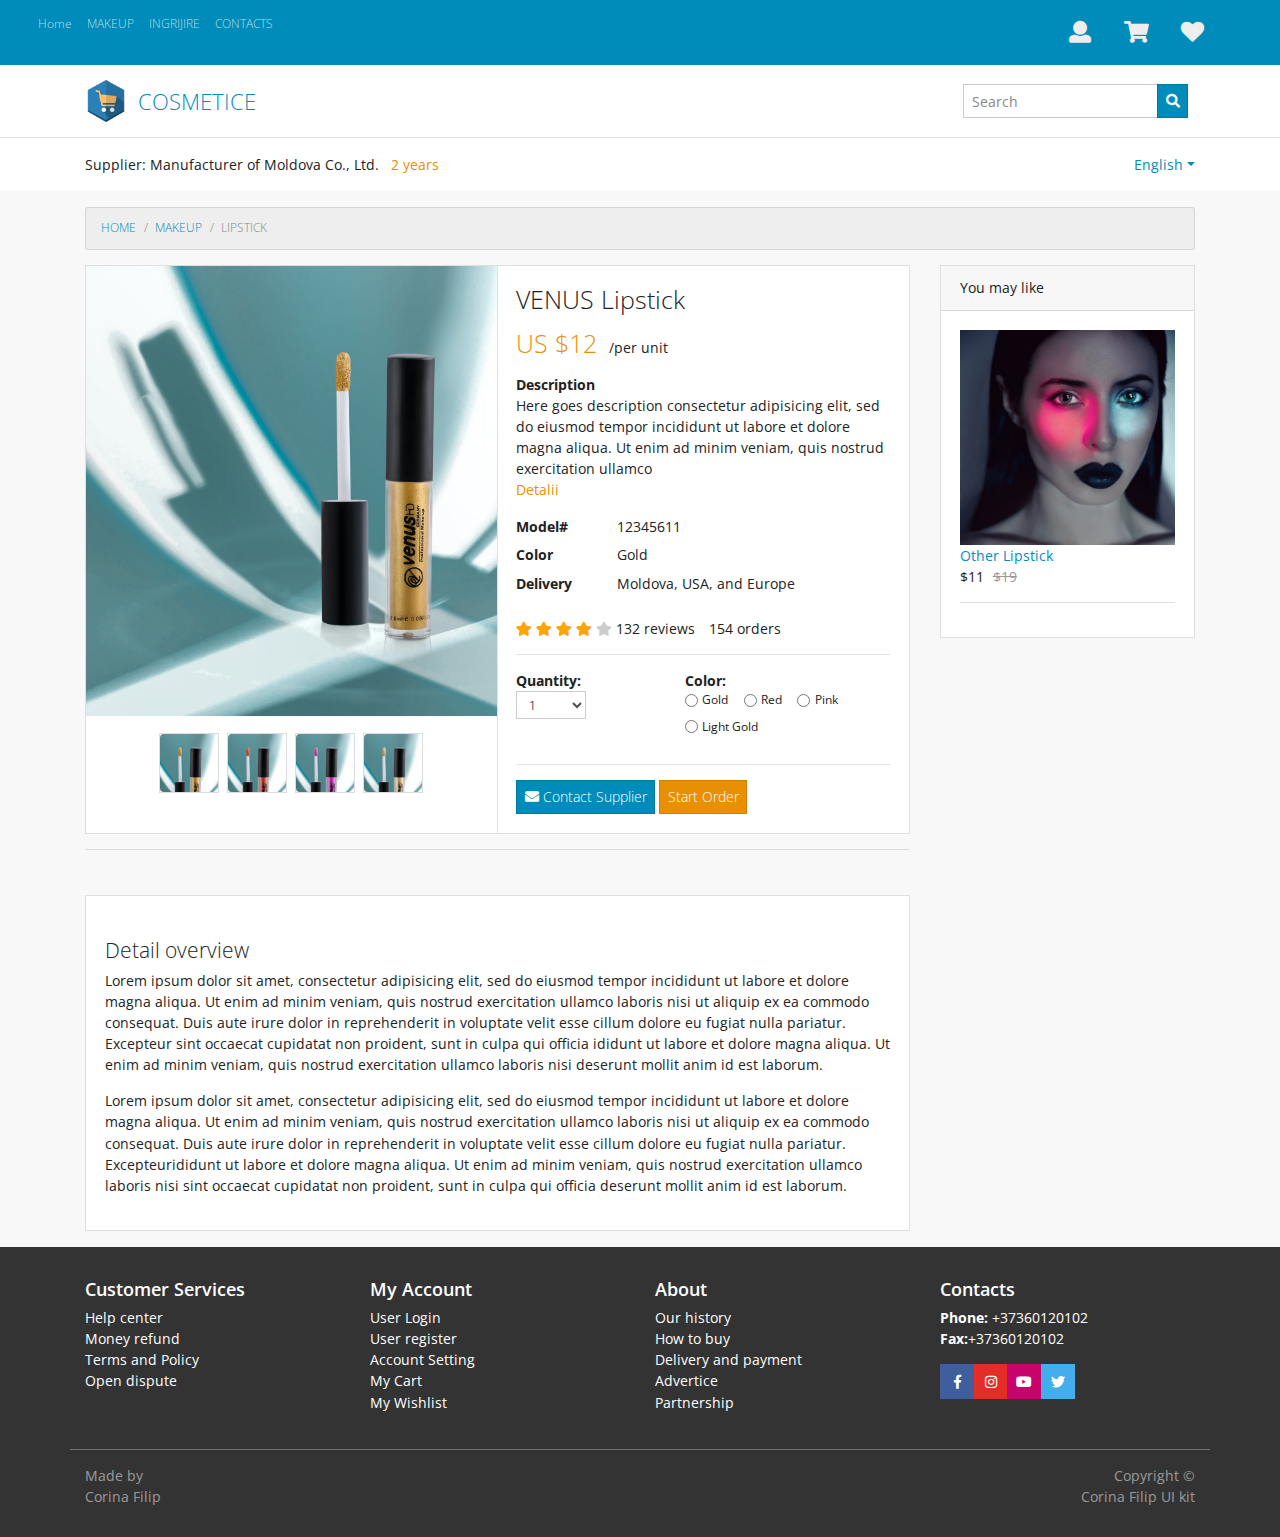
<file: Products/lipstick.html>
<!DOCTYPE HTML>
<html lang="en">

<head>
    <meta charset="utf-8">
    <meta name="viewport" content="width=device-width, initial-scale=1, shrink-to-fit=no">
    <meta name="author" content="Ecommerce by Corina">

    <title>Lipstick</title>

    <link rel="../shortcut icon" type="image/x-icon" href="../images/icon.png">

    <!-- jQuery -->
    <script src="../js/jquery-2.0.0.min.js" type="text/javascript"></script>

    <!-- Bootstrap4 files-->
    <script src="../js/bootstrap.bundle.min.js" type="text/javascript"></script>
    <link href="../css/bootstrap.min.css" rel="stylesheet" type="text/css" />

    <!-- Font awesome 5 -->
    <link href="../fonts/fontawesome/css/fontawesome-all.min.css" type="text/css" rel="stylesheet">

    <!-- plugin: fancybox  -->
    <script src="../plugins/fancybox/fancybox.min.js" type="text/javascript"></script>
    <link href="../plugins/fancybox/fancybox.min.css" type="text/css" rel="stylesheet">

    <!-- plugin: owl carousel  -->
    <link href="../plugins/owlcarousel/assets/owl.carousel.min.css" rel="stylesheet">
    <link href="../plugins/owlcarousel/assets/owl.theme.default.css" rel="stylesheet">
    <script src="../plugins/owlcarousel/owl.carousel.min.js"></script>

    <!-- plugin: slickslider -->
    <link href="../plugins/slickslider/slick.css" rel="stylesheet" type="text/css" />
    <link href="../plugins/slickslider/slick-theme.css" rel="stylesheet" type="text/css" />
    <script src="../plugins/slickslider/slick.min.js"></script>



    <!-- custom style -->
    <link href="../css/ui.css" rel="stylesheet" type="text/css" />
    <link href="../css/responsive.css" rel="stylesheet" media="only screen and (max-width: 1200px)" />

    <!-- my style -->
    <link rel="stylesheet" href="../css/styles.css" type="text/css">

    <!-- custom javascript -->
    <script src="../js/script.js" type="text/javascript"></script>

    <script type="text/javascript">
        /// some script

        // jquery ready start
        $(document).ready(function () {
            // jQuery code

        });
// jquery end
    </script>

</head>

<body>
    <header class="section-header">
        <nav class="navbar navbar-expand-sm navbar-dark bg-primary fixed-top">
            <div class="container-fluid">
                <div class="row" style="width:100%;">
                    <div class="col-xl-6 col-lg-6 col-md-12 col-sm-12">

                        <button class="navbar-toggler" type="button" data-toggle="collapse" data-target="#navbarNav"
                            aria-controls="navbarNav" aria-expanded="false" aria-label="Toggle navigation">
                            <span class="navbar-toggler-icon"></span>
                        </button>
                        <div class="collapse navbar-collapse" id="navbarNav">
                            <ul class="navbar-nav">
                                <li class="nav-item ">
                                    <a class="nav-link" href="../index.html">Home </a>
                                </li>
                                <li class="nav-item "><a class="nav-link" href="../Categories/makeup.html">MAKEUP
                                    </a>
                                </li>
                                <li class="nav-item"><a class="nav-link" href="../Categories/ingrijire.html">INGRIJIRE
                                    </a></li>
                                <li class="nav-item"><a class="nav-link" href="../pages/contacts.html">CONTACTS </a>
                                </li>

                                <!--
								<li class="nav-item dropdown">
									<a class="nav-link  dropdown-toggle" href="#" data-toggle="dropdown"> Dropdown
									</a>
									<ul class="dropdown-menu">
										<li><a class="dropdown-item" href="#"> Menu item 1</a></li>
										<li><a class="dropdown-item" href="#"> Menu item 2 </a></li>
									</ul>
								</li>
								<li class="nav-item"><a class="nav-link" href="http://bootstrap-ecommerce.com">
										Download <i class="fa fa-download"></i></a></li>		
								-->
                            </ul>

                        </div>

                    </div> <!-- container //  -->

                    <div class="col-xl-6 col-lg-6 col-md-12 col-sm-12">
                        <div class="widgets-wrap float-right row no-gutters py-1">
                            <div class="col-auto">
                                <div class="widget-header dropdown">
                                    <a href="#" data-toggle="dropdown" data-offset="20,10">
                                        <div class="icontext">
                                            <div class="icon-wrap"><i class="text-light icon-sm fa fa-user"></i>
                                            </div>

                                        </div>
                                    </a>
                                    <div class="dropdown-menu">
                                        <form class="px-4 py-3">
                                            <div class="form-group">
                                                <label>Email address</label>
                                                <input type="email" class="form-control"
                                                    placeholder="email@example.com">
                                            </div>
                                            <div class="form-group">
                                                <label>Password</label>
                                                <input type="password" class="form-control" placeholder="Password">
                                            </div>
                                            <button type="submit" class="btn btn-primary">Sign in</button>
                                        </form>
                                        <hr class="dropdown-divider">
                                        <a class="dropdown-item" href="../pages/registration.html">Have account? Sign
                                            up</a>
                                        <a class="dropdown-item" href="#">Forgot password?</a>
                                    </div> <!--  dropdown-menu .// -->
                                </div> <!-- widget-header .// -->
                            </div> <!-- col.// -->
                            <div class="col-auto">
                                <a href="../pages/cart.html" class="widget-header">
                                    <div class="icontext">
                                        <div class="icon-wrap"><i class="text-light icon-sm fa fa-shopping-cart"></i>
                                        </div>

                                    </div>
                                </a>
                            </div> <!-- col.// -->
                            <div class="col-auto">
                                <a href="../pages/wishlist.html" class="widget-header">
                                    <div class="icontext">
                                        <div class="icon-wrap"><i class="text-light icon-sm  fa fa-heart"></i></div>

                                    </div>
                                </a>
                            </div> <!-- col.// -->
                        </div> <!-- widgets-wrap.// row.// -->
                    </div> <!-- col.// -->
                </div>
            </div>
        </nav>

        <section class="header-main">
            <div class="container">
                <div class="row align-items-center">
                    <div class="col-md-4">
                        <div class="brand-wrap">
                            <img class="logo" src="../images/icon.png">
                            <h2 class="logo-text text-primary">COSMETICE</h2>
                        </div> <!-- brand-wrap.// -->
                    </div>
                    <div class="col-md-4">

                    </div> <!-- col.// -->
                    <div class="col-md-4">
                        <form action="#" class="widget-header float-right">
                            <div class="input-group">
                                <input type="text" class="form-control" placeholder="Search">
                                <div class="input-group-append">
                                    <button class="btn btn-primary" type="submit">
                                        <i class="fa fa-search"></i>
                                    </button>
                                </div>
                            </div>
                        </form> <!-- search-wrap .end// -->
                    </div> <!-- col.// -->

                </div> <!-- row.// -->
            </div> <!-- container.// -->
        </section> <!-- header-main .// -->
    </header> <!-- section-header.// -->






    <!-- ========================= SECTION INTRO ========================= -->


    <!-- CONTINUTUL DE BAZA-->

    <section class="section-topbar border-top padding-y-sm">
        <div class="container">
            <span>Supplier: Manufacturer of Moldova Co., Ltd.</span> &nbsp <span class="text-warning">2 years</span>
            <div class="float-right dropdown">
                <a href="" class="dropdown-toggle" data-toggle="dropdown">English</a>
                <div class="dropdown-menu dropdown-menu-right">
                    <a class="dropdown-item" href="#">Russian </a>
                    <a class="dropdown-item" href="#">Arabic </a>
                </div>
            </div>
        </div> <!-- container.// -->
    </section>
    <!-- ========================= SECTION TOPBAR .// ========================= -->

    <!-- ========================= SECTION CONTENT ========================= -->
    <section class="section-content bg padding-y-sm">
        <div class="container">
            <nav class="mb-3">
                <ol class="breadcrumb">
                    <li class="breadcrumb-item"><a href="../index.html">Home</a></li>
                    <li class="breadcrumb-item"><a href="../Categories/makeup.html">Makeup</a></li>
                    <li class="breadcrumb-item active" aria-current="page">Lipstick</li>
                </ol>
            </nav>

            <div class="row">
                <div class="col-xl-9 col-lg-9 col-md-9 col-sm-12">


                    <main class="card">
                        <div class="row no-gutters">
                            <aside class="col-sm-6 border-right">
                                <article class="gallery-wrap">
                                    <div class="img-big-wrap">
                                        <div> <a href="../images/items/MMMpexels-photo-6.jpg" data-fancybox=""><img
                                                    src="../images/items/MMMpexels-photo-6.jpg"></a></div>
                                    </div> <!-- slider-product.// -->
                                    <div class="img-small-wrap">
                                        <div class="item-gallery"> <a href="../images/items/MMMpexels-photo-6-1.jpg"
                                                data-fancybox=""><img src="../images/items/MMMpexels-photo-6-1.jpg"></a>
                                        </div>
                                        <div class="item-gallery"> <a href="../images/items/MMMpexels-photo-6-2.jpg"
                                                data-fancybox=""><img src="../images/items/MMMpexels-photo-6-2.jpg"></a>
                                        </div>
                                        <div class="item-gallery"><a href="../images/items/MMMpexels-photo-6-3.jpg"
                                                data-fancybox=""> <img
                                                    src="../images/items/MMMpexels-photo-6-3.jpg"></a>
                                        </div>
                                        <div class="item-gallery"><a href="../images/items/MMMpexels-photo-6-4.jpg"
                                                data-fancybox=""> <img
                                                    src="../images/items/MMMpexels-photo-6-4.jpg"></a>
                                        </div>
                                    </div> <!-- slider-nav.// -->
                                </article> <!-- gallery-wrap .end// -->
                            </aside>
                            <aside class="col-sm-6">
                                <article class="card-body">
                                    <!-- short-info-wrap -->
                                    <h3 class="title mb-3">VENUS Lipstick</h3>

                                    <div class="mb-3">
                                        <var class="price h3 text-warning">
                                            <span class="currency">US $</span><span class="num">12</span>
                                        </var>
                                        <span>/per unit</span>
                                    </div> <!-- price-detail-wrap .// -->
                                    <dl>
                                        <dt>Description</dt>
                                        <dd>
                                            <p>Here goes description consectetur adipisicing elit, sed do eiusmod
                                                tempor incididunt ut labore et dolore magna aliqua. Ut enim ad minim
                                                veniam,
                                                quis nostrud exercitation ullamco </br> <a href="#det"
                                                    class="text-warning"> Detalii </a></p>
                                        </dd>
                                    </dl>
                                    <dl class="row">
                                        <dt class="col-sm-3">Model#</dt>
                                        <dd class="col-sm-9">12345611</dd>

                                        <dt class="col-sm-3">Color</dt>
                                        <dd class="col-sm-9">Gold </dd>

                                        <dt class="col-sm-3">Delivery</dt>
                                        <dd class="col-sm-9">Moldova, USA, and Europe </dd>
                                    </dl>
                                    <div class="rating-wrap">

                                        <ul class="rating-stars">
                                            <li style="width:80%" class="stars-active">
                                                <i class="fa fa-star"></i> <i class="fa fa-star"></i>
                                                <i class="fa fa-star"></i> <i class="fa fa-star"></i>
                                                <i class="fa fa-star"></i>
                                            </li>
                                            <li>
                                                <i class="fa fa-star"></i> <i class="fa fa-star"></i>
                                                <i class="fa fa-star"></i> <i class="fa fa-star"></i>
                                                <i class="fa fa-star"></i>
                                            </li>
                                        </ul>
                                        <div class="label-rating">132 reviews</div>
                                        <div class="label-rating">154 orders </div>
                                    </div> <!-- rating-wrap.// -->
                                    <hr>
                                    <div class="row">
                                        <div class="col-sm-5">
                                            <dl class="dlist-inline">
                                                <dt>Quantity: </dt>
                                                <dd>
                                                    <select class="form-control form-control-sm" style="width:70px;">
                                                        <option> 1 </option>
                                                        <option> 2 </option>
                                                        <option> 3 </option>
                                                    </select>
                                                </dd>
                                            </dl> <!-- item-property .// -->
                                        </div> <!-- col.// -->
                                        <div class="col-sm-7">
                                            <dl class="dlist-inline">
                                                <dt>Color: </dt>
                                                <dd>
                                                    <label class="form-check form-check-inline">
                                                        <input class="form-check-input" name="inlineRadioOptions"
                                                            id="inlineRadio2" value="option2" type="radio">
                                                        <span class="form-check-label">Gold</span>
                                                    </label>
                                                    <label class="form-check form-check-inline">
                                                        <input class="form-check-input" name="inlineRadioOptions"
                                                            id="inlineRadio2" value="option2" type="radio">
                                                        <span class="form-check-label">Red</span>
                                                    </label>
                                                    <label class="form-check form-check-inline">
                                                        <input class="form-check-input" name="inlineRadioOptions"
                                                            id="inlineRadio2" value="option2" type="radio">
                                                        <span class="form-check-label">Pink</span>
                                                    </label>
                                                    <label class="form-check form-check-inline">
                                                        <input class="form-check-input" name="inlineRadioOptions"
                                                            id="inlineRadio2" value="option2" type="radio">
                                                        <span class="form-check-label">Light Gold</span>
                                                    </label>
                                                </dd>
                                            </dl> <!-- item-property .// -->
                                        </div> <!-- col.// -->
                                    </div> <!-- row.// -->
                                    <hr>
                                    <a href="#" class="btn  btn-primary"> <i class="fa fa-envelope"></i> Contact
                                        Supplier </a>
                                    <a href="#" class="btn  btn-warning"> Start Order </a>
                                    <!-- short-info-wrap .// -->
                                </article> <!-- card-body.// -->
                            </aside> <!-- col.// -->
                        </div> <!-- row.// -->
                    </main> <!-- card.// -->

                    <hr id="det" />
                    <!-- PRODUCT DETAIL -->
                    <article class="card mt-5 pt-4">
                        <div class="card-body">
                            <h4>Detail overview</h4>
                            <p> Lorem ipsum dolor sit amet, consectetur adipisicing elit, sed do eiusmod
                                tempor incididunt ut labore et dolore magna aliqua. Ut enim ad minim veniam,
                                quis nostrud exercitation ullamco laboris nisi ut aliquip ex ea commodo
                                consequat. Duis aute irure dolor in reprehenderit in voluptate velit esse
                                cillum dolore eu fugiat nulla pariatur. Excepteur sint occaecat cupidatat non
                                proident, sunt in culpa qui officia ididunt ut labore et dolore magna aliqua. Ut enim ad
                                minim veniam,
                                quis nostrud exercitation ullamco laboris nisi deserunt mollit anim id est laborum.</p>
                            <p> Lorem ipsum dolor sit amet, consectetur adipisicing elit, sed do eiusmod
                                tempor incididunt ut labore et dolore magna aliqua. Ut enim ad minim veniam,
                                quis nostrud exercitation ullamco laboris nisi ut aliquip ex ea commodo
                                consequat. Duis aute irure dolor in reprehenderit in voluptate velit esse
                                cillum dolore eu fugiat nulla pariatur. Excepteurididunt ut labore et dolore magna
                                aliqua. Ut enim ad minim veniam,
                                quis nostrud exercitation ullamco laboris nisi sint occaecat cupidatat non
                                proident, sunt in culpa qui officia deserunt mollit anim id est laborum.</p>

                        </div> <!-- card-body.// -->
                    </article> <!-- card.// -->

                    <!-- PRODUCT DETAIL .// -->

                </div> <!-- col // -->

                <!-- PARTEA LATERALA DIN DREAPTA .// -->

                <aside class="col-xl-3 col-lg-3 col-md-3 col-sm-12">

                    <div class="card mt-0">
                        <div class="card-header">
                            You may like
                        </div>
                        <div class="card-body row">
                            <div class="col-md-12 col-sm-3">
                                <figure class="item border-bottom mb-3">
                                    <a href="#" class="img-wrap"> <img src="../images/items/MMMmakeup9.jpg"
                                            class="img-fluid"></a>
                                    <figcaption class="info-wrap">
                                        <a href="#" class="title">Other Lipstick</a>
                                        <div class="price-wrap mb-3">
                                            <span class="price-new">$11</span> <del class="price-old">$19</del>
                                        </div> <!-- price-wrap.// -->
                                    </figcaption>
                                </figure> <!-- card-product // -->
                            </div> <!-- col.// -->
                        </div> <!-- card-body.// -->
                    </div> <!-- card.// -->
                </aside> <!-- col // -->
            </div> <!-- row.// -->
        </div><!-- container // -->
    </section>
    <!-- ========================= SECTION CONTENT .END// ========================= -->







    <!-- ========================= FOOTER ========================= -->
    <footer class="section-footer bg-dark">
        <div class="container">
            <section class="footer-top padding-top">
                <div class="row">
                    <aside class="col-xl-3 col-lg-3 col-md-6 col-sm-12 white">
                        <h5 class="title">Customer Services</h5>
                        <ul class="list-unstyled">
                            <li> <a href="#">Help center</a></li>
                            <li> <a href="#">Money refund</a></li>
                            <li> <a href="#">Terms and Policy</a></li>
                            <li> <a href="#">Open dispute</a></li>
                        </ul>
                    </aside>
                    <aside class="col-xl-3 col-lg-3 col-md-6 col-sm-12 white white">
                        <h5 class="title">My Account</h5>
                        <ul class="list-unstyled">
                            <li> <a href="../pages/login.html"> User Login </a></li>
                            <li> <a href="../pages/registration.html"> User register </a></li>
                            <li> <a href="#"> Account Setting </a></li>
                            <li> <a href="../pages/cart.html"> My Cart </a></li>
                            <li> <a href="../pages/wishlist.html"> My Wishlist </a></li>
                        </ul>
                    </aside>
                    <aside class="col-xl-3 col-lg-3 col-md-6 col-sm-12 white white">
                        <h5 class="title">About</h5>
                        <ul class="list-unstyled">
                            <li> <a href="#"> Our history </a></li>
                            <li> <a href="#"> How to buy </a></li>
                            <li> <a href="#"> Delivery and payment </a></li>
                            <li> <a href="#"> Advertice </a></li>
                            <li> <a href="#"> Partnership </a></li>
                        </ul>
                    </aside>
                    <aside class="col-xl-3 col-lg-3 col-md-6 col-sm-12 white">
                        <article class="white">
                            <h5 class="title">Contacts</h5>
                            <p>
                                <strong>Phone: </strong> +37360120102 <br>
                                <strong>Fax:</strong>+37360120102
                            </p>

                            <div class="btn-group white">
                                <a class="btn btn-facebook" title="Facebook" target="_blank"
                                    href="https://www.facebook.com/corinafilip.alexei"><i
                                        class="fab fa-facebook-f  fa-fw"></i></a>
                                <a class="btn btn-instagram" title="Instagram" target="_blank"
                                    href="https://www.instagram.com/corina_filip_alexei/"><i
                                        class="fab fa-instagram  fa-fw"></i></a>
                                <a class="btn btn-youtube" title="Youtube" target="_blank"
                                    href="https://www.youtube.com/channel/UC9VSwM4uubfKVuC8RR97TDA?view_as=subscriber"><i
                                        class="fab fa-youtube  fa-fw"></i></a>
                                <a class="btn btn-twitter" title="Twitter" target="_blank" href="#"><i
                                        class="fab fa-twitter  fa-fw"></i></a>
                            </div>
                        </article>
                    </aside>
                </div> <!-- row.// -->
                <br>
            </section>
            <section class="footer-bottom row border-top-white">
                <div class="col-sm-6">
                    <p class="text-white-50"> Made by <br> Corina Filip</p>
                </div>
                <div class="col-sm-6">
                    <p class="text-md-right text-white-50">
                        Copyright &copy <br>
                        <a href="https://www.facebook.com/corinafilip.alexei" class="text-white-50">Corina Filip UI
                            kit</a>
                    </p>
                </div>
            </section> <!-- //footer-top -->
        </div><!-- //container -->
    </footer>
    <!-- ========================= FOOTER END // ========================= -->



</body>

</html>
</file>
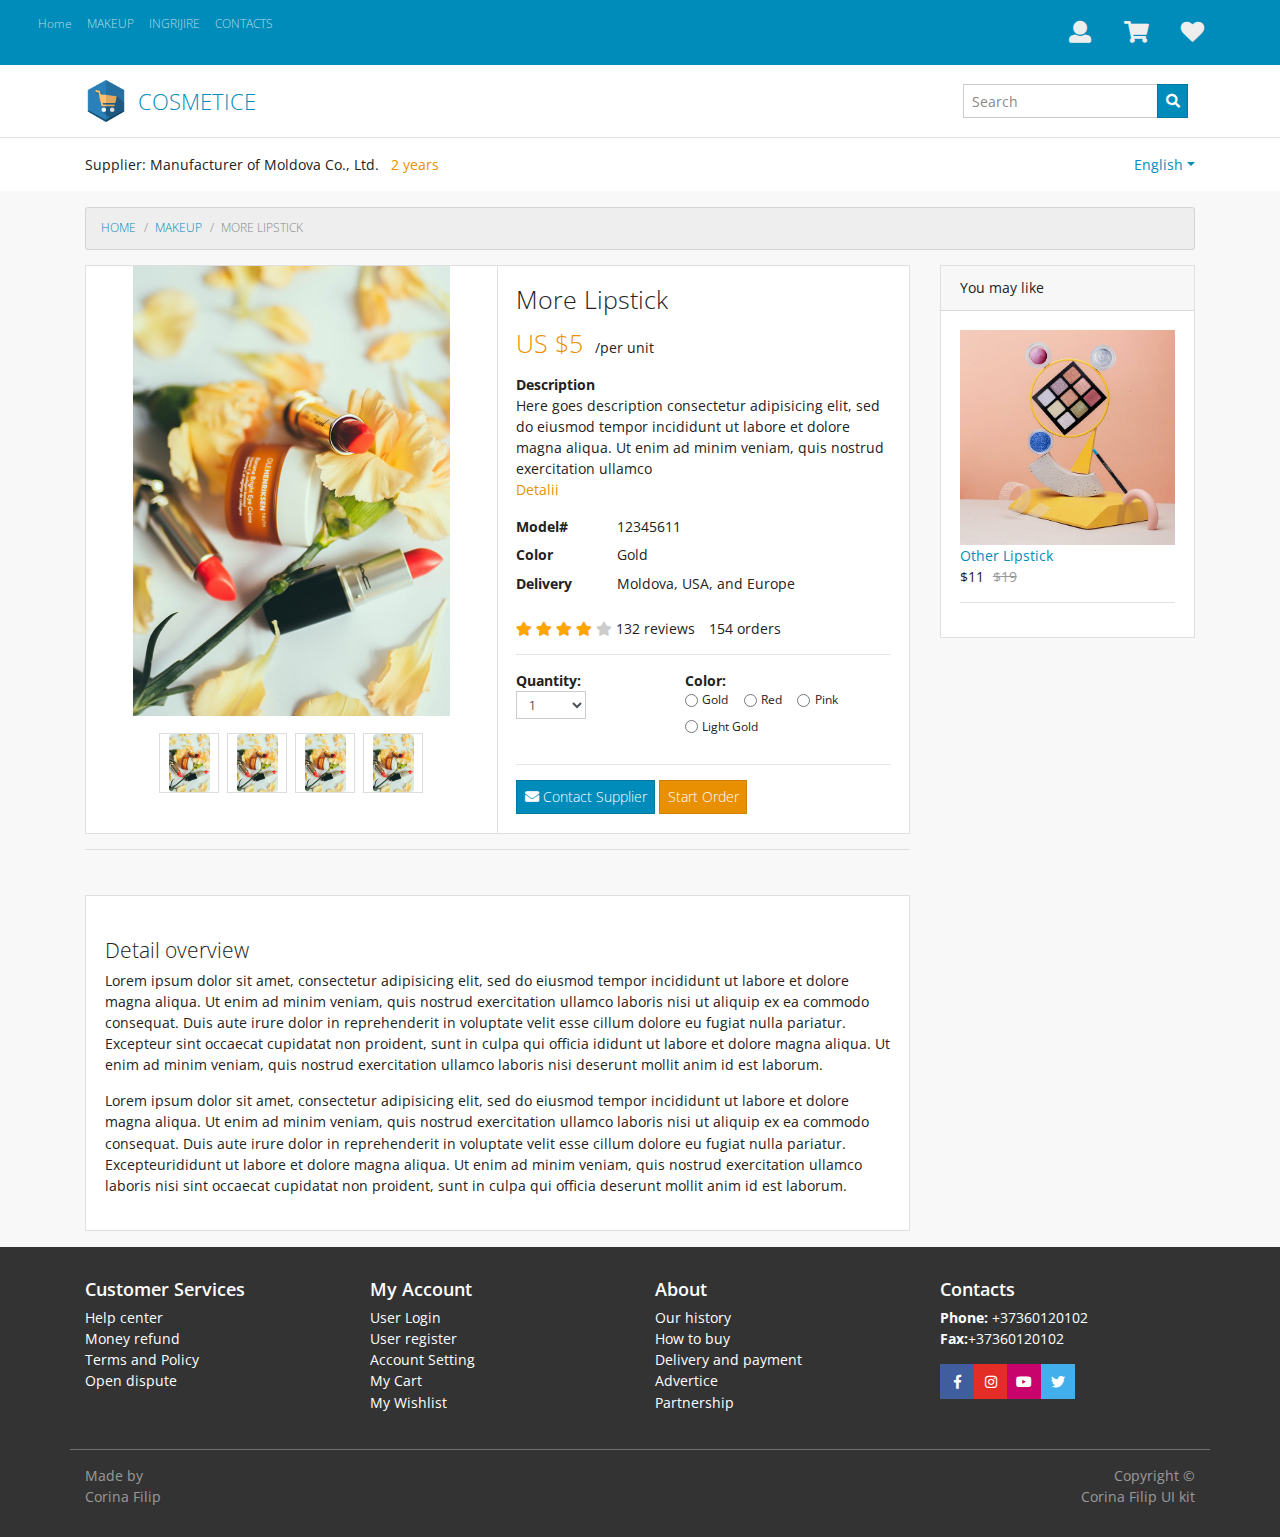
<file: Products/morelipstick.html>
<!DOCTYPE HTML>
<html lang="en">

<head>
    <meta charset="utf-8">
    <meta name="viewport" content="width=device-width, initial-scale=1, shrink-to-fit=no">
    <meta name="author" content="Ecommerce by Corina">

    <title>More Lipstick</title>

    <link rel="../shortcut icon" type="image/x-icon" href="../images/icon.png">

    <!-- jQuery -->
    <script src="../js/jquery-2.0.0.min.js" type="text/javascript"></script>

    <!-- Bootstrap4 files-->
    <script src="../js/bootstrap.bundle.min.js" type="text/javascript"></script>
    <link href="../css/bootstrap.min.css" rel="stylesheet" type="text/css" />

    <!-- Font awesome 5 -->
    <link href="../fonts/fontawesome/css/fontawesome-all.min.css" type="text/css" rel="stylesheet">

    <!-- plugin: fancybox  -->
    <script src="../plugins/fancybox/fancybox.min.js" type="text/javascript"></script>
    <link href="../plugins/fancybox/fancybox.min.css" type="text/css" rel="stylesheet">

    <!-- plugin: owl carousel  -->
    <link href="../plugins/owlcarousel/assets/owl.carousel.min.css" rel="stylesheet">
    <link href="../plugins/owlcarousel/assets/owl.theme.default.css" rel="stylesheet">
    <script src="../plugins/owlcarousel/owl.carousel.min.js"></script>

    <!-- plugin: slickslider -->
    <link href="../plugins/slickslider/slick.css" rel="stylesheet" type="text/css" />
    <link href="../plugins/slickslider/slick-theme.css" rel="stylesheet" type="text/css" />
    <script src="../plugins/slickslider/slick.min.js"></script>



    <!-- custom style -->
    <link href="../css/ui.css" rel="stylesheet" type="text/css" />
    <link href="../css/responsive.css" rel="stylesheet" media="only screen and (max-width: 1200px)" />

    <!-- my style -->
    <link rel="stylesheet" href="../css/styles.css" type="text/css">

    <!-- custom javascript -->
    <script src="../js/script.js" type="text/javascript"></script>

    <script type="text/javascript">
        /// some script

        // jquery ready start
        $(document).ready(function () {
            // jQuery code

        });
// jquery end
    </script>

</head>

<body>
    <header class="section-header">
        <nav class="navbar navbar-expand-sm navbar-dark bg-primary fixed-top">
            <div class="container-fluid">
                <div class="row" style="width:100%;">
                    <div class="col-xl-6 col-lg-6 col-md-12 col-sm-12">

                        <button class="navbar-toggler" type="button" data-toggle="collapse" data-target="#navbarNav"
                            aria-controls="navbarNav" aria-expanded="false" aria-label="Toggle navigation">
                            <span class="navbar-toggler-icon"></span>
                        </button>
                        <div class="collapse navbar-collapse" id="navbarNav">
                            <ul class="navbar-nav">
                                <li class="nav-item ">
                                    <a class="nav-link" href="../index.html">Home </a>
                                </li>
                                <li class="nav-item "><a class="nav-link" href="../Categories/makeup.html">MAKEUP
                                    </a>
                                </li>
                                <li class="nav-item"><a class="nav-link" href="../Categories/ingrijire.html">INGRIJIRE
                                    </a></li>
                                <li class="nav-item"><a class="nav-link" href="../pages/contacts.html">CONTACTS </a>
                                </li>

                                <!--
								<li class="nav-item dropdown">
									<a class="nav-link  dropdown-toggle" href="#" data-toggle="dropdown"> Dropdown
									</a>
									<ul class="dropdown-menu">
										<li><a class="dropdown-item" href="#"> Menu item 1</a></li>
										<li><a class="dropdown-item" href="#"> Menu item 2 </a></li>
									</ul>
								</li>
								<li class="nav-item"><a class="nav-link" href="http://bootstrap-ecommerce.com">
										Download <i class="fa fa-download"></i></a></li>		
								-->
                            </ul>

                        </div>

                    </div> <!-- container //  -->

                    <div class="col-xl-6 col-lg-6 col-md-12 col-sm-12">
                        <div class="widgets-wrap float-right row no-gutters py-1">
                            <div class="col-auto">
                                <div class="widget-header dropdown">
                                    <a href="#" data-toggle="dropdown" data-offset="20,10">
                                        <div class="icontext">
                                            <div class="icon-wrap"><i class="text-light icon-sm fa fa-user"></i>
                                            </div>

                                        </div>
                                    </a>
                                    <div class="dropdown-menu">
                                        <form class="px-4 py-3">
                                            <div class="form-group">
                                                <label>Email address</label>
                                                <input type="email" class="form-control"
                                                    placeholder="email@example.com">
                                            </div>
                                            <div class="form-group">
                                                <label>Password</label>
                                                <input type="password" class="form-control" placeholder="Password">
                                            </div>
                                            <button type="submit" class="btn btn-primary">Sign in</button>
                                        </form>
                                        <hr class="dropdown-divider">
                                        <a class="dropdown-item" href="../pages/registration.html">Have account? Sign
                                            up</a>
                                        <a class="dropdown-item" href="#">Forgot password?</a>
                                    </div> <!--  dropdown-menu .// -->
                                </div> <!-- widget-header .// -->
                            </div> <!-- col.// -->
                            <div class="col-auto">
                                <a href="../pages/cart.html" class="widget-header">
                                    <div class="icontext">
                                        <div class="icon-wrap"><i class="text-light icon-sm fa fa-shopping-cart"></i>
                                        </div>

                                    </div>
                                </a>
                            </div> <!-- col.// -->
                            <div class="col-auto">
                                <a href="../pages/wishlist.html" class="widget-header">
                                    <div class="icontext">
                                        <div class="icon-wrap"><i class="text-light icon-sm  fa fa-heart"></i></div>

                                    </div>
                                </a>
                            </div> <!-- col.// -->
                        </div> <!-- widgets-wrap.// row.// -->
                    </div> <!-- col.// -->
                </div>
            </div>
        </nav>

        <section class="header-main">
            <div class="container">
                <div class="row align-items-center">
                    <div class="col-md-4">
                        <div class="brand-wrap">
                            <img class="logo" src="../images/icon.png">
                            <h2 class="logo-text text-primary">COSMETICE</h2>
                        </div> <!-- brand-wrap.// -->
                    </div>
                    <div class="col-md-4">

                    </div> <!-- col.// -->
                    <div class="col-md-4">
                        <form action="#" class="widget-header float-right">
                            <div class="input-group">
                                <input type="text" class="form-control" placeholder="Search">
                                <div class="input-group-append">
                                    <button class="btn btn-primary" type="submit">
                                        <i class="fa fa-search"></i>
                                    </button>
                                </div>
                            </div>
                        </form> <!-- search-wrap .end// -->
                    </div> <!-- col.// -->

                </div> <!-- row.// -->
            </div> <!-- container.// -->
        </section> <!-- header-main .// -->
    </header> <!-- section-header.// -->






    <!-- ========================= SECTION INTRO ========================= -->


    <!-- CONTINUTUL DE BAZA-->

    <section class="section-topbar border-top padding-y-sm">
        <div class="container">
            <span>Supplier: Manufacturer of Moldova Co., Ltd.</span> &nbsp <span class="text-warning">2 years</span>
            <div class="float-right dropdown">
                <a href="" class="dropdown-toggle" data-toggle="dropdown">English</a>
                <div class="dropdown-menu dropdown-menu-right">
                    <a class="dropdown-item" href="#">Russian </a>
                    <a class="dropdown-item" href="#">Arabic </a>
                </div>
            </div>
        </div> <!-- container.// -->
    </section>
    <!-- ========================= SECTION TOPBAR .// ========================= -->

    <!-- ========================= SECTION CONTENT ========================= -->
    <section class="section-content bg padding-y-sm">
        <div class="container">
            <nav class="mb-3">
                <ol class="breadcrumb">
                    <li class="breadcrumb-item"><a href="../index.html">Home</a></li>
                    <li class="breadcrumb-item"><a href="../Categories/makeup.html">Makeup</a></li>
                    <li class="breadcrumb-item active" aria-current="page">More Lipstick</li>
                </ol>
            </nav>

            <div class="row">
                <div class="col-xl-9 col-lg-9 col-md-9 col-sm-12">


                    <main class="card">
                        <div class="row no-gutters">
                            <aside class="col-sm-6 border-right">
                                <article class="gallery-wrap">
                                    <div class="img-big-wrap">
                                        <div> <a href="../images/items/reducere1.jpg" data-fancybox=""><img
                                                    src="../images/items/reducere1.jpg"></a></div>
                                    </div> <!-- slider-product.// -->
                                    <div class="img-small-wrap">
                                        <div class="item-gallery"> <a href="../images/items/reducere1.jpg"
                                                data-fancybox=""><img src="../images/items/reducere1.jpg"></a>
                                        </div>
                                        <div class="item-gallery"> <a href="../images/items/reducere1.jpg"
                                                data-fancybox=""><img src="../images/items/reducere1.jpg"></a>
                                        </div>
                                        <div class="item-gallery"><a href="../images/items/reducere1.jpg"
                                                data-fancybox=""> <img src="../images/items/reducere1.jpg"></a>
                                        </div>
                                        <div class="item-gallery"><a href="../images/items/reducere1.jpg"
                                                data-fancybox=""> <img src="../images/items/reducere1.jpg"></a>
                                        </div>
                                    </div> <!-- slider-nav.// -->
                                </article> <!-- gallery-wrap .end// -->
                            </aside>
                            <aside class="col-sm-6">
                                <article class="card-body">
                                    <!-- short-info-wrap -->
                                    <h3 class="title mb-3">More Lipstick</h3>

                                    <div class="mb-3">
                                        <var class="price h3 text-warning">
                                            <span class="currency">US $</span><span class="num">5</span>
                                        </var>
                                        <span>/per unit</span>
                                    </div> <!-- price-detail-wrap .// -->
                                    <dl>
                                        <dt>Description</dt>
                                        <dd>
                                            <p>Here goes description consectetur adipisicing elit, sed do eiusmod
                                                tempor incididunt ut labore et dolore magna aliqua. Ut enim ad minim
                                                veniam,
                                                quis nostrud exercitation ullamco </br> <a href="#det"
                                                    class="text-warning"> Detalii </a></p>
                                        </dd>
                                    </dl>
                                    <dl class="row">
                                        <dt class="col-sm-3">Model#</dt>
                                        <dd class="col-sm-9">12345611</dd>

                                        <dt class="col-sm-3">Color</dt>
                                        <dd class="col-sm-9">Gold </dd>

                                        <dt class="col-sm-3">Delivery</dt>
                                        <dd class="col-sm-9">Moldova, USA, and Europe </dd>
                                    </dl>
                                    <div class="rating-wrap">

                                        <ul class="rating-stars">
                                            <li style="width:80%" class="stars-active">
                                                <i class="fa fa-star"></i> <i class="fa fa-star"></i>
                                                <i class="fa fa-star"></i> <i class="fa fa-star"></i>
                                                <i class="fa fa-star"></i>
                                            </li>
                                            <li>
                                                <i class="fa fa-star"></i> <i class="fa fa-star"></i>
                                                <i class="fa fa-star"></i> <i class="fa fa-star"></i>
                                                <i class="fa fa-star"></i>
                                            </li>
                                        </ul>
                                        <div class="label-rating">132 reviews</div>
                                        <div class="label-rating">154 orders </div>
                                    </div> <!-- rating-wrap.// -->
                                    <hr>
                                    <div class="row">
                                        <div class="col-sm-5">
                                            <dl class="dlist-inline">
                                                <dt>Quantity: </dt>
                                                <dd>
                                                    <select class="form-control form-control-sm" style="width:70px;">
                                                        <option> 1 </option>
                                                        <option> 2 </option>
                                                        <option> 3 </option>
                                                    </select>
                                                </dd>
                                            </dl> <!-- item-property .// -->
                                        </div> <!-- col.// -->
                                        <div class="col-sm-7">
                                            <dl class="dlist-inline">
                                                <dt>Color: </dt>
                                                <dd>
                                                    <label class="form-check form-check-inline">
                                                        <input class="form-check-input" name="inlineRadioOptions"
                                                            id="inlineRadio2" value="option2" type="radio">
                                                        <span class="form-check-label">Gold</span>
                                                    </label>
                                                    <label class="form-check form-check-inline">
                                                        <input class="form-check-input" name="inlineRadioOptions"
                                                            id="inlineRadio2" value="option2" type="radio">
                                                        <span class="form-check-label">Red</span>
                                                    </label>
                                                    <label class="form-check form-check-inline">
                                                        <input class="form-check-input" name="inlineRadioOptions"
                                                            id="inlineRadio2" value="option2" type="radio">
                                                        <span class="form-check-label">Pink</span>
                                                    </label>
                                                    <label class="form-check form-check-inline">
                                                        <input class="form-check-input" name="inlineRadioOptions"
                                                            id="inlineRadio2" value="option2" type="radio">
                                                        <span class="form-check-label">Light Gold</span>
                                                    </label>
                                                </dd>
                                            </dl> <!-- item-property .// -->
                                        </div> <!-- col.// -->
                                    </div> <!-- row.// -->
                                    <hr>
                                    <a href="#" class="btn  btn-primary"> <i class="fa fa-envelope"></i> Contact
                                        Supplier </a>
                                    <a href="#" class="btn  btn-warning"> Start Order </a>
                                    <!-- short-info-wrap .// -->
                                </article> <!-- card-body.// -->
                            </aside> <!-- col.// -->
                        </div> <!-- row.// -->
                    </main> <!-- card.// -->

                    <hr id="det" />
                    <!-- PRODUCT DETAIL -->
                    <article class="card mt-5 pt-4">
                        <div class="card-body">
                            <h4>Detail overview</h4>
                            <p> Lorem ipsum dolor sit amet, consectetur adipisicing elit, sed do eiusmod
                                tempor incididunt ut labore et dolore magna aliqua. Ut enim ad minim veniam,
                                quis nostrud exercitation ullamco laboris nisi ut aliquip ex ea commodo
                                consequat. Duis aute irure dolor in reprehenderit in voluptate velit esse
                                cillum dolore eu fugiat nulla pariatur. Excepteur sint occaecat cupidatat non
                                proident, sunt in culpa qui officia ididunt ut labore et dolore magna aliqua. Ut enim ad
                                minim veniam,
                                quis nostrud exercitation ullamco laboris nisi deserunt mollit anim id est laborum.</p>
                            <p> Lorem ipsum dolor sit amet, consectetur adipisicing elit, sed do eiusmod
                                tempor incididunt ut labore et dolore magna aliqua. Ut enim ad minim veniam,
                                quis nostrud exercitation ullamco laboris nisi ut aliquip ex ea commodo
                                consequat. Duis aute irure dolor in reprehenderit in voluptate velit esse
                                cillum dolore eu fugiat nulla pariatur. Excepteurididunt ut labore et dolore magna
                                aliqua. Ut enim ad minim veniam,
                                quis nostrud exercitation ullamco laboris nisi sint occaecat cupidatat non
                                proident, sunt in culpa qui officia deserunt mollit anim id est laborum.</p>

                        </div> <!-- card-body.// -->
                    </article> <!-- card.// -->

                    <!-- PRODUCT DETAIL .// -->

                </div> <!-- col // -->

                <!-- PARTEA LATERALA DIN DREAPTA .// -->

                <aside class="col-xl-3 col-lg-3 col-md-3 col-sm-12">

                    <div class="card mt-0">
                        <div class="card-header">
                            You may like
                        </div>
                        <div class="card-body row">
                            <div class="col-md-12 col-sm-3">
                                <figure class="item border-bottom mb-3">
                                    <a href="#" class="img-wrap"> <img src="../images/items/MMMpexels-photo-5.jpg"
                                            class="img-fluid"></a>
                                    <figcaption class="info-wrap">
                                        <a href="#" class="title">Other Lipstick</a>
                                        <div class="price-wrap mb-3">
                                            <span class="price-new">$11</span> <del class="price-old">$19</del>
                                        </div> <!-- price-wrap.// -->
                                    </figcaption>
                                </figure> <!-- card-product // -->
                            </div> <!-- col.// -->
                        </div> <!-- card-body.// -->
                    </div> <!-- card.// -->
                </aside> <!-- col // -->
            </div> <!-- row.// -->
        </div><!-- container // -->
    </section>
    <!-- ========================= SECTION CONTENT .END// ========================= -->







    <!-- ========================= FOOTER ========================= -->
    <footer class="section-footer bg-dark">
        <div class="container">
            <section class="footer-top padding-top">
                <div class="row">
                    <aside class="col-xl-3 col-lg-3 col-md-6 col-sm-12 white">
                        <h5 class="title">Customer Services</h5>
                        <ul class="list-unstyled">
                            <li> <a href="#">Help center</a></li>
                            <li> <a href="#">Money refund</a></li>
                            <li> <a href="#">Terms and Policy</a></li>
                            <li> <a href="#">Open dispute</a></li>
                        </ul>
                    </aside>
                    <aside class="col-xl-3 col-lg-3 col-md-6 col-sm-12 white white">
                        <h5 class="title">My Account</h5>
                        <ul class="list-unstyled">
                            <li> <a href="../pages/login.html"> User Login </a></li>
                            <li> <a href="../pages/registration.html"> User register </a></li>
                            <li> <a href="#"> Account Setting </a></li>
                            <li> <a href="../pages/cart.html"> My Cart </a></li>
                            <li> <a href="../pages/wishlist.html"> My Wishlist </a></li>
                        </ul>
                    </aside>
                    <aside class="col-xl-3 col-lg-3 col-md-6 col-sm-12 white white">
                        <h5 class="title">About</h5>
                        <ul class="list-unstyled">
                            <li> <a href="#"> Our history </a></li>
                            <li> <a href="#"> How to buy </a></li>
                            <li> <a href="#"> Delivery and payment </a></li>
                            <li> <a href="#"> Advertice </a></li>
                            <li> <a href="#"> Partnership </a></li>
                        </ul>
                    </aside>
                    <aside class="col-xl-3 col-lg-3 col-md-6 col-sm-12 white">
                        <article class="white">
                            <h5 class="title">Contacts</h5>
                            <p>
                                <strong>Phone: </strong> +37360120102 <br>
                                <strong>Fax:</strong>+37360120102
                            </p>

                            <div class="btn-group white">
                                <a class="btn btn-facebook" title="Facebook" target="_blank"
                                    href="https://www.facebook.com/corinafilip.alexei"><i
                                        class="fab fa-facebook-f  fa-fw"></i></a>
                                <a class="btn btn-instagram" title="Instagram" target="_blank"
                                    href="https://www.instagram.com/corina_filip_alexei/"><i
                                        class="fab fa-instagram  fa-fw"></i></a>
                                <a class="btn btn-youtube" title="Youtube" target="_blank"
                                    href="https://www.youtube.com/channel/UC9VSwM4uubfKVuC8RR97TDA?view_as=subscriber"><i
                                        class="fab fa-youtube  fa-fw"></i></a>
                                <a class="btn btn-twitter" title="Twitter" target="_blank" href="#"><i
                                        class="fab fa-twitter  fa-fw"></i></a>
                            </div>
                        </article>
                    </aside>
                </div> <!-- row.// -->
                <br>
            </section>
            <section class="footer-bottom row border-top-white">
                <div class="col-sm-6">
                    <p class="text-white-50"> Made by <br> Corina Filip</p>
                </div>
                <div class="col-sm-6">
                    <p class="text-md-right text-white-50">
                        Copyright &copy <br>
                        <a href="https://www.facebook.com/corinafilip.alexei" class="text-white-50">Corina Filip UI
                            kit</a>
                    </p>
                </div>
            </section> <!-- //footer-top -->
        </div><!-- //container -->
    </footer>
    <!-- ========================= FOOTER END // ========================= -->



</body>

</html>
</file>
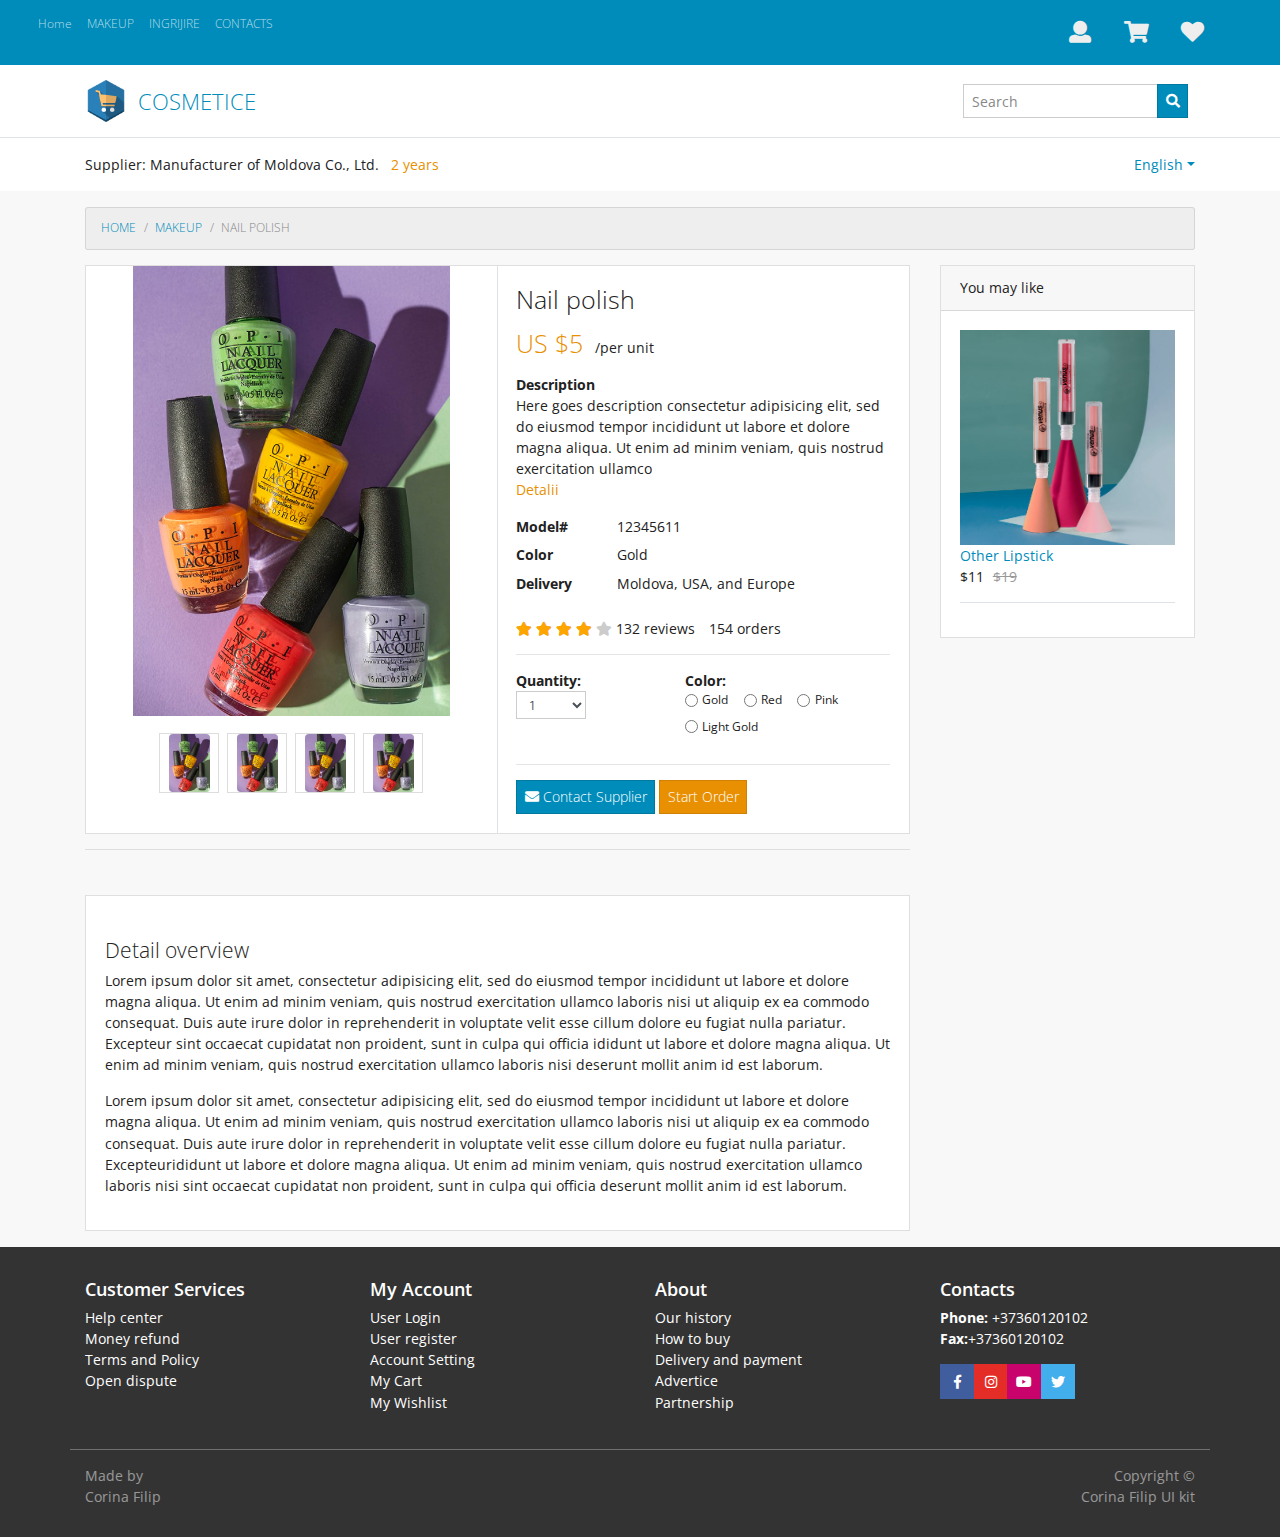
<file: Products/nail.html>
<!DOCTYPE HTML>
<html lang="en">

<head>
    <meta charset="utf-8">
    <meta name="viewport" content="width=device-width, initial-scale=1, shrink-to-fit=no">
    <meta name="author" content="Ecommerce by Corina">

    <title>Nail</title>

    <link rel="../shortcut icon" type="image/x-icon" href="../images/icon.png">

    <!-- jQuery -->
    <script src="../js/jquery-2.0.0.min.js" type="text/javascript"></script>

    <!-- Bootstrap4 files-->
    <script src="../js/bootstrap.bundle.min.js" type="text/javascript"></script>
    <link href="../css/bootstrap.min.css" rel="stylesheet" type="text/css" />

    <!-- Font awesome 5 -->
    <link href="../fonts/fontawesome/css/fontawesome-all.min.css" type="text/css" rel="stylesheet">

    <!-- plugin: fancybox  -->
    <script src="../plugins/fancybox/fancybox.min.js" type="text/javascript"></script>
    <link href="../plugins/fancybox/fancybox.min.css" type="text/css" rel="stylesheet">

    <!-- plugin: owl carousel  -->
    <link href="../plugins/owlcarousel/assets/owl.carousel.min.css" rel="stylesheet">
    <link href="../plugins/owlcarousel/assets/owl.theme.default.css" rel="stylesheet">
    <script src="../plugins/owlcarousel/owl.carousel.min.js"></script>

    <!-- plugin: slickslider -->
    <link href="../plugins/slickslider/slick.css" rel="stylesheet" type="text/css" />
    <link href="../plugins/slickslider/slick-theme.css" rel="stylesheet" type="text/css" />
    <script src="../plugins/slickslider/slick.min.js"></script>



    <!-- custom style -->
    <link href="../css/ui.css" rel="stylesheet" type="text/css" />
    <link href="../css/responsive.css" rel="stylesheet" media="only screen and (max-width: 1200px)" />

    <!-- my style -->
    <link rel="stylesheet" href="../css/styles.css" type="text/css">

    <!-- custom javascript -->
    <script src="../js/script.js" type="text/javascript"></script>

    <script type="text/javascript">
        /// some script

        // jquery ready start
        $(document).ready(function () {
            // jQuery code

        });
// jquery end
    </script>

</head>

<body>
    <header class="section-header">
        <nav class="navbar navbar-expand-sm navbar-dark bg-primary fixed-top">
            <div class="container-fluid">
                <div class="row" style="width:100%;">
                    <div class="col-xl-6 col-lg-6 col-md-12 col-sm-12">

                        <button class="navbar-toggler" type="button" data-toggle="collapse" data-target="#navbarNav"
                            aria-controls="navbarNav" aria-expanded="false" aria-label="Toggle navigation">
                            <span class="navbar-toggler-icon"></span>
                        </button>
                        <div class="collapse navbar-collapse" id="navbarNav">
                            <ul class="navbar-nav">
                                <li class="nav-item ">
                                    <a class="nav-link" href="../index.html">Home </a>
                                </li>
                                <li class="nav-item "><a class="nav-link" href="../Categories/makeup.html">MAKEUP
                                    </a>
                                </li>
                                <li class="nav-item"><a class="nav-link" href="../Categories/ingrijire.html">INGRIJIRE
                                    </a></li>
                                <li class="nav-item"><a class="nav-link" href="../pages/contacts.html">CONTACTS </a>
                                </li>

                                <!--
								<li class="nav-item dropdown">
									<a class="nav-link  dropdown-toggle" href="#" data-toggle="dropdown"> Dropdown
									</a>
									<ul class="dropdown-menu">
										<li><a class="dropdown-item" href="#"> Menu item 1</a></li>
										<li><a class="dropdown-item" href="#"> Menu item 2 </a></li>
									</ul>
								</li>
								<li class="nav-item"><a class="nav-link" href="http://bootstrap-ecommerce.com">
										Download <i class="fa fa-download"></i></a></li>		
								-->
                            </ul>

                        </div>

                    </div> <!-- container //  -->

                    <div class="col-xl-6 col-lg-6 col-md-12 col-sm-12">
                        <div class="widgets-wrap float-right row no-gutters py-1">
                            <div class="col-auto">
                                <div class="widget-header dropdown">
                                    <a href="#" data-toggle="dropdown" data-offset="20,10">
                                        <div class="icontext">
                                            <div class="icon-wrap"><i class="text-light icon-sm fa fa-user"></i>
                                            </div>

                                        </div>
                                    </a>
                                    <div class="dropdown-menu">
                                        <form class="px-4 py-3">
                                            <div class="form-group">
                                                <label>Email address</label>
                                                <input type="email" class="form-control"
                                                    placeholder="email@example.com">
                                            </div>
                                            <div class="form-group">
                                                <label>Password</label>
                                                <input type="password" class="form-control" placeholder="Password">
                                            </div>
                                            <button type="submit" class="btn btn-primary">Sign in</button>
                                        </form>
                                        <hr class="dropdown-divider">
                                        <a class="dropdown-item" href="../pages/registration.html">Have account? Sign
                                            up</a>
                                        <a class="dropdown-item" href="#">Forgot password?</a>
                                    </div> <!--  dropdown-menu .// -->
                                </div> <!-- widget-header .// -->
                            </div> <!-- col.// -->
                            <div class="col-auto">
                                <a href="../pages/cart.html" class="widget-header">
                                    <div class="icontext">
                                        <div class="icon-wrap"><i class="text-light icon-sm fa fa-shopping-cart"></i>
                                        </div>

                                    </div>
                                </a>
                            </div> <!-- col.// -->
                            <div class="col-auto">
                                <a href="../pages/wishlist.html" class="widget-header">
                                    <div class="icontext">
                                        <div class="icon-wrap"><i class="text-light icon-sm  fa fa-heart"></i></div>

                                    </div>
                                </a>
                            </div> <!-- col.// -->
                        </div> <!-- widgets-wrap.// row.// -->
                    </div> <!-- col.// -->
                </div>
            </div>
        </nav>

        <section class="header-main">
            <div class="container">
                <div class="row align-items-center">
                    <div class="col-md-4">
                        <div class="brand-wrap">
                            <img class="logo" src="../images/icon.png">
                            <h2 class="logo-text text-primary">COSMETICE</h2>
                        </div> <!-- brand-wrap.// -->
                    </div>
                    <div class="col-md-4">

                    </div> <!-- col.// -->
                    <div class="col-md-4">
                        <form action="#" class="widget-header float-right">
                            <div class="input-group">
                                <input type="text" class="form-control" placeholder="Search">
                                <div class="input-group-append">
                                    <button class="btn btn-primary" type="submit">
                                        <i class="fa fa-search"></i>
                                    </button>
                                </div>
                            </div>
                        </form> <!-- search-wrap .end// -->
                    </div> <!-- col.// -->

                </div> <!-- row.// -->
            </div> <!-- container.// -->
        </section> <!-- header-main .// -->
    </header> <!-- section-header.// -->






    <!-- ========================= SECTION INTRO ========================= -->


    <!-- CONTINUTUL DE BAZA-->

    <section class="section-topbar border-top padding-y-sm">
        <div class="container">
            <span>Supplier: Manufacturer of Moldova Co., Ltd.</span> &nbsp <span class="text-warning">2 years</span>
            <div class="float-right dropdown">
                <a href="" class="dropdown-toggle" data-toggle="dropdown">English</a>
                <div class="dropdown-menu dropdown-menu-right">
                    <a class="dropdown-item" href="#">Russian </a>
                    <a class="dropdown-item" href="#">Arabic </a>
                </div>
            </div>
        </div> <!-- container.// -->
    </section>
    <!-- ========================= SECTION TOPBAR .// ========================= -->

    <!-- ========================= SECTION CONTENT ========================= -->
    <section class="section-content bg padding-y-sm">
        <div class="container">
            <nav class="mb-3">
                <ol class="breadcrumb">
                    <li class="breadcrumb-item"><a href="../index.html">Home</a></li>
                    <li class="breadcrumb-item"><a href="../Categories/makeup.html">Makeup</a></li>
                    <li class="breadcrumb-item active" aria-current="page">Nail polish</li>
                </ol>
            </nav>

            <div class="row">
                <div class="col-xl-9 col-lg-9 col-md-9 col-sm-12">


                    <main class="card">
                        <div class="row no-gutters">
                            <aside class="col-sm-6 border-right">
                                <article class="gallery-wrap">
                                    <div class="img-big-wrap">
                                        <div> <a href="../images/items/reducere2.jpg" data-fancybox=""><img
                                                    src="../images/items/reducere2.jpg"></a></div>
                                    </div> <!-- slider-product.// -->
                                    <div class="img-small-wrap">
                                        <div class="item-gallery"> <a href="../images/items/reducere2.jpg"
                                                data-fancybox=""><img src="../images/items/reducere2.jpg"></a>
                                        </div>
                                        <div class="item-gallery"> <a href="../images/items/reducere2.jpg"
                                                data-fancybox=""><img src="../images/items/reducere2.jpg"></a>
                                        </div>
                                        <div class="item-gallery"><a href="../images/items/reducere2.jpg"
                                                data-fancybox=""> <img src="../images/items/reducere2.jpg"></a>
                                        </div>
                                        <div class="item-gallery"><a href="../images/items/reducere2.jpg"
                                                data-fancybox=""> <img src="../images/items/reducere2.jpg"></a>
                                        </div>
                                    </div> <!-- slider-nav.// -->
                                </article> <!-- gallery-wrap .end// -->
                            </aside>
                            <aside class="col-sm-6">
                                <article class="card-body">
                                    <!-- short-info-wrap -->
                                    <h3 class="title mb-3">Nail polish</h3>

                                    <div class="mb-3">
                                        <var class="price h3 text-warning">
                                            <span class="currency">US $</span><span class="num">5</span>
                                        </var>
                                        <span>/per unit</span>
                                    </div> <!-- price-detail-wrap .// -->
                                    <dl>
                                        <dt>Description</dt>
                                        <dd>
                                            <p>Here goes description consectetur adipisicing elit, sed do eiusmod
                                                tempor incididunt ut labore et dolore magna aliqua. Ut enim ad minim
                                                veniam,
                                                quis nostrud exercitation ullamco </br> <a href="#det"
                                                    class="text-warning"> Detalii </a></p>
                                        </dd>
                                    </dl>
                                    <dl class="row">
                                        <dt class="col-sm-3">Model#</dt>
                                        <dd class="col-sm-9">12345611</dd>

                                        <dt class="col-sm-3">Color</dt>
                                        <dd class="col-sm-9">Gold </dd>

                                        <dt class="col-sm-3">Delivery</dt>
                                        <dd class="col-sm-9">Moldova, USA, and Europe </dd>
                                    </dl>
                                    <div class="rating-wrap">

                                        <ul class="rating-stars">
                                            <li style="width:80%" class="stars-active">
                                                <i class="fa fa-star"></i> <i class="fa fa-star"></i>
                                                <i class="fa fa-star"></i> <i class="fa fa-star"></i>
                                                <i class="fa fa-star"></i>
                                            </li>
                                            <li>
                                                <i class="fa fa-star"></i> <i class="fa fa-star"></i>
                                                <i class="fa fa-star"></i> <i class="fa fa-star"></i>
                                                <i class="fa fa-star"></i>
                                            </li>
                                        </ul>
                                        <div class="label-rating">132 reviews</div>
                                        <div class="label-rating">154 orders </div>
                                    </div> <!-- rating-wrap.// -->
                                    <hr>
                                    <div class="row">
                                        <div class="col-sm-5">
                                            <dl class="dlist-inline">
                                                <dt>Quantity: </dt>
                                                <dd>
                                                    <select class="form-control form-control-sm" style="width:70px;">
                                                        <option> 1 </option>
                                                        <option> 2 </option>
                                                        <option> 3 </option>
                                                    </select>
                                                </dd>
                                            </dl> <!-- item-property .// -->
                                        </div> <!-- col.// -->
                                        <div class="col-sm-7">
                                            <dl class="dlist-inline">
                                                <dt>Color: </dt>
                                                <dd>
                                                    <label class="form-check form-check-inline">
                                                        <input class="form-check-input" name="inlineRadioOptions"
                                                            id="inlineRadio2" value="option2" type="radio">
                                                        <span class="form-check-label">Gold</span>
                                                    </label>
                                                    <label class="form-check form-check-inline">
                                                        <input class="form-check-input" name="inlineRadioOptions"
                                                            id="inlineRadio2" value="option2" type="radio">
                                                        <span class="form-check-label">Red</span>
                                                    </label>
                                                    <label class="form-check form-check-inline">
                                                        <input class="form-check-input" name="inlineRadioOptions"
                                                            id="inlineRadio2" value="option2" type="radio">
                                                        <span class="form-check-label">Pink</span>
                                                    </label>
                                                    <label class="form-check form-check-inline">
                                                        <input class="form-check-input" name="inlineRadioOptions"
                                                            id="inlineRadio2" value="option2" type="radio">
                                                        <span class="form-check-label">Light Gold</span>
                                                    </label>
                                                </dd>
                                            </dl> <!-- item-property .// -->
                                        </div> <!-- col.// -->
                                    </div> <!-- row.// -->
                                    <hr>
                                    <a href="#" class="btn  btn-primary"> <i class="fa fa-envelope"></i> Contact
                                        Supplier </a>
                                    <a href="#" class="btn  btn-warning"> Start Order </a>
                                    <!-- short-info-wrap .// -->
                                </article> <!-- card-body.// -->
                            </aside> <!-- col.// -->
                        </div> <!-- row.// -->
                    </main> <!-- card.// -->

                    <hr id="det" />
                    <!-- PRODUCT DETAIL -->
                    <article class="card mt-5 pt-4">
                        <div class="card-body">
                            <h4>Detail overview</h4>
                            <p> Lorem ipsum dolor sit amet, consectetur adipisicing elit, sed do eiusmod
                                tempor incididunt ut labore et dolore magna aliqua. Ut enim ad minim veniam,
                                quis nostrud exercitation ullamco laboris nisi ut aliquip ex ea commodo
                                consequat. Duis aute irure dolor in reprehenderit in voluptate velit esse
                                cillum dolore eu fugiat nulla pariatur. Excepteur sint occaecat cupidatat non
                                proident, sunt in culpa qui officia ididunt ut labore et dolore magna aliqua. Ut enim ad
                                minim veniam,
                                quis nostrud exercitation ullamco laboris nisi deserunt mollit anim id est laborum.</p>
                            <p> Lorem ipsum dolor sit amet, consectetur adipisicing elit, sed do eiusmod
                                tempor incididunt ut labore et dolore magna aliqua. Ut enim ad minim veniam,
                                quis nostrud exercitation ullamco laboris nisi ut aliquip ex ea commodo
                                consequat. Duis aute irure dolor in reprehenderit in voluptate velit esse
                                cillum dolore eu fugiat nulla pariatur. Excepteurididunt ut labore et dolore magna
                                aliqua. Ut enim ad minim veniam,
                                quis nostrud exercitation ullamco laboris nisi sint occaecat cupidatat non
                                proident, sunt in culpa qui officia deserunt mollit anim id est laborum.</p>

                        </div> <!-- card-body.// -->
                    </article> <!-- card.// -->

                    <!-- PRODUCT DETAIL .// -->

                </div> <!-- col // -->

                <!-- PARTEA LATERALA DIN DREAPTA .// -->

                <aside class="col-xl-3 col-lg-3 col-md-3 col-sm-12">

                    <div class="card mt-0">
                        <div class="card-header">
                            You may like
                        </div>
                        <div class="card-body row">
                            <div class="col-md-12 col-sm-3">
                                <figure class="item border-bottom mb-3">
                                    <a href="#" class="img-wrap"> <img src="../images/items/MMMpexels-photo-3.jpg"
                                            class="img-fluid"></a>
                                    <figcaption class="info-wrap">
                                        <a href="#" class="title">Other Lipstick</a>
                                        <div class="price-wrap mb-3">
                                            <span class="price-new">$11</span> <del class="price-old">$19</del>
                                        </div> <!-- price-wrap.// -->
                                    </figcaption>
                                </figure> <!-- card-product // -->
                            </div> <!-- col.// -->
                        </div> <!-- card-body.// -->
                    </div> <!-- card.// -->
                </aside> <!-- col // -->
            </div> <!-- row.// -->
        </div><!-- container // -->
    </section>
    <!-- ========================= SECTION CONTENT .END// ========================= -->







    <!-- ========================= FOOTER ========================= -->
    <footer class="section-footer bg-dark">
        <div class="container">
            <section class="footer-top padding-top">
                <div class="row">
                    <aside class="col-xl-3 col-lg-3 col-md-6 col-sm-12 white">
                        <h5 class="title">Customer Services</h5>
                        <ul class="list-unstyled">
                            <li> <a href="#">Help center</a></li>
                            <li> <a href="#">Money refund</a></li>
                            <li> <a href="#">Terms and Policy</a></li>
                            <li> <a href="#">Open dispute</a></li>
                        </ul>
                    </aside>
                    <aside class="col-xl-3 col-lg-3 col-md-6 col-sm-12 white white">
                        <h5 class="title">My Account</h5>
                        <ul class="list-unstyled">
                            <li> <a href="../pages/login.html"> User Login </a></li>
                            <li> <a href="../pages/registration.html"> User register </a></li>
                            <li> <a href="#"> Account Setting </a></li>
                            <li> <a href="../pages/cart.html"> My Cart </a></li>
                            <li> <a href="../pages/wishlist.html"> My Wishlist </a></li>
                        </ul>
                    </aside>
                    <aside class="col-xl-3 col-lg-3 col-md-6 col-sm-12 white white">
                        <h5 class="title">About</h5>
                        <ul class="list-unstyled">
                            <li> <a href="#"> Our history </a></li>
                            <li> <a href="#"> How to buy </a></li>
                            <li> <a href="#"> Delivery and payment </a></li>
                            <li> <a href="#"> Advertice </a></li>
                            <li> <a href="#"> Partnership </a></li>
                        </ul>
                    </aside>
                    <aside class="col-xl-3 col-lg-3 col-md-6 col-sm-12 white">
                        <article class="white">
                            <h5 class="title">Contacts</h5>
                            <p>
                                <strong>Phone: </strong> +37360120102 <br>
                                <strong>Fax:</strong>+37360120102
                            </p>

                            <div class="btn-group white">
                                <a class="btn btn-facebook" title="Facebook" target="_blank"
                                    href="https://www.facebook.com/corinafilip.alexei"><i
                                        class="fab fa-facebook-f  fa-fw"></i></a>
                                <a class="btn btn-instagram" title="Instagram" target="_blank"
                                    href="https://www.instagram.com/corina_filip_alexei/"><i
                                        class="fab fa-instagram  fa-fw"></i></a>
                                <a class="btn btn-youtube" title="Youtube" target="_blank"
                                    href="https://www.youtube.com/channel/UC9VSwM4uubfKVuC8RR97TDA?view_as=subscriber"><i
                                        class="fab fa-youtube  fa-fw"></i></a>
                                <a class="btn btn-twitter" title="Twitter" target="_blank" href="#"><i
                                        class="fab fa-twitter  fa-fw"></i></a>
                            </div>
                        </article>
                    </aside>
                </div> <!-- row.// -->
                <br>
            </section>
            <section class="footer-bottom row border-top-white">
                <div class="col-sm-6">
                    <p class="text-white-50"> Made by <br> Corina Filip</p>
                </div>
                <div class="col-sm-6">
                    <p class="text-md-right text-white-50">
                        Copyright &copy <br>
                        <a href="https://www.facebook.com/corinafilip.alexei" class="text-white-50">Corina Filip UI
                            kit</a>
                    </p>
                </div>
            </section> <!-- //footer-top -->
        </div><!-- //container -->
    </footer>
    <!-- ========================= FOOTER END // ========================= -->



</body>

</html>
</file>
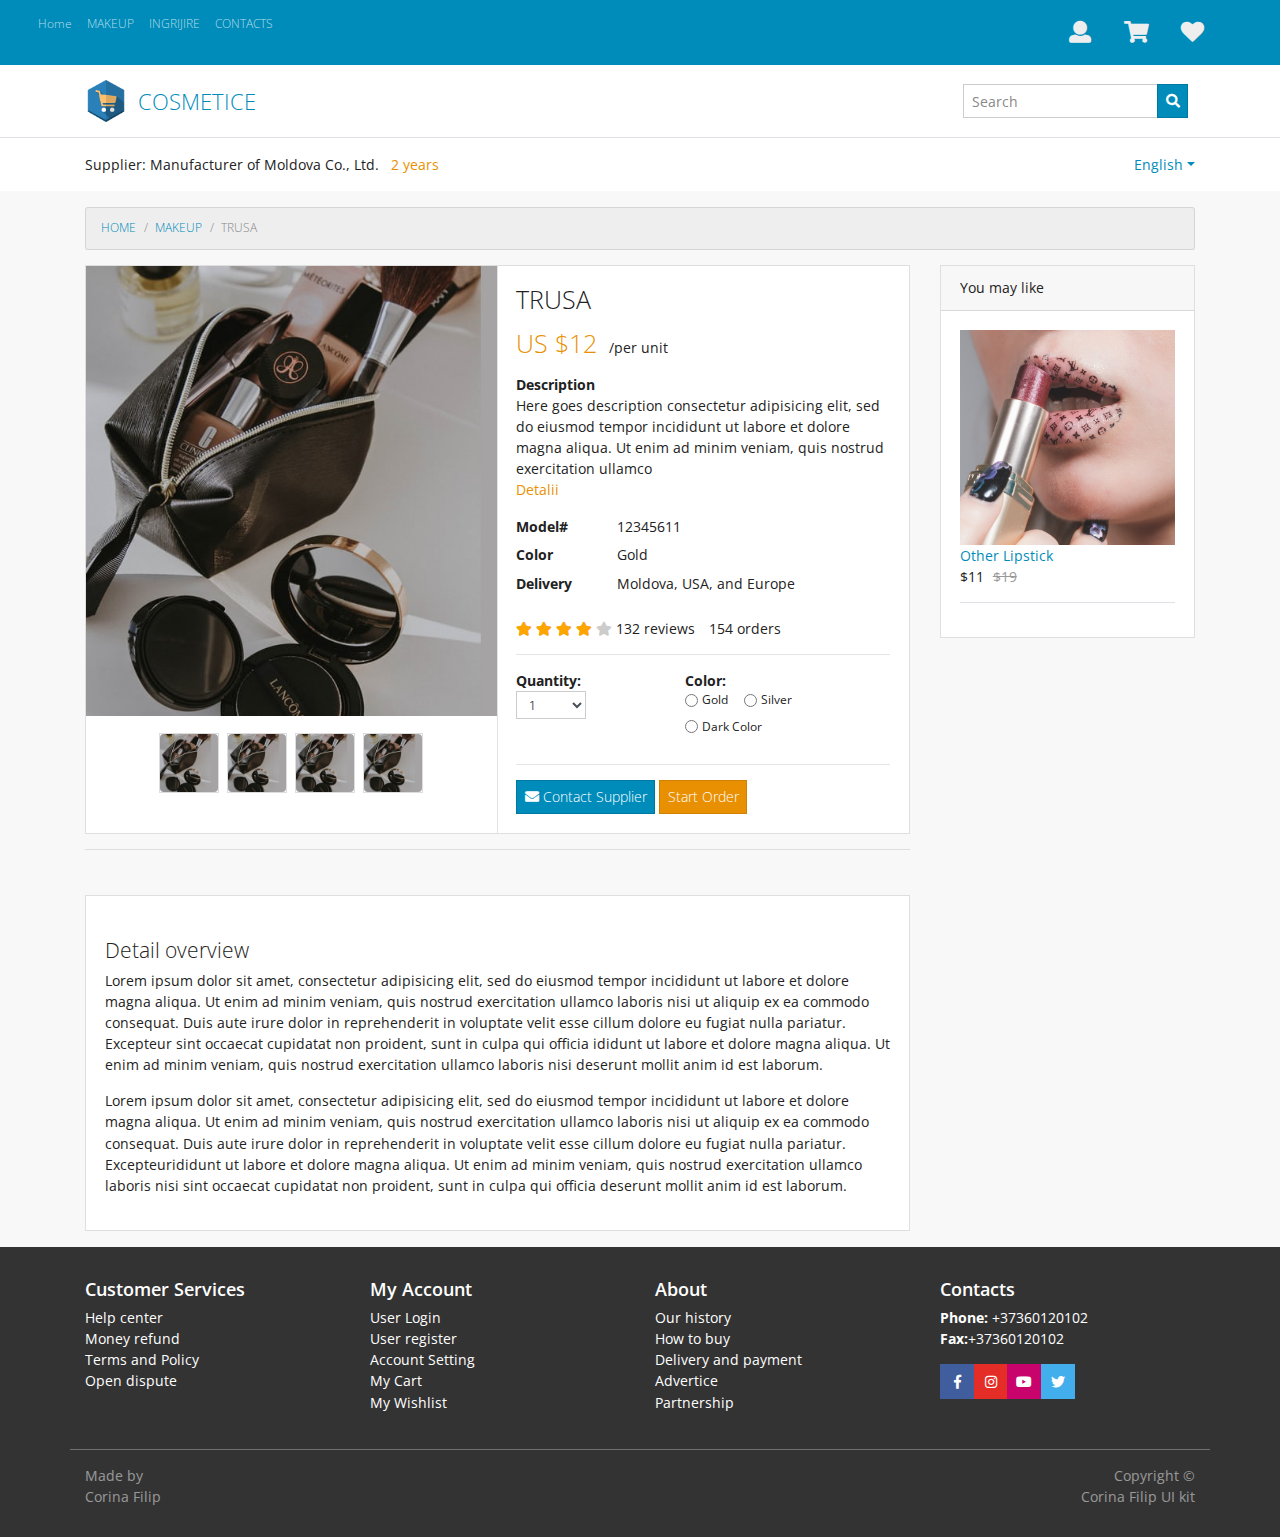
<file: Products/trusa.html>
<!DOCTYPE HTML>
<html lang="en">

<head>
    <meta charset="utf-8">
    <meta name="viewport" content="width=device-width, initial-scale=1, shrink-to-fit=no">
    <meta name="author" content="Ecommerce by Corina">

    <title>Trusa</title>

    <link rel="../shortcut icon" type="image/x-icon" href="../images/icon.png">

    <!-- jQuery -->
    <script src="../js/jquery-2.0.0.min.js" type="text/javascript"></script>

    <!-- Bootstrap4 files-->
    <script src="../js/bootstrap.bundle.min.js" type="text/javascript"></script>
    <link href="../css/bootstrap.min.css" rel="stylesheet" type="text/css" />

    <!-- Font awesome 5 -->
    <link href="../fonts/fontawesome/css/fontawesome-all.min.css" type="text/css" rel="stylesheet">

    <!-- plugin: fancybox  -->
    <script src="../plugins/fancybox/fancybox.min.js" type="text/javascript"></script>
    <link href="../plugins/fancybox/fancybox.min.css" type="text/css" rel="stylesheet">

    <!-- plugin: owl carousel  -->
    <link href="../plugins/owlcarousel/assets/owl.carousel.min.css" rel="stylesheet">
    <link href="../plugins/owlcarousel/assets/owl.theme.default.css" rel="stylesheet">
    <script src="../plugins/owlcarousel/owl.carousel.min.js"></script>

    <!-- plugin: slickslider -->
    <link href="../plugins/slickslider/slick.css" rel="stylesheet" type="text/css" />
    <link href="../plugins/slickslider/slick-theme.css" rel="stylesheet" type="text/css" />
    <script src="../plugins/slickslider/slick.min.js"></script>



    <!-- custom style -->
    <link href="../css/ui.css" rel="stylesheet" type="text/css" />
    <link href="../css/responsive.css" rel="stylesheet" media="only screen and (max-width: 1200px)" />

    <!-- my style -->
    <link rel="stylesheet" href="../css/styles.css" type="text/css">

    <!-- custom javascript -->
    <script src="../js/script.js" type="text/javascript"></script>

    <script type="text/javascript">
        /// some script

        // jquery ready start
        $(document).ready(function () {
            // jQuery code

        });
// jquery end
    </script>

</head>

<body>
    <header class="section-header">
        <nav class="navbar navbar-expand-sm navbar-dark bg-primary fixed-top">
            <div class="container-fluid">
                <div class="row" style="width:100%;">
                    <div class="col-xl-6 col-lg-6 col-md-12 col-sm-12">

                        <button class="navbar-toggler" type="button" data-toggle="collapse" data-target="#navbarNav"
                            aria-controls="navbarNav" aria-expanded="false" aria-label="Toggle navigation">
                            <span class="navbar-toggler-icon"></span>
                        </button>
                        <div class="collapse navbar-collapse" id="navbarNav">
                            <ul class="navbar-nav">
                                <li class="nav-item ">
                                    <a class="nav-link" href="../index.html">Home </a>
                                </li>
                                <li class="nav-item "><a class="nav-link" href="../Categories/makeup.html">MAKEUP
                                    </a>
                                </li>
                                <li class="nav-item"><a class="nav-link" href="../Categories/ingrijire.html">INGRIJIRE
                                    </a></li>
                                <li class="nav-item"><a class="nav-link" href="../pages/contacts.html">CONTACTS </a>
                                </li>

                                <!--
								<li class="nav-item dropdown">
									<a class="nav-link  dropdown-toggle" href="#" data-toggle="dropdown"> Dropdown
									</a>
									<ul class="dropdown-menu">
										<li><a class="dropdown-item" href="#"> Menu item 1</a></li>
										<li><a class="dropdown-item" href="#"> Menu item 2 </a></li>
									</ul>
								</li>
								<li class="nav-item"><a class="nav-link" href="http://bootstrap-ecommerce.com">
										Download <i class="fa fa-download"></i></a></li>		
								-->
                            </ul>

                        </div>

                    </div> <!-- container //  -->

                    <div class="col-xl-6 col-lg-6 col-md-12 col-sm-12">
                        <div class="widgets-wrap float-right row no-gutters py-1">
                            <div class="col-auto">
                                <div class="widget-header dropdown">
                                    <a href="#" data-toggle="dropdown" data-offset="20,10">
                                        <div class="icontext">
                                            <div class="icon-wrap"><i class="text-light icon-sm fa fa-user"></i>
                                            </div>

                                        </div>
                                    </a>
                                    <div class="dropdown-menu">
                                        <form class="px-4 py-3">
                                            <div class="form-group">
                                                <label>Email address</label>
                                                <input type="email" class="form-control"
                                                    placeholder="email@example.com">
                                            </div>
                                            <div class="form-group">
                                                <label>Password</label>
                                                <input type="password" class="form-control" placeholder="Password">
                                            </div>
                                            <button type="submit" class="btn btn-primary">Sign in</button>
                                        </form>
                                        <hr class="dropdown-divider">
                                        <a class="dropdown-item" href="../pages/registration.html">Have account? Sign
                                            up</a>
                                        <a class="dropdown-item" href="#">Forgot password?</a>
                                    </div> <!--  dropdown-menu .// -->
                                </div> <!-- widget-header .// -->
                            </div> <!-- col.// -->
                            <div class="col-auto">
                                <a href="../pages/cart.html" class="widget-header">
                                    <div class="icontext">
                                        <div class="icon-wrap"><i class="text-light icon-sm fa fa-shopping-cart"></i>
                                        </div>

                                    </div>
                                </a>
                            </div> <!-- col.// -->
                            <div class="col-auto">
                                <a href="../pages/wishlist.html" class="widget-header">
                                    <div class="icontext">
                                        <div class="icon-wrap"><i class="text-light icon-sm  fa fa-heart"></i></div>

                                    </div>
                                </a>
                            </div> <!-- col.// -->
                        </div> <!-- widgets-wrap.// row.// -->
                    </div> <!-- col.// -->
                </div>
            </div>
        </nav>

        <section class="header-main">
            <div class="container">
                <div class="row align-items-center">
                    <div class="col-md-4">
                        <div class="brand-wrap">
                            <img class="logo" src="../images/icon.png">
                            <h2 class="logo-text text-primary">COSMETICE</h2>
                        </div> <!-- brand-wrap.// -->
                    </div>
                    <div class="col-md-4">

                    </div> <!-- col.// -->
                    <div class="col-md-4">
                        <form action="#" class="widget-header float-right">
                            <div class="input-group">
                                <input type="text" class="form-control" placeholder="Search">
                                <div class="input-group-append">
                                    <button class="btn btn-primary" type="submit">
                                        <i class="fa fa-search"></i>
                                    </button>
                                </div>
                            </div>
                        </form> <!-- search-wrap .end// -->
                    </div> <!-- col.// -->

                </div> <!-- row.// -->
            </div> <!-- container.// -->
        </section> <!-- header-main .// -->
    </header> <!-- section-header.// -->






    <!-- ========================= SECTION INTRO ========================= -->


    <!-- CONTINUTUL DE BAZA-->

    <section class="section-topbar border-top padding-y-sm">
        <div class="container">
            <span>Supplier: Manufacturer of Moldova Co., Ltd.</span> &nbsp <span class="text-warning">2 years</span>
            <div class="float-right dropdown">
                <a href="" class="dropdown-toggle" data-toggle="dropdown">English</a>
                <div class="dropdown-menu dropdown-menu-right">
                    <a class="dropdown-item" href="#">Russian </a>
                    <a class="dropdown-item" href="#">Arabic </a>
                </div>
            </div>
        </div> <!-- container.// -->
    </section>
    <!-- ========================= SECTION TOPBAR .// ========================= -->

    <!-- ========================= SECTION CONTENT ========================= -->
    <section class="section-content bg padding-y-sm">
        <div class="container">
            <nav class="mb-3">
                <ol class="breadcrumb">
                    <li class="breadcrumb-item"><a href="../index.html">Home</a></li>
                    <li class="breadcrumb-item"><a href="../Categories/makeup.html">Makeup</a></li>
                    <li class="breadcrumb-item active" aria-current="page">Trusa</li>
                </ol>
            </nav>

            <div class="row">
                <div class="col-xl-9 col-lg-9 col-md-9 col-sm-12">


                    <main class="card">
                        <div class="row no-gutters">
                            <aside class="col-sm-6 border-right">
                                <article class="gallery-wrap">
                                    <div class="img-big-wrap">
                                        <div> <a href="../images/items/MMMmakeup10.jpg" data-fancybox=""><img
                                                    src="../images/items/MMMmakeup10.jpg"></a></div>
                                    </div> <!-- slider-product.// -->
                                    <div class="img-small-wrap">
                                        <div class="item-gallery"> <a href="../images/items/MMMmakeup10.jpg"
                                                data-fancybox=""><img src="../images/items/MMMmakeup10.jpg"></a>
                                        </div>
                                        <div class="item-gallery"> <a href="../images/items/MMMmakeup10.jpg"
                                                data-fancybox=""><img src="../images/items/MMMmakeup10.jpg"></a>
                                        </div>
                                        <div class="item-gallery"><a href="../images/items/MMMmakeup10.jpg"
                                                data-fancybox=""> <img src="../images/items/MMMmakeup10.jpg"></a>
                                        </div>
                                        <div class="item-gallery"><a href="../images/items/MMMmakeup10.jpg"
                                                data-fancybox=""> <img src="../images/items/MMMmakeup10.jpg"></a>
                                        </div>
                                    </div> <!-- slider-nav.// -->
                                </article> <!-- gallery-wrap .end// -->
                            </aside>
                            <aside class="col-sm-6">
                                <article class="card-body">
                                    <!-- short-info-wrap -->
                                    <h3 class="title mb-3">TRUSA</h3>

                                    <div class="mb-3">
                                        <var class="price h3 text-warning">
                                            <span class="currency">US $</span><span class="num">12</span>
                                        </var>
                                        <span>/per unit</span>
                                    </div> <!-- price-detail-wrap .// -->
                                    <dl>
                                        <dt>Description</dt>
                                        <dd>
                                            <p>Here goes description consectetur adipisicing elit, sed do eiusmod
                                                tempor incididunt ut labore et dolore magna aliqua. Ut enim ad minim
                                                veniam,
                                                quis nostrud exercitation ullamco </br> <a href="#det"
                                                    class="text-warning"> Detalii </a></p>
                                        </dd>
                                    </dl>
                                    <dl class="row">
                                        <dt class="col-sm-3">Model#</dt>
                                        <dd class="col-sm-9">12345611</dd>

                                        <dt class="col-sm-3">Color</dt>
                                        <dd class="col-sm-9">Gold </dd>

                                        <dt class="col-sm-3">Delivery</dt>
                                        <dd class="col-sm-9">Moldova, USA, and Europe </dd>
                                    </dl>
                                    <div class="rating-wrap">

                                        <ul class="rating-stars">
                                            <li style="width:80%" class="stars-active">
                                                <i class="fa fa-star"></i> <i class="fa fa-star"></i>
                                                <i class="fa fa-star"></i> <i class="fa fa-star"></i>
                                                <i class="fa fa-star"></i>
                                            </li>
                                            <li>
                                                <i class="fa fa-star"></i> <i class="fa fa-star"></i>
                                                <i class="fa fa-star"></i> <i class="fa fa-star"></i>
                                                <i class="fa fa-star"></i>
                                            </li>
                                        </ul>
                                        <div class="label-rating">132 reviews</div>
                                        <div class="label-rating">154 orders </div>
                                    </div> <!-- rating-wrap.// -->
                                    <hr>
                                    <div class="row">
                                        <div class="col-sm-5">
                                            <dl class="dlist-inline">
                                                <dt>Quantity: </dt>
                                                <dd>
                                                    <select class="form-control form-control-sm" style="width:70px;">
                                                        <option> 1 </option>
                                                        <option> 2 </option>
                                                        <option> 3 </option>
                                                    </select>
                                                </dd>
                                            </dl> <!-- item-property .// -->
                                        </div> <!-- col.// -->
                                        <div class="col-sm-7">
                                            <dl class="dlist-inline">
                                                <dt>Color: </dt>
                                                <dd>
                                                    <label class="form-check form-check-inline">
                                                        <input class="form-check-input" name="inlineRadioOptions"
                                                            id="inlineRadio2" value="option2" type="radio">
                                                        <span class="form-check-label">Gold</span>
                                                    </label>
                                                    <label class="form-check form-check-inline">
                                                        <input class="form-check-input" name="inlineRadioOptions"
                                                            id="inlineRadio2" value="option2" type="radio">
                                                        <span class="form-check-label">Silver</span>
                                                    </label>
                                                    <label class="form-check form-check-inline">
                                                        <input class="form-check-input" name="inlineRadioOptions"
                                                            id="inlineRadio2" value="option2" type="radio">
                                                        <span class="form-check-label">Dark Color</span>
                                                    </label>
                                                </dd>
                                            </dl> <!-- item-property .// -->
                                        </div> <!-- col.// -->
                                    </div> <!-- row.// -->
                                    <hr>
                                    <a href="#" class="btn  btn-primary"> <i class="fa fa-envelope"></i> Contact
                                        Supplier </a>
                                    <a href="#" class="btn  btn-warning"> Start Order </a>
                                    <!-- short-info-wrap .// -->
                                </article> <!-- card-body.// -->
                            </aside> <!-- col.// -->
                        </div> <!-- row.// -->
                    </main> <!-- card.// -->

                    <hr id="det" />
                    <!-- PRODUCT DETAIL -->
                    <article class="card mt-5 pt-4">
                        <div class="card-body">
                            <h4>Detail overview</h4>
                            <p> Lorem ipsum dolor sit amet, consectetur adipisicing elit, sed do eiusmod
                                tempor incididunt ut labore et dolore magna aliqua. Ut enim ad minim veniam,
                                quis nostrud exercitation ullamco laboris nisi ut aliquip ex ea commodo
                                consequat. Duis aute irure dolor in reprehenderit in voluptate velit esse
                                cillum dolore eu fugiat nulla pariatur. Excepteur sint occaecat cupidatat non
                                proident, sunt in culpa qui officia ididunt ut labore et dolore magna aliqua. Ut enim ad
                                minim veniam,
                                quis nostrud exercitation ullamco laboris nisi deserunt mollit anim id est laborum.</p>
                            <p> Lorem ipsum dolor sit amet, consectetur adipisicing elit, sed do eiusmod
                                tempor incididunt ut labore et dolore magna aliqua. Ut enim ad minim veniam,
                                quis nostrud exercitation ullamco laboris nisi ut aliquip ex ea commodo
                                consequat. Duis aute irure dolor in reprehenderit in voluptate velit esse
                                cillum dolore eu fugiat nulla pariatur. Excepteurididunt ut labore et dolore magna
                                aliqua. Ut enim ad minim veniam,
                                quis nostrud exercitation ullamco laboris nisi sint occaecat cupidatat non
                                proident, sunt in culpa qui officia deserunt mollit anim id est laborum.</p>

                        </div> <!-- card-body.// -->
                    </article> <!-- card.// -->

                    <!-- PRODUCT DETAIL .// -->

                </div> <!-- col // -->

                <!-- PARTEA LATERALA DIN DREAPTA .// -->

                <aside class="col-xl-3 col-lg-3 col-md-3 col-sm-12">

                    <div class="card mt-0">
                        <div class="card-header">
                            You may like
                        </div>
                        <div class="card-body row">
                            <div class="col-md-12 col-sm-3">
                                <figure class="item border-bottom mb-3">
                                    <a href="#" class="img-wrap"> <img src="../images/items/MMMmakeup8.jpg"
                                            class="img-fluid"></a>
                                    <figcaption class="info-wrap">
                                        <a href="#" class="title">Other Lipstick</a>
                                        <div class="price-wrap mb-3">
                                            <span class="price-new">$11</span> <del class="price-old">$19</del>
                                        </div> <!-- price-wrap.// -->
                                    </figcaption>
                                </figure> <!-- card-product // -->
                            </div> <!-- col.// -->
                        </div> <!-- card-body.// -->
                    </div> <!-- card.// -->
                </aside> <!-- col // -->
            </div> <!-- row.// -->
        </div><!-- container // -->
    </section>
    <!-- ========================= SECTION CONTENT .END// ========================= -->







    <!-- ========================= FOOTER ========================= -->
    <footer class="section-footer bg-dark">
        <div class="container">
            <section class="footer-top padding-top">
                <div class="row">
                    <aside class="col-xl-3 col-lg-3 col-md-6 col-sm-12 white">
                        <h5 class="title">Customer Services</h5>
                        <ul class="list-unstyled">
                            <li> <a href="#">Help center</a></li>
                            <li> <a href="#">Money refund</a></li>
                            <li> <a href="#">Terms and Policy</a></li>
                            <li> <a href="#">Open dispute</a></li>
                        </ul>
                    </aside>
                    <aside class="col-xl-3 col-lg-3 col-md-6 col-sm-12 white white">
                        <h5 class="title">My Account</h5>
                        <ul class="list-unstyled">
                            <li> <a href="../pages/login.html"> User Login </a></li>
                            <li> <a href="../pages/registration.html"> User register </a></li>
                            <li> <a href="#"> Account Setting </a></li>
                            <li> <a href="../pages/cart.html"> My Cart </a></li>
                            <li> <a href="../pages/wishlist.html"> My Wishlist </a></li>
                        </ul>
                    </aside>
                    <aside class="col-xl-3 col-lg-3 col-md-6 col-sm-12 white white">
                        <h5 class="title">About</h5>
                        <ul class="list-unstyled">
                            <li> <a href="#"> Our history </a></li>
                            <li> <a href="#"> How to buy </a></li>
                            <li> <a href="#"> Delivery and payment </a></li>
                            <li> <a href="#"> Advertice </a></li>
                            <li> <a href="#"> Partnership </a></li>
                        </ul>
                    </aside>
                    <aside class="col-xl-3 col-lg-3 col-md-6 col-sm-12 white">
                        <article class="white">
                            <h5 class="title">Contacts</h5>
                            <p>
                                <strong>Phone: </strong> +37360120102 <br>
                                <strong>Fax:</strong>+37360120102
                            </p>

                            <div class="btn-group white">
                                <a class="btn btn-facebook" title="Facebook" target="_blank"
                                    href="https://www.facebook.com/corinafilip.alexei"><i
                                        class="fab fa-facebook-f  fa-fw"></i></a>
                                <a class="btn btn-instagram" title="Instagram" target="_blank"
                                    href="https://www.instagram.com/corina_filip_alexei/"><i
                                        class="fab fa-instagram  fa-fw"></i></a>
                                <a class="btn btn-youtube" title="Youtube" target="_blank"
                                    href="https://www.youtube.com/channel/UC9VSwM4uubfKVuC8RR97TDA?view_as=subscriber"><i
                                        class="fab fa-youtube  fa-fw"></i></a>
                                <a class="btn btn-twitter" title="Twitter" target="_blank" href="#"><i
                                        class="fab fa-twitter  fa-fw"></i></a>
                            </div>
                        </article>
                    </aside>
                </div> <!-- row.// -->
                <br>
            </section>
            <section class="footer-bottom row border-top-white">
                <div class="col-sm-6">
                    <p class="text-white-50"> Made by <br> Corina Filip</p>
                </div>
                <div class="col-sm-6">
                    <p class="text-md-right text-white-50">
                        Copyright &copy <br>
                        <a href="https://www.facebook.com/corinafilip.alexei" class="text-white-50">Corina Filip UI
                            kit</a>
                    </p>
                </div>
            </section> <!-- //footer-top -->
        </div><!-- //container -->
    </footer>
    <!-- ========================= FOOTER END // ========================= -->



</body>

</html>
</file>
<file: css/responsive.css>
@media (max-width: 1200px) {
  /* tablet devices */ }
@media (max-width: 992px) {
  /* small tablet devices */
  .slider-main .item-slide {
    height: auto; }

  .menu-category .submenu {
    max-width: 100%;
    left: 0;
    top: 100%; }

  .border-cols > [class*="col-"] {
    border-width: 0 0 1px 1px; } }
@media all and (max-width: 768px) {
  /* mobile devices */
  .navbar {
    padding: 1rem; }

  .navbar-landing {
    transition: .5s;
    padding-top: 7px;
    padding-bottom: 7px; }

  .nav-item .btn {
    margin: 7px 0 !important; }

  .list-inline-item {
    vertical-align: middle;
    margin-bottom: 5px;
    margin-top: 5px; }

  .section-header .logo, .header-main .logo {
    max-height: 30px;
    width: auto; }
  .section-header .logo-text, .header-main .logo-text {
    font-size: 24px; }
  .section-header .brand-wrap, .section-header .search-wrap, .section-header .widget-header, .header-main .brand-wrap, .header-main .search-wrap, .header-main .widget-header {
    margin-bottom: 1rem; } }

/*# sourceMappingURL=responsive.css.map */
</file>
<file: css/styles.css>
.header-main {
    margin-top: 121px;
    transition: all 2s;
}

@media only screen and (min-width: 574px){
    .header-main {
        margin-top: 145px;
        transition: all 2s;
    }

}

@media only screen and (min-width: 765px){
    .header-main {
        margin-top: 115px;
        transition: all 2s;
    }

}

@media only screen and (min-width: 990px){
    .header-main {
        margin-top: 65px;
        transition: all 2s;
    }

}

.intro {
	background-image: url("../images/intro.jpg");
	background-size: cover;
}

.opac{
    opacity: .8;
    border-radius: 50px;
}

/* stiluri pentru pagina contacte */
.map-container-section {
    overflow:hidden;
    padding-bottom:56.25%;
    position:relative;
    height:0;
  }
  .map-container-section iframe {
    left:0;
    top:0;
    height:100%;
    width:100%;
    position:absolute;
  }
  
  /* adaugate */
  .md-form i {
      background:  #fdc325e3;
      padding: 10px;
      border-radius: 4px;
  }
  .ic i {
      background: #fdc325e3;
      padding: 15px;
      border-radius: 100%;
  }
</file>
<file: css/ui.css>
/* ========================
UIkit bootstrap-ecommerce.com 
===================== */
/* ==================== INCLUDE FONTS ======================= */
@import url("../fonts/roboto/font.css");
html {
  font-size: 15px; }

/* ================== HELPERS  =================== */
a:hover {
  text-decoration: none; }

.img-wrap {
  text-align: center;
  display: block; }
  .img-wrap img {
    max-width: 100%; }

.icon-wrap {
  text-align: center; }

.zoom-in {
  -webkit-transition: -webkit-transform ease .3s;
  transition: -webkit-transform ease .3s;
  transition: transform ease .3s;
  transition: transform ease .3s, -webkit-transform ease .3s; }

.zoom-wrap:hover .zoom-in {
  -webkit-transform: scale(1.1);
          transform: scale(1.1);
  -webkit-transition: -webkit-transform ease .3s;
  transition: -webkit-transform ease .3s;
  transition: transform ease .3s;
  transition: transform ease .3s, -webkit-transform ease .3s; }

/* =================  DEFINED VARIABLES =================== */
.icon-xs, .icon-sm, .icon-md, .icon-lg {
  display: inline-block;
  text-align: center; }

.icon-xs {
  width: 32px;
  height: 32px;
  line-height: 32px;
  font-size: 16px; }

.icon-sm {
  width: 42px;
  height: 42px;
  line-height: 42px;
  font-size: 22px; }

.icon-md {
  width: 60px;
  height: 60px;
  line-height: 60px;
  font-size: 32px; }

.icon-lg {
  width: 80px;
  height: 80px;
  line-height: 80px;
  font-size: 42px; }

.img-xs, .img-sm, .img-md, .img-lg {
  -o-object-fit: cover;
     object-fit: cover; }

.img-xs {
  width: 40px;
  height: 40px; }

.img-sm {
  width: 80px;
  height: 80px; }

.img-md {
  width: 160px;
  height: 160px; }

.img-lg {
  width: 400px;
  height: 300px; }

.center-xy {
  top: 50%;
  left: 50%;
  position: absolute;
  -webkit-transform: translate(-50%, -50%);
          transform: translate(-50%, -50%); }

.center-y {
  top: 50%;
  position: absolute;
  -webkit-transform: translateY(-50%);
          transform: translateY(-50%); }

.center-x {
  left: 50%;
  position: absolute;
  -webkit-transform: translateX(-50%);
          transform: translateX(-50%); }

.center {
  margin-left: auto;
  margin-right: auto; }

.overflow-h {
  overflow: hidden; }

.flip-h {
  -webkit-transform: scaleX(-1);
          transform: scaleX(-1); }

.card-body-lg {
  padding: 2rem; }

.shadow-in {
  -webkit-box-shadow: inset 0 2px 4px rgba(51, 51, 51, 0.4);
          box-shadow: inset 0 2px 4px rgba(51, 51, 51, 0.4); }

.vh-100 {
  height: 100vh; }

.vh-90 {
  height: 90vh; }

.vh-80 {
  height: 80vh; }

.vh-70 {
  height: 70vh; }

.vh-60 {
  height: 60vh; }

.vh-50 {
  height: 50vh; }

[class*="hover-"] {
  -webkit-transition: .5s;
  transition: .5s; }

.hover-shadow:hover {
  -webkit-box-shadow: 0 4px 15px rgba(51, 51, 51, 0.5);
          box-shadow: 0 4px 15px rgba(51, 51, 51, 0.5);
  -webkit-transition: .5s;
  transition: .5s; }

.hover-bg:hover {
  background: #007bff;
  /* For browsers that do not support gradients */
  /* For Safari 5.1 to 6.0 */
  /* For Opera 11.1 to 12.0 */
  /* For Firefox 3.6 to 15 */
  background: -webkit-gradient(linear, left top, right bottom, from(#007bff), to(#007bff));
  background: linear-gradient(to bottom right, #007bff, #007bff);
  /* Standard syntax */
  -webkit-transition: .5s;
  transition: .5s; }

.hover-zoom:hover {
  -webkit-transition: .5s;
  transition: .5s;
  -webkit-transform: scaleX(1);
          transform: scaleX(1); }

/* ========== input with icon ==========  */
.input-icon {
  position: relative; }
  .input-icon i + input, .input-icon i + select {
    padding-left: 36px; }
  .input-icon i {
    position: absolute;
    color: #ccc;
    z-index: 9;
    left: 7px;
    top: 4px;
    width: 24px;
    text-align: center;
    padding: 7px 0; }

.form-inline .form-control-sm[type="number"] {
  max-width: 100px; }

/* ========== borders ========== */
.border {
  border: 1px solid #dee2e6; }

.border-left-white {
  border-left: 1px solid rgba(255, 255, 255, 0.3); }

.border-right-white {
  border-right: 1px solid rgba(255, 255, 255, 0.3); }

.border-top-white {
  border-top: 1px solid rgba(255, 255, 255, 0.3); }

.border-bottom-white {
  border-bottom: 1px solid rgba(255, 255, 255, 0.3); }

.circle {
  border-radius: 100%; }

.round {
  border-radius: 200px; }

/* ============== spacing ============== */
.padding-y {
  padding-top: 32px;
  padding-bottom: 32px; }

.padding-top {
  padding-top: 32px; }

.padding-bottom {
  padding-bottom: 32px; }

.padding-y-lg {
  padding-top: 60px;
  padding-bottom: 50px; }

.padding-top-lg {
  padding-top: 60px; }

.padding-bottom-lg {
  padding-bottom: 60px; }

.padding-y-sm {
  padding-top: 16px;
  padding-bottom: 16px; }

.padding-top-sm {
  padding-top: 16px; }

.padding-bottom-sm {
  padding-bottom: 16px; }

.nopadding {
  padding: 0px; }

.p0 {
  padding: 0px; }

.p5 {
  padding: 5px; }

.p7 {
  padding: 7px; }

.p10 {
  padding: 10px; }

.p15 {
  padding: 15px; }

.p20 {
  padding: 20px; }

.p30 {
  padding: 30px; }

.p40 {
  padding: 40px; }

.p50 {
  padding: 50px; }

.p60 {
  padding: 60px; }

.nomargin {
  margin: 0px; }

.m0 {
  margin: 0px; }

.m5 {
  margin: 5px; }

.m7 {
  margin: 7px; }

.m10 {
  margin: 10px; }

.m15 {
  margin: 15px; }

.m30 {
  margin: 30px; }

.m40 {
  margin: 40px; }

.m50 {
  margin: 50px; }

.m60 {
  margin: 60px; }

.relative {
  position: relative; }

.absolute {
  position: absolute; }

var {
  font-style: normal; }

figure {
  margin-bottom: 0; }

.form-noborder input, .form-noborder select, .form-noborder .btn {
  border: none; }
.form-noborder select.form-control-lg:not([size]):not([multiple]) {
  height: 2.875rem; }

/* all clearfix */
article:after,
.form-group:after {
  display: block;
  clear: both;
  content: ""; }

.border-cols:not(:last-child) {
  border-bottom: 1px solid #dee2e6; }

.border-cols > [class*="col-"] {
  overflow: hidden;
  border-color: #dee2e6;
  border-width: 0 0 0 1px;
  border-style: solid; }

/* -------------------- small grid gutter --------------------- */
.row-sm {
  margin-right: -7px;
  margin-left: -7px;
  display: -ms-flexbox;
  display: -webkit-box;
  display: flex;
  -ms-flex-wrap: wrap;
  flex-wrap: wrap; }

.row-sm > [class^="col"] {
  padding-left: 7px;
  padding-right: 7px; }

.bg-white {
  background-color: #fff !important; }

.bg-white-50 {
  background-color: rgba(255, 255, 255, 0.5); }

.bg-dark-50 {
  background-color: rgba(0, 0, 0, 0.5); }

.bg-grad-primary {
  background: #3395ff;
  /* For browsers that do not support gradients */
  /* For Safari 5.1 to 6.0 */
  /* For Opera 11.1 to 12.0 */
  /* For Firefox 3.6 to 15 */
  background: -webkit-gradient(linear, left top, right bottom, from(#0062cc), to(#3395ff));
  background: linear-gradient(to bottom right, #0062cc, #3395ff);
  /* Standard syntax */ }

.bg {
  background-color: #f8f8f8 !important; }

.bg2 {
  background-color: #eceded !important; }

.bg-purple {
  background-color: #6f42c1; }

.bg-orange {
  background-color: #fd7e14; }

.bg-green {
  background-color: #28a745; }

.bg-blue {
  background-color: #007bff; }

.bg-pattern {
  background-image: url(../images/banners/bg-pattern.svg), linear-gradient(135deg, #007bff, #0062cc);
  background-size: cover, auto;
  background-repeat: no-repeat, repeat;
  background-position: 0px 0px, 50% 50%; }

.bg-img {
  overflow: hidden;
  background-color: #ddd;
  background-image: linear-gradient(135deg, rgba(51, 149, 255, 0.8), rgba(0, 98, 204, 0.9)), url("../images/banners/bg-cpu.jpg");
  background-position: 0px 0px, 50% 50%;
  background-size: auto  cover; }

.overlay-grad {
  position: relative; }
  .overlay-grad:before {
    position: absolute;
    content: "";
    display: block;
    top: 0;
    left: 0;
    right: 0;
    bottom: 0;
    opacity: .6;
    -webkit-transition: .5s;
    transition: .5s;
    background: #6c757d;
    /* For browsers that do not support gradients */
    /* For Safari 5.1 to 6.0 */
    /* For Opera 11.1 to 12.0 */
    /* For Firefox 3.6 to 15 */
    background: -webkit-gradient(linear, left top, right bottom, from(#007bff), to(#6c757d));
    background: linear-gradient(to bottom right, #007bff, #6c757d);
    /* Standard syntax */ }
  .overlay-grad:hover:before {
    opacity: .9; }

/* --------------------- titles ---------------------- */
.section-heading {
  margin-bottom: 20px;
  margin-top: 10px; }

.title-section {
  padding-right: 15px; }

.title-text {
  margin-top: 45px;
  margin-bottom: 20px; }

.title-category {
  margin: 0;
  padding: 1rem 1rem; }

.title-bg {
  padding: 7px 15px;
  color: #fff; }

.font-title {
  font-family: "Roboto", sans-serif; }

.text-lg {
  font-size: 125%; }

.word-limit {
  height: 40px;
  line-height: 20px; }

/* ==================  title element ================ */
.heading-line {
  position: relative; }
  .heading-line .title-section {
    position: relative;
    display: inline-block;
    padding-right: 15px;
    background-color: inherit;
    z-index: 2; }

.heading-line::before {
  top: 43%;
  border-top-style: solid;
  content: "";
  position: absolute;
  left: auto;
  right: 0;
  width: 100%;
  height: 0;
  border: 3px solid #E9EAEF;
  overflow: hidden; }

.b {
  font-weight: 600; }

.white {
  color: #fff; }

.black, .dark {
  color: #000; }

/* ==================  title helpers ================ */
.rtl {
  direction: rtl; }

.ltr {
  direction: ltr; }

.lh-sm {
  line-height: 1.2; }

.lh-lg {
  line-height: 1.6; }

/*! 
 * grid for 24 of 1 
 * made by bootstrap-ecommerce.com
*/
.col-1-24 {
  -webkit-box-flex: 0;
      -ms-flex: 0 0 4.1666666667%;
          flex: 0 0 4.1666666667%;
  max-width: 4.1666666667%; }

.col-2-24 {
  -webkit-box-flex: 0;
      -ms-flex: 0 0 8.3333333333%;
          flex: 0 0 8.3333333333%;
  max-width: 8.3333333333%; }

.col-3-24 {
  -webkit-box-flex: 0;
      -ms-flex: 0 0 12.5%;
          flex: 0 0 12.5%;
  max-width: 12.5%; }

.col-4-24 {
  -webkit-box-flex: 0;
      -ms-flex: 0 0 16.6666666667%;
          flex: 0 0 16.6666666667%;
  max-width: 16.6666666667%; }

.col-5-24 {
  -webkit-box-flex: 0;
      -ms-flex: 0 0 20.8333333333%;
          flex: 0 0 20.8333333333%;
  max-width: 20.8333333333%; }

.col-6-24 {
  -webkit-box-flex: 0;
      -ms-flex: 0 0 25%;
          flex: 0 0 25%;
  max-width: 25%; }

.col-7-24 {
  -webkit-box-flex: 0;
      -ms-flex: 0 0 29.1666666667%;
          flex: 0 0 29.1666666667%;
  max-width: 29.1666666667%; }

.col-8-24 {
  -webkit-box-flex: 0;
      -ms-flex: 0 0 33.3333333333%;
          flex: 0 0 33.3333333333%;
  max-width: 33.3333333333%; }

.col-9-24 {
  -webkit-box-flex: 0;
      -ms-flex: 0 0 37.5%;
          flex: 0 0 37.5%;
  max-width: 37.5%; }

.col-10-24 {
  -webkit-box-flex: 0;
      -ms-flex: 0 0 41.6666666667%;
          flex: 0 0 41.6666666667%;
  max-width: 41.6666666667%; }

.col-11-24 {
  -webkit-box-flex: 0;
      -ms-flex: 0 0 45.8333333333%;
          flex: 0 0 45.8333333333%;
  max-width: 45.8333333333%; }

.col-12-24 {
  -webkit-box-flex: 0;
      -ms-flex: 0 0 50%;
          flex: 0 0 50%;
  max-width: 50%; }

.col-13-24 {
  -webkit-box-flex: 0;
      -ms-flex: 0 0 54.1666666667%;
          flex: 0 0 54.1666666667%;
  max-width: 54.1666666667%; }

.col-14-24 {
  -webkit-box-flex: 0;
      -ms-flex: 0 0 58.3333333333%;
          flex: 0 0 58.3333333333%;
  max-width: 58.3333333333%; }

.col-15-24 {
  -webkit-box-flex: 0;
      -ms-flex: 0 0 62.5%;
          flex: 0 0 62.5%;
  max-width: 62.5%; }

.col-16-24 {
  -webkit-box-flex: 0;
      -ms-flex: 0 0 66.6666666667%;
          flex: 0 0 66.6666666667%;
  max-width: 66.6666666667%; }

.col-17-24 {
  -webkit-box-flex: 0;
      -ms-flex: 0 0 70.8333333333%;
          flex: 0 0 70.8333333333%;
  max-width: 70.8333333333%; }

.col-18-24 {
  -webkit-box-flex: 0;
      -ms-flex: 0 0 75%;
          flex: 0 0 75%;
  max-width: 75%; }

.col-19-24 {
  -webkit-box-flex: 0;
      -ms-flex: 0 0 79.1666666667%;
          flex: 0 0 79.1666666667%;
  max-width: 79.1666666667%; }

.col-20-24 {
  -webkit-box-flex: 0;
      -ms-flex: 0 0 83.3333333333%;
          flex: 0 0 83.3333333333%;
  max-width: 83.3333333333%; }

.col-21-24 {
  -webkit-box-flex: 0;
      -ms-flex: 0 0 87.5%;
          flex: 0 0 87.5%;
  max-width: 87.5%; }

.col-22-24 {
  -webkit-box-flex: 0;
      -ms-flex: 0 0 91.6666666667%;
          flex: 0 0 91.6666666667%;
  max-width: 91.6666666667%; }

.col-23-24 {
  -webkit-box-flex: 0;
      -ms-flex: 0 0 95.8333333333%;
          flex: 0 0 95.8333333333%;
  max-width: 95.8333333333%; }

.col-24, .col-24-24 {
  -webkit-box-flex: 0;
      -ms-flex: 0 0 100%;
          flex: 0 0 100%;
  max-width: 100%; }

.offset-1-24 {
  margin-left: 4.1666666667%; }

.offset-2-24 {
  margin-left: 8.3333333333%; }

.offset-3-24 {
  margin-left: 12.5%; }

.offset-4-24 {
  margin-left: 16.6666666667%; }

.offset-5-24 {
  margin-left: 20.8333333333%; }

.offset-6-24 {
  margin-left: 25%; }

.offset-7-24 {
  margin-left: 29.1666666667%; }

.offset-8-24 {
  margin-left: 33.3333333333%; }

.offset-9-24 {
  margin-left: 37.5%; }

.offset-10-24 {
  margin-left: 41.6666666667%; }

.offset-11-24 {
  margin-left: 45.8333333333%; }

.offset-12-24 {
  margin-left: 50%; }

.offset-13-24 {
  margin-left: 54.1666666667%; }

.offset-14-24 {
  margin-left: 58.3333333333%; }

.offset-15-24 {
  margin-left: 62.5%; }

.offset-16-24 {
  margin-left: 66.6666666667%; }

.offset-17-24 {
  margin-left: 70.8333333333%; }

.offset-18-24 {
  margin-left: 75%; }

.offset-19-24 {
  margin-left: 79.1666666667%; }

.offset-20-24 {
  margin-left: 83.3333333333%; }

.offset-21-24 {
  margin-left: 87.5%; }

.offset-22-24 {
  margin-left: 91.6666666667%; }

.offset-23-24 {
  margin-left: 95.8333333333%; }

@media (min-width: 576px) {
  .col-sm-1-24 {
    -webkit-box-flex: 0;
        -ms-flex: 0 0 4.1666666667%;
            flex: 0 0 4.1666666667%;
    max-width: 4.1666666667%; }

  .col-sm-2-24 {
    -webkit-box-flex: 0;
        -ms-flex: 0 0 8.3333333333%;
            flex: 0 0 8.3333333333%;
    max-width: 8.3333333333%; }

  .col-sm-3-24 {
    -webkit-box-flex: 0;
        -ms-flex: 0 0 12.5%;
            flex: 0 0 12.5%;
    max-width: 12.5%; }

  .col-sm-4-24 {
    -webkit-box-flex: 0;
        -ms-flex: 0 0 16.6666666667%;
            flex: 0 0 16.6666666667%;
    max-width: 16.6666666667%; }

  .col-sm-5-24 {
    -webkit-box-flex: 0;
        -ms-flex: 0 0 20.8333333333%;
            flex: 0 0 20.8333333333%;
    max-width: 20.8333333333%; }

  .col-sm-6-24 {
    -webkit-box-flex: 0;
        -ms-flex: 0 0 25%;
            flex: 0 0 25%;
    max-width: 25%; }

  .col-sm-7-24 {
    -webkit-box-flex: 0;
        -ms-flex: 0 0 29.1666666667%;
            flex: 0 0 29.1666666667%;
    max-width: 29.1666666667%; }

  .col-sm-8-24 {
    -webkit-box-flex: 0;
        -ms-flex: 0 0 33.3333333333%;
            flex: 0 0 33.3333333333%;
    max-width: 33.3333333333%; }

  .col-sm-9-24 {
    -webkit-box-flex: 0;
        -ms-flex: 0 0 37.5%;
            flex: 0 0 37.5%;
    max-width: 37.5%; }

  .col-sm-10-24 {
    -webkit-box-flex: 0;
        -ms-flex: 0 0 41.6666666667%;
            flex: 0 0 41.6666666667%;
    max-width: 41.6666666667%; }

  .col-sm-11-24 {
    -webkit-box-flex: 0;
        -ms-flex: 0 0 45.8333333333%;
            flex: 0 0 45.8333333333%;
    max-width: 45.8333333333%; }

  .col-sm-12-24 {
    -webkit-box-flex: 0;
        -ms-flex: 0 0 50%;
            flex: 0 0 50%;
    max-width: 50%; }

  .col-sm-13-24 {
    -webkit-box-flex: 0;
        -ms-flex: 0 0 54.1666666667%;
            flex: 0 0 54.1666666667%;
    max-width: 54.1666666667%; }

  .col-sm-14-24 {
    -webkit-box-flex: 0;
        -ms-flex: 0 0 58.3333333333%;
            flex: 0 0 58.3333333333%;
    max-width: 58.3333333333%; }

  .col-sm-15-24 {
    -webkit-box-flex: 0;
        -ms-flex: 0 0 62.5%;
            flex: 0 0 62.5%;
    max-width: 62.5%; }

  .col-sm-16-24 {
    -webkit-box-flex: 0;
        -ms-flex: 0 0 66.6666666667%;
            flex: 0 0 66.6666666667%;
    max-width: 66.6666666667%; }

  .col-sm-17-24 {
    -webkit-box-flex: 0;
        -ms-flex: 0 0 70.8333333333%;
            flex: 0 0 70.8333333333%;
    max-width: 70.8333333333%; }

  .col-sm-18-24 {
    -webkit-box-flex: 0;
        -ms-flex: 0 0 75%;
            flex: 0 0 75%;
    max-width: 75%; }

  .col-sm-19-24 {
    -webkit-box-flex: 0;
        -ms-flex: 0 0 79.1666666667%;
            flex: 0 0 79.1666666667%;
    max-width: 79.1666666667%; }

  .col-sm-20-24 {
    -webkit-box-flex: 0;
        -ms-flex: 0 0 83.3333333333%;
            flex: 0 0 83.3333333333%;
    max-width: 83.3333333333%; }

  .col-sm-21-24 {
    -webkit-box-flex: 0;
        -ms-flex: 0 0 87.5%;
            flex: 0 0 87.5%;
    max-width: 87.5%; }

  .col-sm-22-24 {
    -webkit-box-flex: 0;
        -ms-flex: 0 0 91.6666666667%;
            flex: 0 0 91.6666666667%;
    max-width: 91.6666666667%; }

  .col-sm-23-24 {
    -webkit-box-flex: 0;
        -ms-flex: 0 0 95.8333333333%;
            flex: 0 0 95.8333333333%;
    max-width: 95.8333333333%; }

  .col-sm-24, .col-sm-24-24 {
    -webkit-box-flex: 0;
        -ms-flex: 0 0 100%;
            flex: 0 0 100%;
    max-width: 100%; }

  .offset-sm-1-24 {
    margin-left: 4.1666666667%; }

  .offset-sm-2-24 {
    margin-left: 8.3333333333%; }

  .offset-sm-3-24 {
    margin-left: 12.5%; }

  .offset-sm-4-24 {
    margin-left: 16.6666666667%; }

  .offset-sm-5-24 {
    margin-left: 20.8333333333%; }

  .offset-sm-6-24 {
    margin-left: 25%; }

  .offset-sm-7-24 {
    margin-left: 29.1666666667%; }

  .offset-sm-8-24 {
    margin-left: 33.3333333333%; }

  .offset-sm-9-24 {
    margin-left: 37.5%; }

  .offset-sm-10-24 {
    margin-left: 41.6666666667%; }

  .offset-sm-11-24 {
    margin-left: 45.8333333333%; }

  .offset-sm-12-24 {
    margin-left: 50%; }

  .offset-sm-13-24 {
    margin-left: 54.1666666667%; }

  .offset-sm-14-24 {
    margin-left: 58.3333333333%; }

  .offset-sm-15-24 {
    margin-left: 62.5%; }

  .offset-sm-16-24 {
    margin-left: 66.6666666667%; }

  .offset-sm-17-24 {
    margin-left: 70.8333333333%; }

  .offset-sm-18-24 {
    margin-left: 75%; }

  .offset-sm-19-24 {
    margin-left: 79.1666666667%; }

  .offset-sm-20-24 {
    margin-left: 83.3333333333%; }

  .offset-sm-21-24 {
    margin-left: 87.5%; }

  .offset-sm-22-24 {
    margin-left: 91.6666666667%; }

  .offset-sm-23-24 {
    margin-left: 95.8333333333%; } }
@media (min-width: 768px) {
  .col-md-1-24 {
    -webkit-box-flex: 0;
        -ms-flex: 0 0 4.1666666667%;
            flex: 0 0 4.1666666667%;
    max-width: 4.1666666667%; }

  .col-md-2-24 {
    -webkit-box-flex: 0;
        -ms-flex: 0 0 8.3333333333%;
            flex: 0 0 8.3333333333%;
    max-width: 8.3333333333%; }

  .col-md-3-24 {
    -webkit-box-flex: 0;
        -ms-flex: 0 0 12.5%;
            flex: 0 0 12.5%;
    max-width: 12.5%; }

  .col-md-4-24 {
    -webkit-box-flex: 0;
        -ms-flex: 0 0 16.6666666667%;
            flex: 0 0 16.6666666667%;
    max-width: 16.6666666667%; }

  .col-md-5-24 {
    -webkit-box-flex: 0;
        -ms-flex: 0 0 20.8333333333%;
            flex: 0 0 20.8333333333%;
    max-width: 20.8333333333%; }

  .col-md-6-24 {
    -webkit-box-flex: 0;
        -ms-flex: 0 0 25%;
            flex: 0 0 25%;
    max-width: 25%; }

  .col-md-7-24 {
    -webkit-box-flex: 0;
        -ms-flex: 0 0 29.1666666667%;
            flex: 0 0 29.1666666667%;
    max-width: 29.1666666667%; }

  .col-md-8-24 {
    -webkit-box-flex: 0;
        -ms-flex: 0 0 33.3333333333%;
            flex: 0 0 33.3333333333%;
    max-width: 33.3333333333%; }

  .col-md-9-24 {
    -webkit-box-flex: 0;
        -ms-flex: 0 0 37.5%;
            flex: 0 0 37.5%;
    max-width: 37.5%; }

  .col-md-10-24 {
    -webkit-box-flex: 0;
        -ms-flex: 0 0 41.6666666667%;
            flex: 0 0 41.6666666667%;
    max-width: 41.6666666667%; }

  .col-md-11-24 {
    -webkit-box-flex: 0;
        -ms-flex: 0 0 45.8333333333%;
            flex: 0 0 45.8333333333%;
    max-width: 45.8333333333%; }

  .col-md-12-24 {
    -webkit-box-flex: 0;
        -ms-flex: 0 0 50%;
            flex: 0 0 50%;
    max-width: 50%; }

  .col-md-13-24 {
    -webkit-box-flex: 0;
        -ms-flex: 0 0 54.1666666667%;
            flex: 0 0 54.1666666667%;
    max-width: 54.1666666667%; }

  .col-md-14-24 {
    -webkit-box-flex: 0;
        -ms-flex: 0 0 58.3333333333%;
            flex: 0 0 58.3333333333%;
    max-width: 58.3333333333%; }

  .col-md-15-24 {
    -webkit-box-flex: 0;
        -ms-flex: 0 0 62.5%;
            flex: 0 0 62.5%;
    max-width: 62.5%; }

  .col-md-16-24 {
    -webkit-box-flex: 0;
        -ms-flex: 0 0 66.6666666667%;
            flex: 0 0 66.6666666667%;
    max-width: 66.6666666667%; }

  .col-md-17-24 {
    -webkit-box-flex: 0;
        -ms-flex: 0 0 70.8333333333%;
            flex: 0 0 70.8333333333%;
    max-width: 70.8333333333%; }

  .col-md-18-24 {
    -webkit-box-flex: 0;
        -ms-flex: 0 0 75%;
            flex: 0 0 75%;
    max-width: 75%; }

  .col-md-19-24 {
    -webkit-box-flex: 0;
        -ms-flex: 0 0 79.1666666667%;
            flex: 0 0 79.1666666667%;
    max-width: 79.1666666667%; }

  .col-md-20-24 {
    -webkit-box-flex: 0;
        -ms-flex: 0 0 83.3333333333%;
            flex: 0 0 83.3333333333%;
    max-width: 83.3333333333%; }

  .col-md-21-24 {
    -webkit-box-flex: 0;
        -ms-flex: 0 0 87.5%;
            flex: 0 0 87.5%;
    max-width: 87.5%; }

  .col-md-22-24 {
    -webkit-box-flex: 0;
        -ms-flex: 0 0 91.6666666667%;
            flex: 0 0 91.6666666667%;
    max-width: 91.6666666667%; }

  .col-md-23-24 {
    -webkit-box-flex: 0;
        -ms-flex: 0 0 95.8333333333%;
            flex: 0 0 95.8333333333%;
    max-width: 95.8333333333%; }

  .col-md-24, .col-md-24-24 {
    -webkit-box-flex: 0;
        -ms-flex: 0 0 100%;
            flex: 0 0 100%;
    max-width: 100%; }

  .offset-md-1-24 {
    margin-left: 4.1666666667%; }

  .offset-md-2-24 {
    margin-left: 8.3333333333%; }

  .offset-md-3-24 {
    margin-left: 12.5%; }

  .offset-md-4-24 {
    margin-left: 16.6666666667%; }

  .offset-md-5-24 {
    margin-left: 20.8333333333%; }

  .offset-md-6-24 {
    margin-left: 25%; }

  .offset-md-7-24 {
    margin-left: 29.1666666667%; }

  .offset-md-8-24 {
    margin-left: 33.3333333333%; }

  .offset-md-9-24 {
    margin-left: 37.5%; }

  .offset-md-10-24 {
    margin-left: 41.6666666667%; }

  .offset-md-11-24 {
    margin-left: 45.8333333333%; }

  .offset-md-12-24 {
    margin-left: 50%; }

  .offset-md-13-24 {
    margin-left: 54.1666666667%; }

  .offset-md-14-24 {
    margin-left: 58.3333333333%; }

  .offset-md-15-24 {
    margin-left: 62.5%; }

  .offset-md-16-24 {
    margin-left: 66.6666666667%; }

  .offset-md-17-24 {
    margin-left: 70.8333333333%; }

  .offset-md-18-24 {
    margin-left: 75%; }

  .offset-md-19-24 {
    margin-left: 79.1666666667%; }

  .offset-md-20-24 {
    margin-left: 83.3333333333%; }

  .offset-md-21-24 {
    margin-left: 87.5%; }

  .offset-md-22-24 {
    margin-left: 91.6666666667%; }

  .offset-md-23-24 {
    margin-left: 95.8333333333%; } }
@media (min-width: 992px) {
  .col-lg-1-24 {
    -webkit-box-flex: 0;
        -ms-flex: 0 0 4.1666666667%;
            flex: 0 0 4.1666666667%;
    max-width: 4.1666666667%; }

  .col-lg-2-24 {
    -webkit-box-flex: 0;
        -ms-flex: 0 0 8.3333333333%;
            flex: 0 0 8.3333333333%;
    max-width: 8.3333333333%; }

  .col-lg-3-24 {
    -webkit-box-flex: 0;
        -ms-flex: 0 0 12.5%;
            flex: 0 0 12.5%;
    max-width: 12.5%; }

  .col-lg-4-24 {
    -webkit-box-flex: 0;
        -ms-flex: 0 0 16.6666666667%;
            flex: 0 0 16.6666666667%;
    max-width: 16.6666666667%; }

  .col-lg-5-24 {
    -webkit-box-flex: 0;
        -ms-flex: 0 0 20.8333333333%;
            flex: 0 0 20.8333333333%;
    max-width: 20.8333333333%; }

  .col-lg-6-24 {
    -webkit-box-flex: 0;
        -ms-flex: 0 0 25%;
            flex: 0 0 25%;
    max-width: 25%; }

  .col-lg-7-24 {
    -webkit-box-flex: 0;
        -ms-flex: 0 0 29.1666666667%;
            flex: 0 0 29.1666666667%;
    max-width: 29.1666666667%; }

  .col-lg-8-24 {
    -webkit-box-flex: 0;
        -ms-flex: 0 0 33.3333333333%;
            flex: 0 0 33.3333333333%;
    max-width: 33.3333333333%; }

  .col-lg-9-24 {
    -webkit-box-flex: 0;
        -ms-flex: 0 0 37.5%;
            flex: 0 0 37.5%;
    max-width: 37.5%; }

  .col-lg-10-24 {
    -webkit-box-flex: 0;
        -ms-flex: 0 0 41.6666666667%;
            flex: 0 0 41.6666666667%;
    max-width: 41.6666666667%; }

  .col-lg-11-24 {
    -webkit-box-flex: 0;
        -ms-flex: 0 0 45.8333333333%;
            flex: 0 0 45.8333333333%;
    max-width: 45.8333333333%; }

  .col-lg-12-24 {
    -webkit-box-flex: 0;
        -ms-flex: 0 0 50%;
            flex: 0 0 50%;
    max-width: 50%; }

  .col-lg-13-24 {
    -webkit-box-flex: 0;
        -ms-flex: 0 0 54.1666666667%;
            flex: 0 0 54.1666666667%;
    max-width: 54.1666666667%; }

  .col-lg-14-24 {
    -webkit-box-flex: 0;
        -ms-flex: 0 0 58.3333333333%;
            flex: 0 0 58.3333333333%;
    max-width: 58.3333333333%; }

  .col-lg-15-24 {
    -webkit-box-flex: 0;
        -ms-flex: 0 0 62.5%;
            flex: 0 0 62.5%;
    max-width: 62.5%; }

  .col-lg-16-24 {
    -webkit-box-flex: 0;
        -ms-flex: 0 0 66.6666666667%;
            flex: 0 0 66.6666666667%;
    max-width: 66.6666666667%; }

  .col-lg-17-24 {
    -webkit-box-flex: 0;
        -ms-flex: 0 0 70.8333333333%;
            flex: 0 0 70.8333333333%;
    max-width: 70.8333333333%; }

  .col-lg-18-24 {
    -webkit-box-flex: 0;
        -ms-flex: 0 0 75%;
            flex: 0 0 75%;
    max-width: 75%; }

  .col-lg-19-24 {
    -webkit-box-flex: 0;
        -ms-flex: 0 0 79.1666666667%;
            flex: 0 0 79.1666666667%;
    max-width: 79.1666666667%; }

  .col-lg-20-24 {
    -webkit-box-flex: 0;
        -ms-flex: 0 0 83.3333333333%;
            flex: 0 0 83.3333333333%;
    max-width: 83.3333333333%; }

  .col-lg-21-24 {
    -webkit-box-flex: 0;
        -ms-flex: 0 0 87.5%;
            flex: 0 0 87.5%;
    max-width: 87.5%; }

  .col-lg-22-24 {
    -webkit-box-flex: 0;
        -ms-flex: 0 0 91.6666666667%;
            flex: 0 0 91.6666666667%;
    max-width: 91.6666666667%; }

  .col-lg-23-24 {
    -webkit-box-flex: 0;
        -ms-flex: 0 0 95.8333333333%;
            flex: 0 0 95.8333333333%;
    max-width: 95.8333333333%; }

  .col-lg-24, .col-lg-24-24 {
    -webkit-box-flex: 0;
        -ms-flex: 0 0 100%;
            flex: 0 0 100%;
    max-width: 100%; }

  .offset-lg-1-24 {
    margin-left: 4.1666666667%; }

  .offset-lg-2-24 {
    margin-left: 8.3333333333%; }

  .offset-lg-3-24 {
    margin-left: 12.5%; }

  .offset-lg-4-24 {
    margin-left: 16.6666666667%; }

  .offset-lg-5-24 {
    margin-left: 20.8333333333%; }

  .offset-lg-6-24 {
    margin-left: 25%; }

  .offset-lg-7-24 {
    margin-left: 29.1666666667%; }

  .offset-lg-8-24 {
    margin-left: 33.3333333333%; }

  .offset-lg-9-24 {
    margin-left: 37.5%; }

  .offset-lg-10-24 {
    margin-left: 41.6666666667%; }

  .offset-lg-11-24 {
    margin-left: 45.8333333333%; }

  .offset-lg-12-24 {
    margin-left: 50%; }

  .offset-lg-13-24 {
    margin-left: 54.1666666667%; }

  .offset-lg-14-24 {
    margin-left: 58.3333333333%; }

  .offset-lg-15-24 {
    margin-left: 62.5%; }

  .offset-lg-16-24 {
    margin-left: 66.6666666667%; }

  .offset-lg-17-24 {
    margin-left: 70.8333333333%; }

  .offset-lg-18-24 {
    margin-left: 75%; }

  .offset-lg-19-24 {
    margin-left: 79.1666666667%; }

  .offset-lg-20-24 {
    margin-left: 83.3333333333%; }

  .offset-lg-21-24 {
    margin-left: 87.5%; }

  .offset-lg-22-24 {
    margin-left: 91.6666666667%; }

  .offset-lg-23-24 {
    margin-left: 95.8333333333%; } }
@media (min-width: 1200px) {
  .col-xl-1-24 {
    -webkit-box-flex: 0;
        -ms-flex: 0 0 4.1666666667%;
            flex: 0 0 4.1666666667%;
    max-width: 4.1666666667%; }

  .col-xl-2-24 {
    -webkit-box-flex: 0;
        -ms-flex: 0 0 8.3333333333%;
            flex: 0 0 8.3333333333%;
    max-width: 8.3333333333%; }

  .col-xl-3-24 {
    -webkit-box-flex: 0;
        -ms-flex: 0 0 12.5%;
            flex: 0 0 12.5%;
    max-width: 12.5%; }

  .col-xl-4-24 {
    -webkit-box-flex: 0;
        -ms-flex: 0 0 16.6666666667%;
            flex: 0 0 16.6666666667%;
    max-width: 16.6666666667%; }

  .col-xl-5-24 {
    -webkit-box-flex: 0;
        -ms-flex: 0 0 20.8333333333%;
            flex: 0 0 20.8333333333%;
    max-width: 20.8333333333%; }

  .col-xl-6-24 {
    -webkit-box-flex: 0;
        -ms-flex: 0 0 25%;
            flex: 0 0 25%;
    max-width: 25%; }

  .col-xl-7-24 {
    -webkit-box-flex: 0;
        -ms-flex: 0 0 29.1666666667%;
            flex: 0 0 29.1666666667%;
    max-width: 29.1666666667%; }

  .col-xl-8-24 {
    -webkit-box-flex: 0;
        -ms-flex: 0 0 33.3333333333%;
            flex: 0 0 33.3333333333%;
    max-width: 33.3333333333%; }

  .col-xl-9-24 {
    -webkit-box-flex: 0;
        -ms-flex: 0 0 37.5%;
            flex: 0 0 37.5%;
    max-width: 37.5%; }

  .col-xl-10-24 {
    -webkit-box-flex: 0;
        -ms-flex: 0 0 41.6666666667%;
            flex: 0 0 41.6666666667%;
    max-width: 41.6666666667%; }

  .col-xl-11-24 {
    -webkit-box-flex: 0;
        -ms-flex: 0 0 45.8333333333%;
            flex: 0 0 45.8333333333%;
    max-width: 45.8333333333%; }

  .col-xl-12-24 {
    -webkit-box-flex: 0;
        -ms-flex: 0 0 50%;
            flex: 0 0 50%;
    max-width: 50%; }

  .col-xl-13-24 {
    -webkit-box-flex: 0;
        -ms-flex: 0 0 54.1666666667%;
            flex: 0 0 54.1666666667%;
    max-width: 54.1666666667%; }

  .col-xl-14-24 {
    -webkit-box-flex: 0;
        -ms-flex: 0 0 58.3333333333%;
            flex: 0 0 58.3333333333%;
    max-width: 58.3333333333%; }

  .col-xl-15-24 {
    -webkit-box-flex: 0;
        -ms-flex: 0 0 62.5%;
            flex: 0 0 62.5%;
    max-width: 62.5%; }

  .col-xl-16-24 {
    -webkit-box-flex: 0;
        -ms-flex: 0 0 66.6666666667%;
            flex: 0 0 66.6666666667%;
    max-width: 66.6666666667%; }

  .col-xl-17-24 {
    -webkit-box-flex: 0;
        -ms-flex: 0 0 70.8333333333%;
            flex: 0 0 70.8333333333%;
    max-width: 70.8333333333%; }

  .col-xl-18-24 {
    -webkit-box-flex: 0;
        -ms-flex: 0 0 75%;
            flex: 0 0 75%;
    max-width: 75%; }

  .col-xl-19-24 {
    -webkit-box-flex: 0;
        -ms-flex: 0 0 79.1666666667%;
            flex: 0 0 79.1666666667%;
    max-width: 79.1666666667%; }

  .col-xl-20-24 {
    -webkit-box-flex: 0;
        -ms-flex: 0 0 83.3333333333%;
            flex: 0 0 83.3333333333%;
    max-width: 83.3333333333%; }

  .col-xl-21-24 {
    -webkit-box-flex: 0;
        -ms-flex: 0 0 87.5%;
            flex: 0 0 87.5%;
    max-width: 87.5%; }

  .col-xl-22-24 {
    -webkit-box-flex: 0;
        -ms-flex: 0 0 91.6666666667%;
            flex: 0 0 91.6666666667%;
    max-width: 91.6666666667%; }

  .col-xl-23-24 {
    -webkit-box-flex: 0;
        -ms-flex: 0 0 95.8333333333%;
            flex: 0 0 95.8333333333%;
    max-width: 95.8333333333%; }

  .col-xl-24, .col-xl-24-24 {
    -webkit-box-flex: 0;
        -ms-flex: 0 0 100%;
            flex: 0 0 100%;
    max-width: 100%; }

  .offset-xl-1-24 {
    margin-left: 4.1666666667%; }

  .offset-xl-2-24 {
    margin-left: 8.3333333333%; }

  .offset-xl-3-24 {
    margin-left: 12.5%; }

  .offset-xl-4-24 {
    margin-left: 16.6666666667%; }

  .offset-xl-5-24 {
    margin-left: 20.8333333333%; }

  .offset-xl-6-24 {
    margin-left: 25%; }

  .offset-xl-7-24 {
    margin-left: 29.1666666667%; }

  .offset-xl-8-24 {
    margin-left: 33.3333333333%; }

  .offset-xl-9-24 {
    margin-left: 37.5%; }

  .offset-xl-10-24 {
    margin-left: 41.6666666667%; }

  .offset-xl-11-24 {
    margin-left: 45.8333333333%; }

  .offset-xl-12-24 {
    margin-left: 50%; }

  .offset-xl-13-24 {
    margin-left: 54.1666666667%; }

  .offset-xl-14-24 {
    margin-left: 58.3333333333%; }

  .offset-xl-15-24 {
    margin-left: 62.5%; }

  .offset-xl-16-24 {
    margin-left: 66.6666666667%; }

  .offset-xl-17-24 {
    margin-left: 70.8333333333%; }

  .offset-xl-18-24 {
    margin-left: 75%; }

  .offset-xl-19-24 {
    margin-left: 79.1666666667%; }

  .offset-xl-20-24 {
    margin-left: 83.3333333333%; }

  .offset-xl-21-24 {
    margin-left: 87.5%; }

  .offset-xl-22-24 {
    margin-left: 91.6666666667%; }

  .offset-xl-23-24 {
    margin-left: 95.8333333333%; } }
/* by default 24 grid cols full width */
[class^="col-"][class*="-24"] {
  position: relative;
  width: 100%;
  min-height: 1px;
  padding-right: 15px;
  padding-left: 15px; }

/* nogutter for 24 grid cols */
.no-gutters > [class*="col-"] {
  padding-right: 0 !important;
  padding-left: 0 !important; }

/* ================== SECTIONS =================== */
.navbar-top {
  padding: 0; }

.navbar-landing {
  -webkit-transition: .5s;
  transition: .5s;
  padding-top: 15px;
  padding-bottom: 15px;
  position: fixed;
  top: 0;
  z-index: 100;
  width: 100%; }

.navbar-landing.fixed-top {
  -webkit-transition: .5s;
  transition: .5s;
  padding-top: 7px;
  padding-bottom: 7px; }

/* ================== header main ==================  */
.header-main {
  padding-top: 1rem;
  padding-bottom: 1rem; }

.brand-wrap .logo, .navbar-brand .logo {
  margin-right: 7px;
  max-height: 42px;
  display: inline-block; }
.brand-wrap .logo-text, .navbar-brand .logo-text {
  margin: 0;
  display: inline-block;
  font-size: 22px;
  vertical-align: middle; }

.header-main {
  position: relative; }

.widget-header {
  margin-left: 7px;
  margin-right: 7px;
  display: inline-block;
  position: relative; }
  .widget-header form {
    min-width: 280px; }
  .widget-header .title {
    display: block; }
  .widget-header .notify {
    position: absolute;
    top: -3px;
    right: -10px; }

/* desktop only */
/* desktop only .end */
/* ================ SECTION-FOOTER ==================  */
.section-footer ul a {
  color: inherit; }

.footer-top .title {
  font-weight: 600; }

.footer-bottom {
  padding: 15px 0; }

/* ================== PAGES =================== */
/* ================ PAGES HEADER ================== */
.section-pagetop {
  padding: 45px 0;
  background-repeat: no-repeat;
  background-size: cover; }
  .section-pagetop .title-page {
    color: #fff;
    opacity: .6; }

/* ================== PAGE DETAILS ==================  */
.gallery-wrap .img-big-wrap {
  margin-bottom: 10px;
  overflow: hidden;
  background-color: #fff; }
  .gallery-wrap .img-big-wrap a {
    text-align: center;
    display: block; }
  .gallery-wrap .img-big-wrap img {
    height: 450px;
    width: auto;
    display: inline-block;
    cursor: -webkit-zoom-in;
    cursor: zoom-in; }
.gallery-wrap .img-small-wrap {
  text-align: center; }
  .gallery-wrap .img-small-wrap .item-gallery {
    width: 60px;
    height: 60px;
    border: 1px solid #ddd;
    margin: 7px 2px;
    display: inline-block;
    overflow: hidden; }
  .gallery-wrap .img-small-wrap img {
    max-width: 100%;
    max-height: 100%;
    -o-object-fit: cover;
       object-fit: cover;
    border-radius: 4px;
    cursor: -webkit-zoom-in;
    cursor: zoom-in; }
    .gallery-wrap .img-small-wrap img:hover {
      -webkit-filter: brightness(1.1);
              filter: brightness(1.1);
      cursor: -webkit-zoom-in;
      cursor: zoom-in; }

/* ================== COMPONENTS =================== */
.owl-prev, .owl-next {
  z-index: 9;
  top: 50%;
  -webkit-transform: translateY(-50%);
          transform: translateY(-50%);
  position: absolute; }

.owl-prev {
  left: -30px;
  content: "<"; }

.owl-next {
  right: -30px;
  content: ">"; }

/* slider main */
.slider-main .owl-prev, .slider-main .owl-next {
  padding: 18px 7px;
  color: #FFF;
  background-color: rgba(0, 0, 0, 0.4); }
.slider-main .owl-nav [class*='owl-']:hover {
  background: #869791;
  color: #FFF; }
.slider-main .owl-prev {
  left: 0; }
.slider-main .owl-next {
  right: 0; }
.slider-main .item-slide {
  height: 325px; }
  .slider-main .item-slide img {
    min-width: 100%;
    min-height: 100%;
    -o-object-fit: cover;
       object-fit: cover; }

/* slide items  */
.slide-items .owl-prev, .slide-items .owl-next {
  top: 42%; }

.btn-facebook {
  background-color: #405D9D;
  color: #fff; }
  .btn-facebook:hover {
    color: #fff; }

.btn-instagram {
  background-color: #E52D27;
  color: #fff; }
  .btn-instagram:hover {
    color: #fff; }

.btn-youtube {
  background-color: #C8046C;
  color: #fff; }
  .btn-youtube:hover {
    color: #fff; }

.btn-twitter {
  background-color: #42AEEC;
  color: #fff; }
  .btn-twitter:hover {
    color: #fff; }

.itembox .icon-wrap {
  margin-bottom: 15px;
  margin-top: 7px; }
.itembox img {
  max-width: 100%; }

.itemside {
  position: relative;
  display: -webkit-inline-box;
  display: -ms-inline-flexbox;
  display: inline-flex;
  width: 100%; }
  .itemside .text-wrap {
    padding-left: 15px;
    padding-right: 7px; }
  .itemside .img-wrap {
    position: relative;
    border-radius: 0.25rem 0 0 0.25rem; }
  .itemside img {
    -o-object-fit: contain;
       object-fit: contain; }
  .itemside p, .itemside .title {
    margin-bottom: 0.5rem; }
  .itemside .img-bg {
    -o-object-fit: contain;
       object-fit: contain;
    position: absolute;
    right: 0;
    bottom: 0;
    max-height: 100px;
    bottom: 0;
    z-index: 0; }
  .itemside .card-body {
    position: relative;
    z-index: 3; }

.items-bordered-wrap .itemside:not(:last-child) {
  border-bottom: 1px solid #dee2e6;
  padding-bottom: 10px;
  margin-bottom: 10px; }

.itemlist {
  padding: 20px;
  border-bottom: 1px solid #eee; }

.list-inline {
  margin-bottom: 0; }

.list-inline-item {
  vertical-align: middle; }

/* --------- description list --------*/
[class*="dlist-"] {
  margin-bottom: 5px; }
  [class*="dlist-"] dd {
    margin-bottom: 0; }

.dlist-inline dt, .dlist-inline dd {
  display: inline-block; }

.dlist-align dt {
  width: 90px;
  float: left;
  word-wrap: break-word; }
.dlist-align dd {
  margin-left: 120px;
  vertical-align: baseline; }

/* -------------------- list.row--------------------- */
ul.row, ul.row-sm {
  list-style: none;
  padding: 0;
  margin-bottom: 0; }

/* ================= lists ================= */
[class*="list-"] li:after {
  visibility: hidden;
  display: block;
  content: "";
  overflow: hidden;
  height: 0;
  clear: both; }

.list-lg li {
  margin-bottom: 10px; }

.list-icon {
  list-style: none;
  padding: 0; }
  .list-icon li {
    margin-bottom: 10px; }
  .list-icon img {
    width: 30px;
    vertical-align: middle;
    margin-right: 15px; }
  .list-icon .icon {
    width: 22px;
    margin-right: 15px;
    vertical-align: middle;
    font-size: 20px;
    text-align: center; }
  .list-icon span {
    vertical-align: middle; }

.list-bullet {
  list-style: none;
  padding: 0; }

.list-bullet li {
  margin-bottom: 7px;
  position: relative;
  padding-left: 15px; }

.list-bullet li::before {
  content: " ";
  position: absolute;
  top: 45%;
  left: 0;
  width: 7px;
  height: 7px;
  margin: 0px 10px 0px 0px;
  background: #6c757d;
  border-radius: 7px; }

.list-check > li {
  list-style: none;
  position: relative; }
.list-check > li::before {
  font-family: 'Font Awesome 5 Free';
  font-weight: 900;
  color: #6c757d;
  position: absolute;
  top: 0px;
  left: 0;
  content: "\f00c";
  font-size: 16px;
  -webkit-font-smoothing: antialiased;
  display: inline-block; }

.list-icon {
  list-style: none;
  padding: 0; }
  .list-icon li {
    position: relative;
    padding-left: 30px; }
  .list-icon .icon {
    position: absolute;
    top: 3px;
    left: 0;
    font-size: 13px; }

.card-product {
  margin-bottom: 1rem;
  /* btn-overlay-bottom */ }
  .card-product:after {
    content: "";
    display: table;
    clear: both;
    visibility: hidden; }
  .card-product .img-wrap {
    border-radius: 0.2rem 0.2rem 0 0;
    overflow: hidden;
    position: relative;
    height: 220px;
    text-align: center; }
    .card-product .img-wrap img {
      max-height: 100%;
      max-width: 100%;
      width: auto;
      display: inline-block;
      -o-object-fit: cover;
         object-fit: cover; }
  .card-product .info-wrap {
    overflow: hidden;
    padding: 15px;
    border-top: 1px solid #eee; }
  .card-product .action-wrap {
    padding-top: 4px;
    margin-top: 4px; }
  .card-product .bottom-wrap {
    padding: 15px;
    border-top: 1px solid #eee; }
  .card-product .title {
    margin-top: 0; }
  .card-product .btn-overlay {
    -webkit-transition: .5s;
    transition: .5s;
    opacity: 0;
    left: 0;
    bottom: 0;
    color: #fff;
    width: 100%;
    padding: 5px 0;
    font-size: 12px;
    text-align: center;
    position: absolute;
    text-transform: uppercase;
    background: rgba(0, 0, 0, 0.5); }
  .card-product:hover .btn-overlay {
    opacity: 1; }
  .card-product:hover {
    -webkit-box-shadow: 0 4px 15px rgba(153, 153, 153, 0.3);
            box-shadow: 0 4px 15px rgba(153, 153, 153, 0.3);
    -webkit-transition: .5s;
    transition: .5s; }

.card-sm .img-wrap {
  height: 180px; }

.card-banner {
  display: -webkit-box;
  display: -ms-flexbox;
  display: flex;
  position: relative;
  overflow: hidden;
  background-color: #fff;
  background-size: cover;
  border-radius: 0.25rem; }
  .card-banner .card-body {
    background-size: cover;
    position: relative;
    z-index: 10; }
  .card-banner .img-bg {
    position: absolute;
    right: 0;
    bottom: 0;
    mix-blend-mode: multiply;
    max-width: 100%; }
  .card-banner .overlay {
    background-color: rgba(0, 0, 0, 0.65);
    z-index: 10;
    padding: 1.25rem;
    color: #fff; }
  .card-banner .overlay.bottom {
    bottom: 0;
    left: 0;
    position: absolute;
    width: 100%; }
  .card-banner .overlay.top {
    top: 0;
    left: 0;
    position: absolute;
    width: 100%; }
  .card-banner .overlay-cover {
    top: 0;
    left: 0;
    right: 0;
    bottom: 0;
    position: absolute;
    width: 100%; }
  .card-banner .overlay.left {
    top: 0;
    left: 0;
    bottom: 0;
    position: absolute; }
  .card-banner .text-bottom {
    position: absolute;
    left: 0;
    bottom: 0;
    left: 0;
    z-index: 10;
    width: 100%;
    padding: 7px 20px;
    padding-top: 30px;
    border-radius: 0 0 0.25rem 0.25rem;
    background: -webkit-gradient(linear, left top, left bottom, from(rgba(0, 0, 0, 0)), to(rgba(0, 0, 0, 0.8)));
    background: linear-gradient(to bottom, rgba(0, 0, 0, 0) 0%, rgba(0, 0, 0, 0.8) 100%);
    color: #fff; }

.banner-size-lg {
  height: 350px; }

.card .img-wrap {
  overflow: hidden; }

.icontext {
  display: -webkit-inline-box;
  display: -ms-inline-flexbox;
  display: inline-flex;
  -webkit-box-align: center;
      -ms-flex-align: center;
          align-items: center; }
  .icontext .icon-wrap {
    position: relative; }
  .icontext .text-wrap {
    line-height: 1.2;
    padding-left: 10px; }
  .icontext small, .icontext .title {
    display: block; }

.price-new, .price {
  margin-right: 5px; }

.price-old {
  color: #999; }

.notify {
  position: absolute;
  top: -4px;
  right: -10px;
  display: inline-block;
  padding: .25em .6em;
  font-size: 75%;
  line-height: 1;
  text-align: center;
  border-radius: 3rem;
  color: #fff;
  background-color: #dc3545; }

.icon-action {
  margin-top: 5px;
  float: right;
  font-size: 80%; }

.list-group .list-group-item {
  padding-bottom: .5rem; }
.list-group .title {
  margin-top: 5px;
  margin-bottom: 12px; }

.card-header .title {
  margin-bottom: 0;
  line-height: 1.5; }

.card-group-item {
  border-bottom: 1px solid #dee2e6; }
  .card-group-item .card-header {
    border-bottom: 0;
    background-color: #f9f9f9; }
  .card-group-item:last-child {
    border-bottom: 0; }

/* ====================== shopping-cart ==================== */
.shopping-cart-wrap img {
  max-width: 100px; }
.shopping-cart-wrap thead th {
  border-top: 0;
  border-bottom: 0; }
.shopping-cart-wrap .price {
  color: #007bff;
  font-size: 18px;
  font-weight: bold;
  margin-right: 5px;
  display: block; }

/* ====================== block ==================== */
.box {
  padding: 1rem 1.2rem;
  display: block;
  background: #fff;
  border-radius: 0.2rem;
  -webkit-box-shadow: 0 1px 3px rgba(51, 51, 51, 0.1);
          box-shadow: 0 1px 3px rgba(51, 51, 51, 0.1); }

/* --------- media element --------*/
.media .img-wrap {
  margin-right: 1rem; }

/* =================  ELEMENTS FOR PRODUCT =================== */
.badge-new {
  top: 7px;
  left: 7px;
  position: absolute;
  display: block;
  z-index: 10;
  padding: 2px 7px;
  font-size: 12px;
  background-color: #ef5f5f;
  color: #fff;
  border-radius: 4px; }

.badge-offer {
  display: block;
  position: absolute;
  top: 0px;
  right: 15px;
  z-index: 2; }
  .badge-offer b {
    background: #ef5f5f;
    padding: 4px;
    font-family: 'Bebas';
    font-weight: normal;
    text-align: center;
    color: #fff;
    font-size: 16px;
    display: inline-block;
    height: 36px;
    width: 50px;
    position: relative; }
  .badge-offer b:after {
    border-top: 7px solid #ef5f5f;
    border-left: 25px solid transparent;
    border-right: 25px solid transparent;
    content: "";
    height: 0;
    left: 0;
    position: absolute;
    top: 36px;
    width: 0; }

/* ================= RATINGS ============== */
.label-rating {
  margin-right: 10px;
  display: inline-block;
  vertical-align: middle; }

.stars-simple {
  margin-bottom: 7px; }
  .stars-simple i {
    color: orange; }
  .stars-simple small {
    color: #999;
    margin-left: 5px; }

/* rating-list */
.rating-stars {
  margin-right: 10px;
  display: inline-block;
  vertical-align: middle;
  list-style: none;
  margin: 0;
  padding: 0;
  position: relative;
  line-height: 1;
  white-space: nowrap;
  clear: both; }
  .rating-stars i {
    font-size: 14px;
    color: #ccc;
    display: inline; }
  .rating-stars li {
    display: block;
    text-overflow: clip;
    white-space: nowrap;
    z-index: 1; }
  .rating-stars li.stars-active {
    z-index: 2;
    position: absolute;
    top: 0;
    left: 0;
    overflow: hidden; }
    .rating-stars li.stars-active i {
      color: orange; }

.divider-text {
  position: relative;
  text-align: center;
  margin-top: 15px;
  margin-bottom: 15px; }
  .divider-text:after {
    content: "";
    position: absolute;
    width: 100%;
    border-bottom: 1px solid #ddd;
    top: 55%;
    left: 0;
    z-index: 1; }
  .divider-text span {
    background-color: #fff;
    padding: 7px;
    font-size: 12px;
    position: relative;
    z-index: 2; }

.menu-category {
  margin: 0;
  padding: 0; }
  .menu-category li {
    position: relative;
    display: block;
    border-bottom: 1px solid #dee2e6; }
  .menu-category > li > a {
    display: block;
    padding: 10px 15px; }
  .menu-category .submenu {
    display: none;
    margin: 0;
    padding: 0;
    -webkit-box-shadow: 5px 5px 15px rgba(0, 0, 0, 0.2);
            box-shadow: 5px 5px 15px rgba(0, 0, 0, 0.2);
    z-index: 20;
    position: absolute;
    left: 100%;
    top: 0;
    width: 250px;
    background: #fff; }
    .menu-category .submenu li {
      list-style: none; }
    .menu-category .submenu li a {
      padding: 7px 15px;
      display: block; }
  .menu-category li:hover {
    background: #f8f8f8;
    -webkit-transition: all 0.3s;
    transition: all 0.3s; }
  .menu-category li:hover .submenu {
    display: block;
    margin-left: 0px; }

/*# sourceMappingURL=ui.css.map */
</file>
